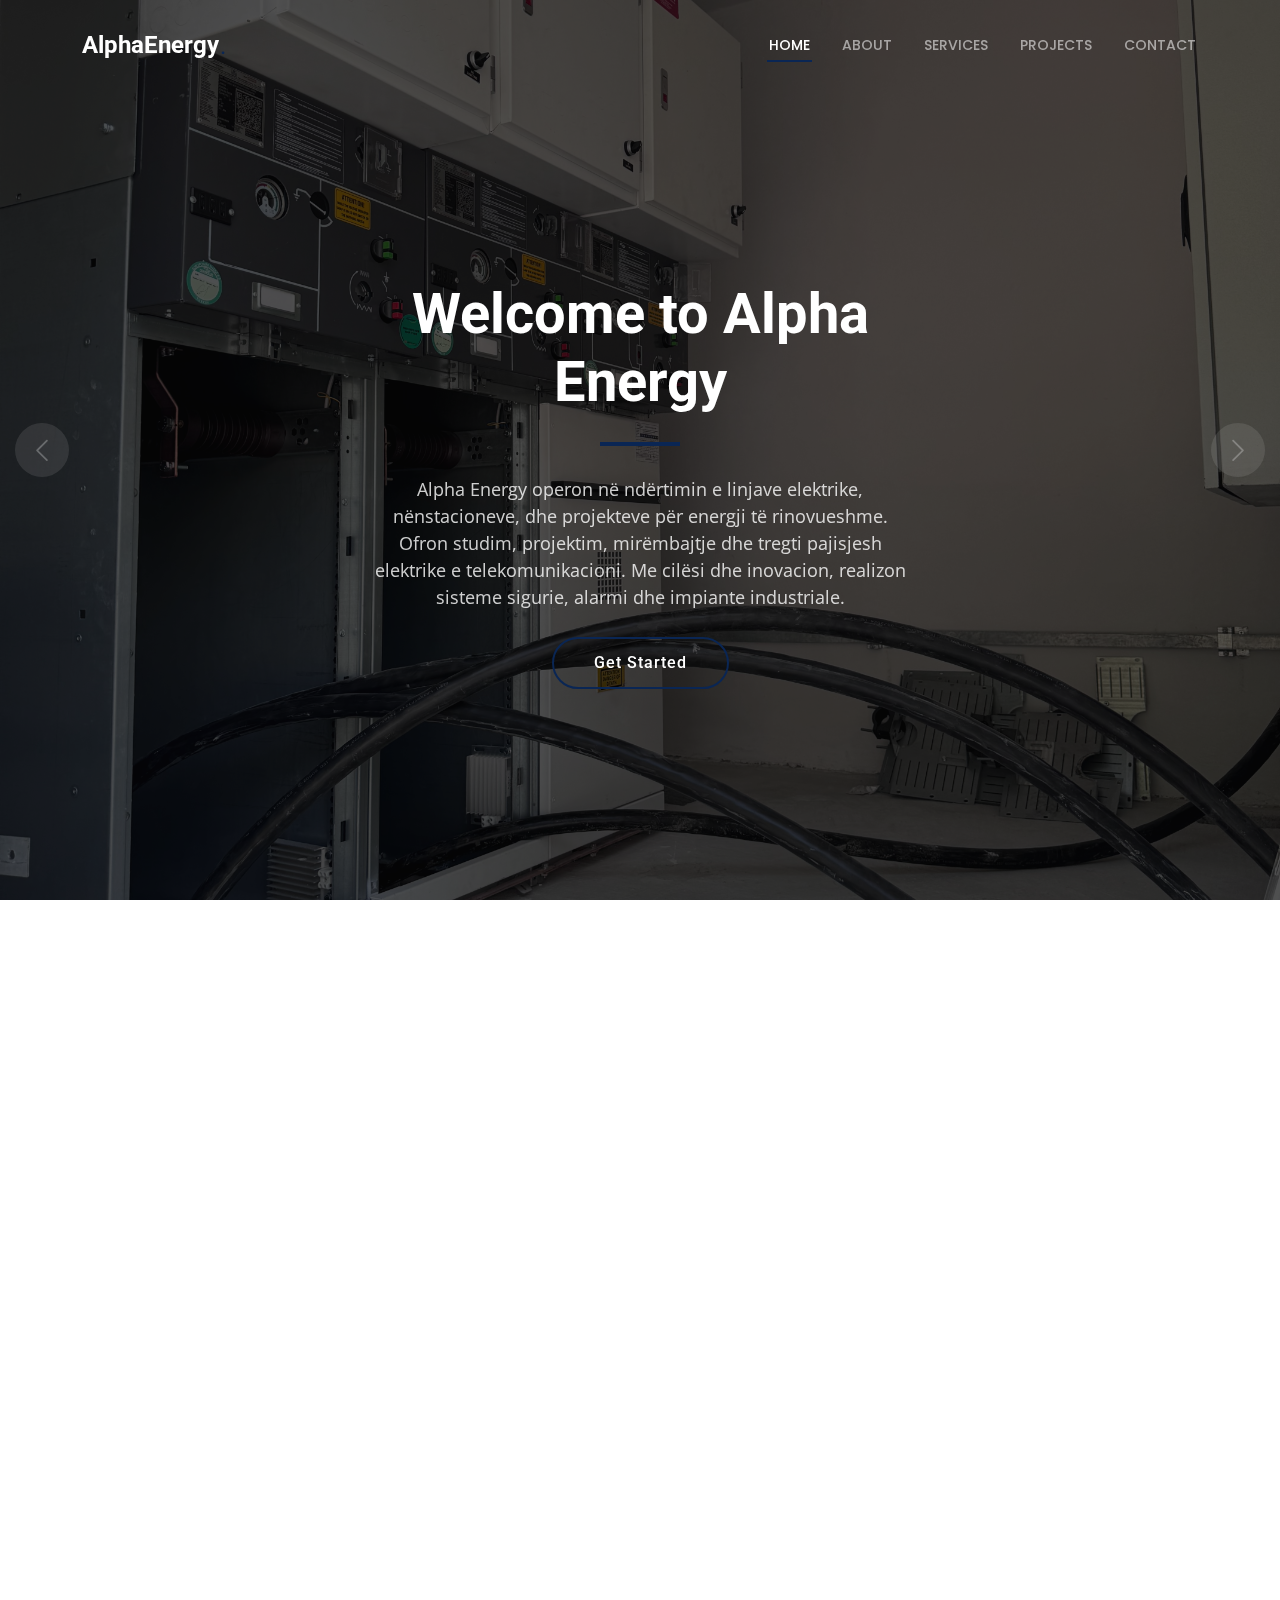
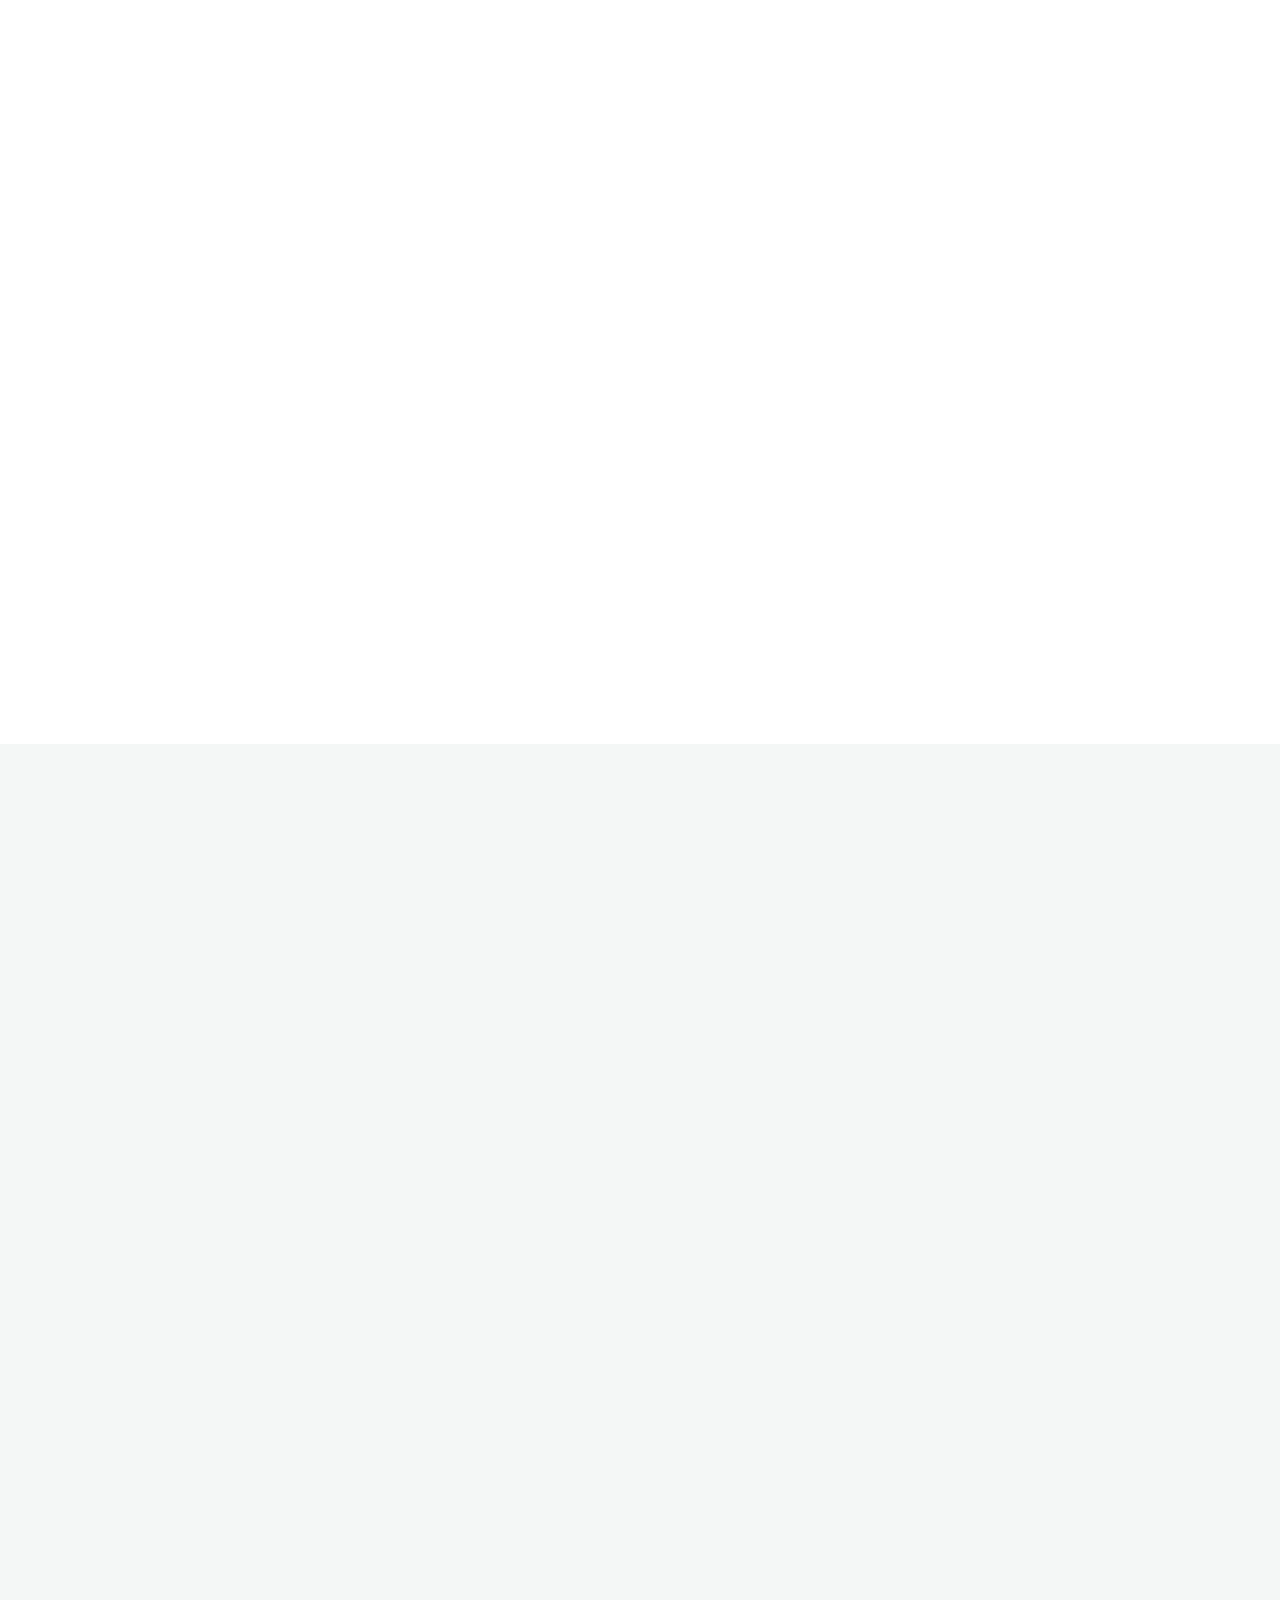
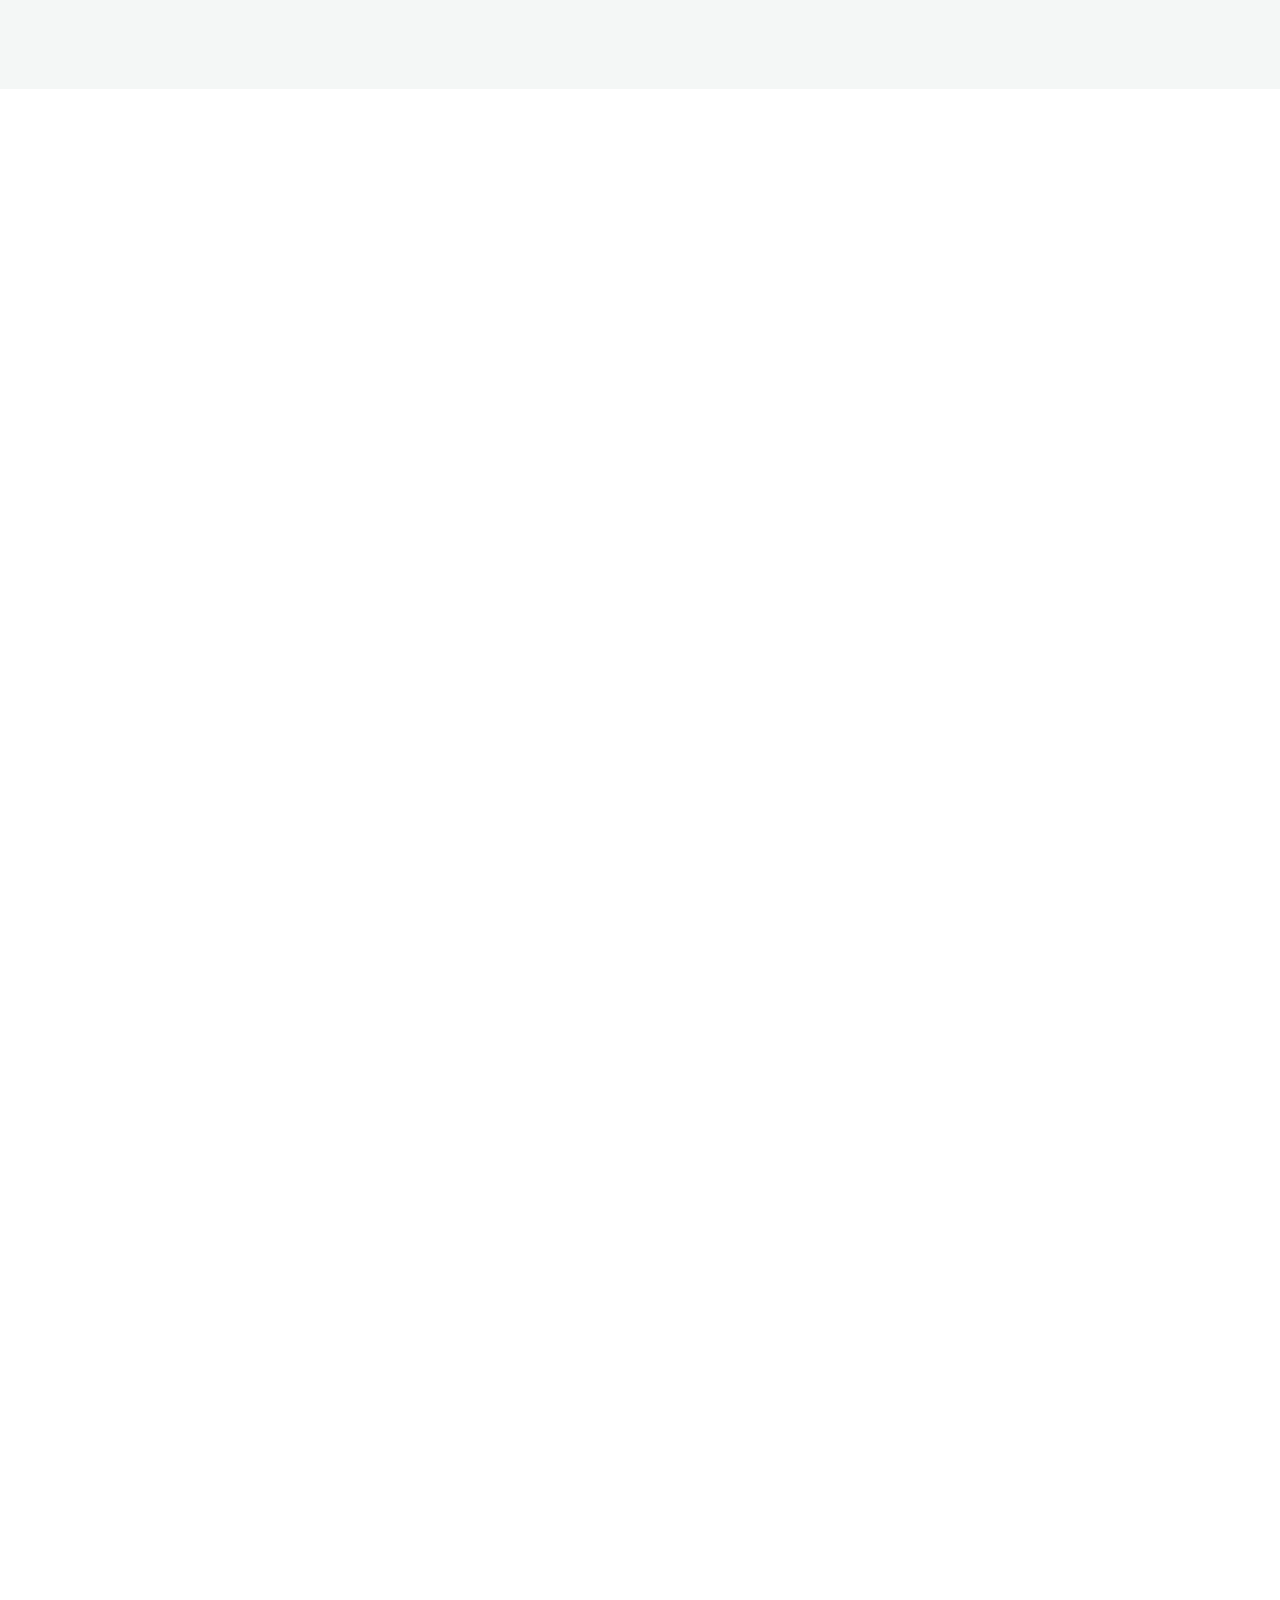
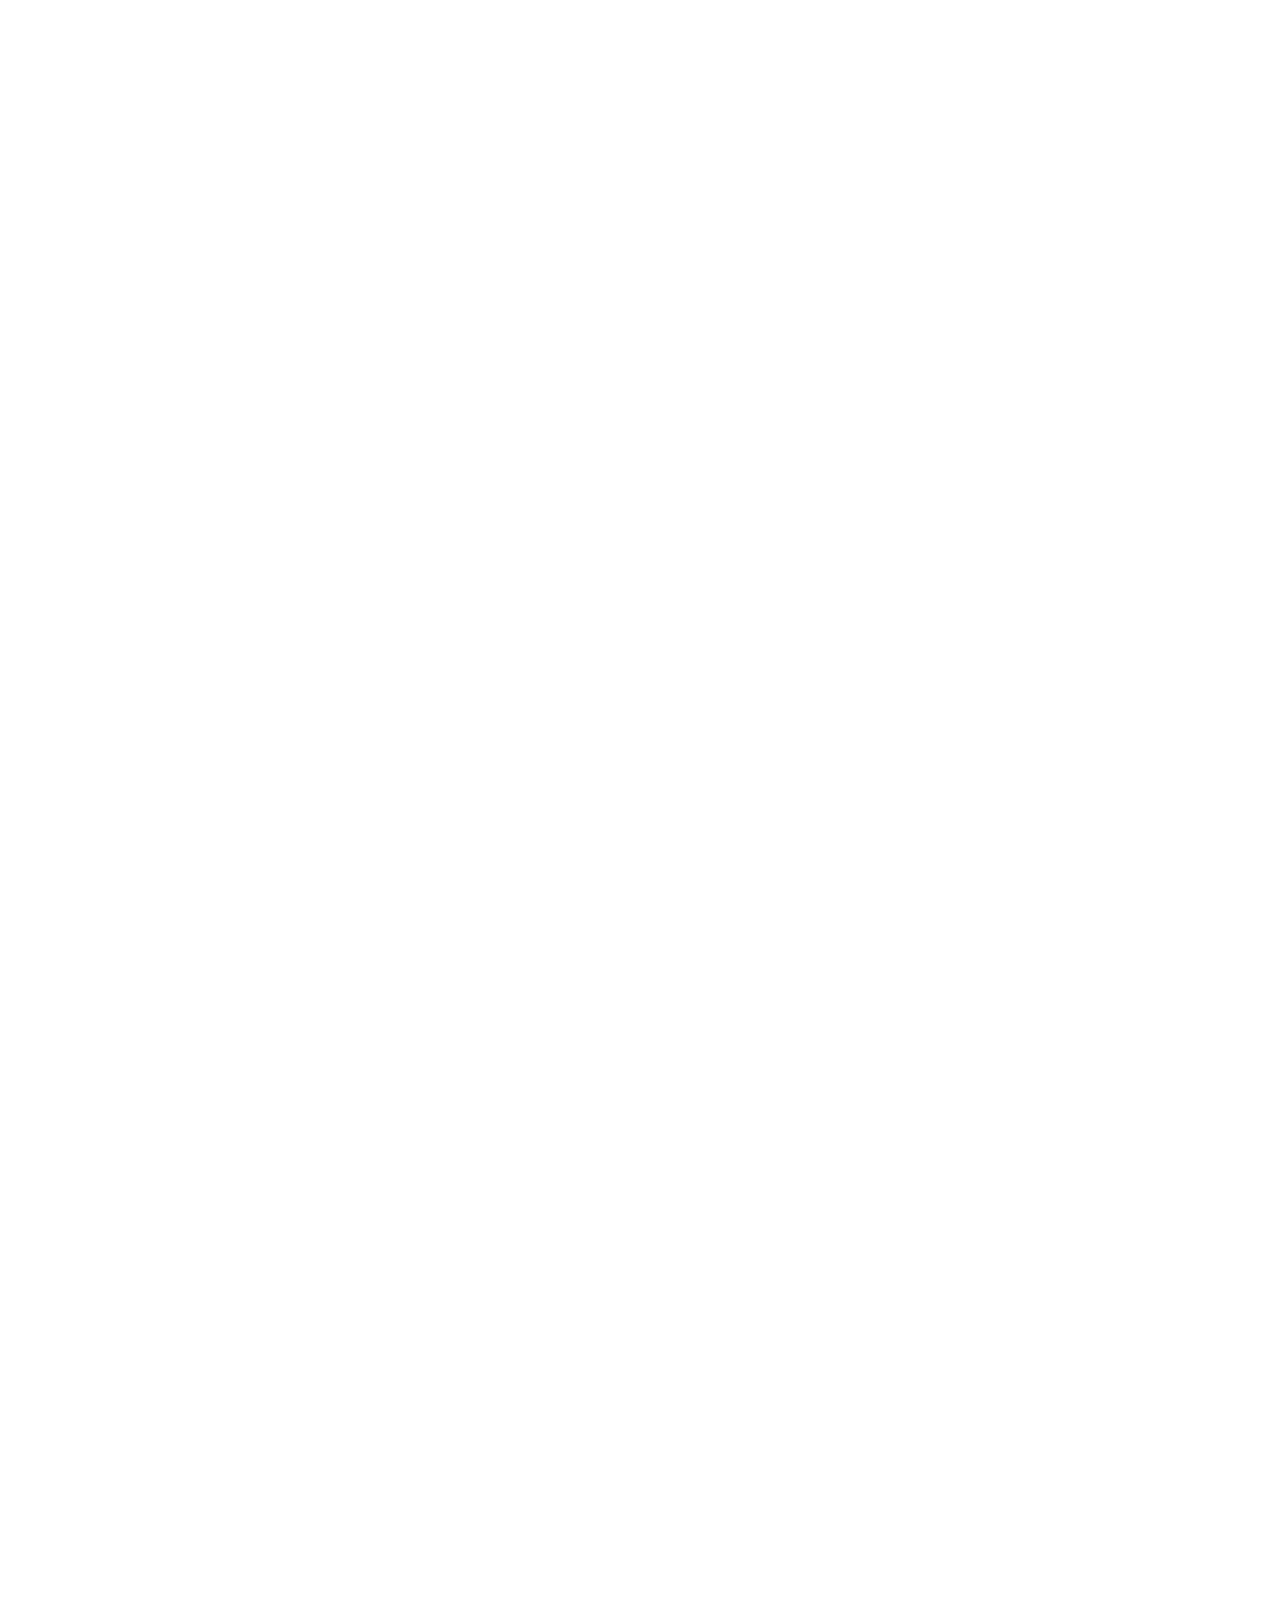
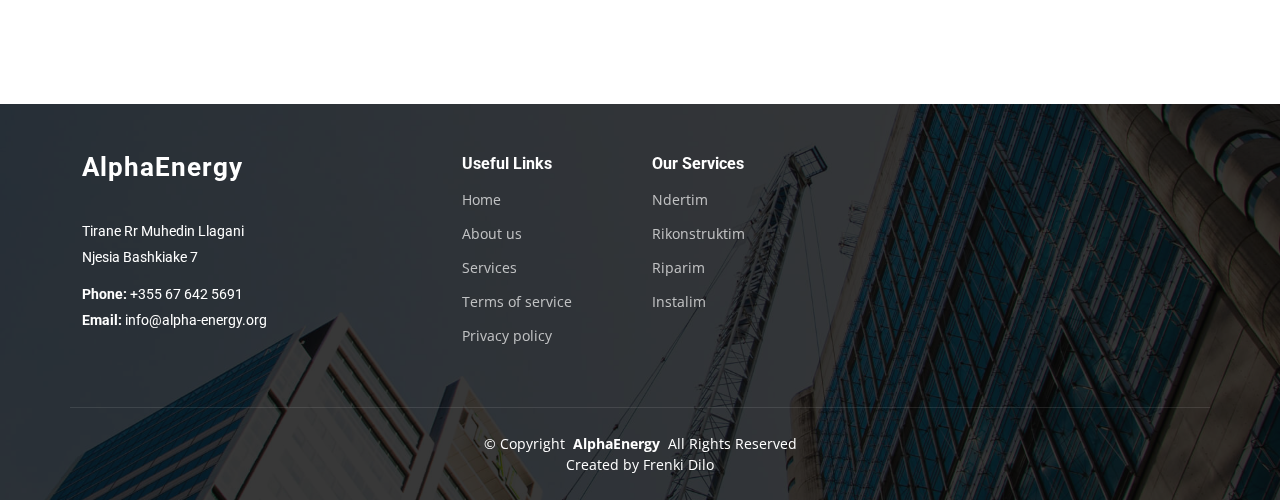
<file: index.html>
<!DOCTYPE html>
<html lang="en">

<head>
  <meta charset="utf-8">
  <meta content="width=device-width, initial-scale=1.0" name="viewport">
  <title>Alpha Energy</title>
  <meta name="description" content="">
  <meta name="keywords" content="">

  <!-- Favicons -->
  <link href="assets/img/favicon.png" rel="icon" type="image/x-icon">
  <link href="assets/img/apple-touch-icon.png" rel="apple-touch-icon">

  <!-- Fonts -->
  <link href="https://fonts.googleapis.com" rel="preconnect">
  <link href="https://fonts.gstatic.com" rel="preconnect" crossorigin>
  <link href="https://fonts.googleapis.com/css2?family=Roboto:ital,wght@0,100;0,300;0,400;0,500;0,700;0,900;1,100;1,300;1,400;1,500;1,700;1,900&family=Open+Sans:ital,wght@0,300;0,400;0,500;0,600;0,700;0,800;1,300;1,400;1,500;1,600;1,700;1,800&family=Poppins:ital,wght@0,100;0,200;0,300;0,400;0,500;0,600;0,700;0,800;0,900;1,100;1,200;1,300;1,400;1,500;1,600;1,700;1,800;1,900&display=swap" rel="stylesheet">

  <!-- Vendor CSS Files -->
  <link href="assets/vendor/bootstrap/css/bootstrap.min.css" rel="stylesheet">
  <link href="assets/vendor/bootstrap-icons/bootstrap-icons.css" rel="stylesheet">
  <link href="assets/vendor/aos/aos.css" rel="stylesheet">
  <link href="assets/vendor/fontawesome-free/css/all.min.css" rel="stylesheet">
  <link href="assets/vendor/glightbox/css/glightbox.min.css" rel="stylesheet">
  <link href="assets/vendor/swiper/swiper-bundle.min.css" rel="stylesheet">

  <!-- Main CSS File -->
  <link href="assets/css/main.css" rel="stylesheet">


</head>

<body class="index-page">

  <header id="header" class="header d-flex align-items-center fixed-top">
    <div class="container-fluid container-xl position-relative d-flex align-items-center justify-content-between">

      <a href="index.html" class="logo d-flex align-items-center">
        <!-- Uncomment the line below if you also wish to use an image logo -->
        <!--<img src="assets/img/logo.jpg" alt="AlphaEnergy" class="logo-img">  -->
        <h1 class="sitename">AlphaEnergy</h1> <span>.</span>
       
      </a>

      <nav id="navmenu" class="navmenu">
        <ul>
          <li><a href="index.html" class="active">Home</a></li>
          <li><a href="about.html">About</a></li>
          <li><a href="services.html">Services</a></li>
          <li><a href="projects.html">Projects</a></li>
          <li><a href="contact.html">Contact</a></li>
        </ul>
        <i class="mobile-nav-toggle d-xl-none bi bi-list"></i>
      </nav>

    </div>
  </header>


  <main class="main">

    <!-- Hero Section -->
    <section id="hero" class="hero section dark-background">

      <div class="info d-flex align-items-center">
        <div class="container">
          <div class="row justify-content-center" data-aos="fade-up" data-aos-delay="100">
            <div class="col-lg-6 text-center">
              <h2>Welcome to Alpha Energy</h2>
              <p>
                Alpha Energy operon në ndërtimin e linjave elektrike, nënstacioneve, dhe projekteve për energji të rinovueshme. Ofron studim, projektim, mirëmbajtje dhe tregti pajisjesh elektrike e telekomunikacioni. Me cilësi dhe inovacion, realizon sisteme sigurie, alarmi dhe impiante industriale.</p>
              <a href="#get-started" class="btn-get-started">Get Started</a>
            </div>
          </div>
        </div>
      </div>

      <div id="hero-carousel" class="carousel slide" data-bs-ride="carousel" data-bs-interval="5000">

        <div class="carousel-item">
          <img src="assets/img/hero-carousel/hero-carousel-1.jpg" alt="">
        </div>

        <div class="carousel-item active">
          <img src="assets/img/hero-carousel/hero-carousel-2.jpg" alt="">
        </div>

        <div class="carousel-item">
          <img src="assets/img/hero-carousel/hero-carousel-3.jpg" alt="">
        </div>

        <div class="carousel-item">
          <img src="assets/img/hero-carousel/hero-carousel-4.jpg" alt="">
        </div>

        <div class="carousel-item">
          <img src="assets/img/hero-carousel/hero-carousel-5.jpg" alt="">
        </div>

        <a class="carousel-control-prev" href="#hero-carousel" role="button" data-bs-slide="prev">
          <span class="carousel-control-prev-icon bi bi-chevron-left" aria-hidden="true"></span>
        </a>

        <a class="carousel-control-next" href="#hero-carousel" role="button" data-bs-slide="next">
          <span class="carousel-control-next-icon bi bi-chevron-right" aria-hidden="true"></span>
        </a>

      </div>

    </section><!-- /Hero Section -->

    <!-- Get Started Section -->
    <section id="get-started" class="get-started section">

      <div class="container">

        <div class="row justify-content-between gy-4">

          <div class="col-lg-6 d-flex align-items-center" data-aos="zoom-out" data-aos-delay="100">
            <div class="content">
              <h3>Përse Alpha Energy?</h3>
              <p>Zgjidhni Alpha Energy për ekspertizën tonë të provuar në ndërtimin dhe mirëmbajtjen e sistemeve elektrike e telekomunikacionit, duke kombinuar cilësinë, teknologjinë dhe zgjidhjet e personalizuara.
              </p>
              <p>Ne garantojmë efikasitet, besueshmëri dhe fokus në energjinë e rinovueshme, duke ndihmuar klientët tanë të ndërtojnë një të ardhme më të qëndrueshme.</p>
            </div>
          </div>

          <div class="col-lg-5" data-aos="zoom-out" data-aos-delay="200">
            <form action="forms/quote.php" method="post" class="php-email-form">
              <h3>Get a quote</h3>
              <div class="row gy-3">

                <div class="col-12">
                  <input type="text" name="name" class="form-control" placeholder="Name" required="">
                </div>

                <div class="col-12 ">
                  <input type="email" class="form-control" name="email" placeholder="Email" required="">
                </div>

                <div class="col-12">
                  <input type="text" class="form-control" name="phone" placeholder="Phone" required="">
                </div>

                <div class="col-12">
                  <textarea class="form-control" name="message" rows="6" placeholder="Message" required=""></textarea>
                </div>

                <div class="col-12 text-center">
                  <div class="loading">Loading</div>
                  <div class="error-message"></div>
                  <div class="sent-message">Your quote request has been sent successfully. Thank you!</div>

                  <button type="submit">Get a quote</button>
                </div>

              </div>
            </form>
          </div><!-- End Quote Form -->

        </div>

      </div>

    </section><!-- /Get Started Section -->

    <!-- Constructions Section -->
    <section id="constructions" class="constructions section">

      <!-- Section Title -->
      <div class="container section-title" data-aos="fade-up">
        <h2>Constructions</h2>
      </div><!-- End Section Title -->

      <div class="container">

        <div class="row gy-4">

          <div class="col-lg-6" data-aos="fade-up" data-aos-delay="100">
            <div class="card-item">
              <div class="row">
                <div class="col-xl-5">
                  <div class="card-bg"><img src="assets/img/constructions-1.jpg" alt=""></div>
                </div>
                <div class="col-xl-7 d-flex align-items-center">
                  <div class="card-body">
                    <h4 class="card-title">Linja Elektrike.</h4>
                    <p>Ndertim dhe rikonstruktim i linjave elektrike ne tension te mesem (TM 6kV, 10kV,20kV,35kV) dhe tension te ulet (TU).</p>
                  </div>
                </div>
              </div>
            </div>
          </div><!-- End Card Item -->

          <div class="col-lg-6" data-aos="fade-up" data-aos-delay="200">
            <div class="card-item">
              <div class="row">
                <div class="col-xl-5">
                  <div class="card-bg"><img src="assets/img/constructions-2.jpg" alt=""></div>
                </div>
                <div class="col-xl-7 d-flex align-items-center">
                  <div class="card-body">
                    <h4 class="card-title">Linjat e tensionit</h4>
                    <p>Ndertim i linjave te tensionit te larte (TL) deri ne 400kV.</p>
                  </div>
                </div>
              </div>
            </div>
          </div><!-- End Card Item -->

          <div class="col-lg-6" data-aos="fade-up" data-aos-delay="300">
            <div class="card-item">
              <div class="row">
                <div class="col-xl-5">
                  <div class="card-bg"><img src="assets/img/constructions-3.jpg" alt=""></div>
                </div>
                <div class="col-xl-7 d-flex align-items-center">
                  <div class="card-body">
                    <h4 class="card-title">Ndertim/Rikonstruktim</h4>
                    <p>Ndertim dhe rikonstruktim i Nenstacioneve elektrike me transformatore si dhe kabina elektrike me transformatore (murature dhe shtyllore).</p>
                  </div>
                </div>
              </div>
            </div>
          </div><!-- End Card Item -->

          <div class="col-lg-6" data-aos="fade-up" data-aos-delay="400">
            <div class="card-item">
              <div class="row">
                <div class="col-xl-5">
                  <div class="card-bg"><img src="assets/img/constructions-4.jpg" alt=""></div>
                </div>
                <div class="col-xl-7 d-flex align-items-center">
                  <div class="card-body">
                    <h4 class="card-title">Energjia vetprodhuese</h4>
                    <p>Ndertimi dhe mirembajtja e impianteve vetprodhuese te energjise elektrike ( panele fotovoltaike). Ndertimi i hidrocentraleve, turbinave eolike si dhe shit-blerja e energjise elektrikete te prodhuara nga keto impiante.</p>
                  </div>
                </div>
              </div>
            </div>
          </div><!-- End Card Item -->

        </div>

      </div>

    </section><!-- /Constructions Section -->

    <!-- Services Section -->
    <section id="services" class="services section light-background">

      <!-- Section Title -->
      <div class="container section-title" data-aos="fade-up">
        <h2>Services</h2>
        <p>Këto janë disa nga shërbimet te cilat ne ofrojmë</p>
      </div><!-- End Section Title -->

      <div class="container">

        <div class="row gy-4">

          <div class="col-lg-4 col-md-6" data-aos="fade-up" data-aos-delay="100">
            <div class="service-item  position-relative">
              <div class="icon">
                <i class="fa-solid fa-mountain-city"></i>
              </div>
              <h3>Ndërtimi</h3>
              <p>Ndërtimi i linjave elektrike TN, TM dhe TU ajrore dhe kabllore.</p>
              <a href="#" class="readmore stretched-link">Read more <i class="bi bi-arrow-right"></i></a>
            </div>
          </div><!-- End Service Item -->

          <div class="col-lg-4 col-md-6" data-aos="fade-up" data-aos-delay="200">
            <div class="service-item position-relative">
              <div class="icon">
                <i class="fa-solid fa-arrow-up-from-ground-water"></i>
              </div>
              <h3>Projektimi</h3>
              <p>Realizimi i nënstacioneve elektrike dhe kabinave TM/TU.</p>
              <a href="#" class="readmore stretched-link">Read more <i class="bi bi-arrow-right"></i></a>
            </div>
          </div><!-- End Service Item -->

          <div class="col-lg-4 col-md-6" data-aos="fade-up" data-aos-delay="300">
            <div class="service-item position-relative">
              <div class="icon">
                <i class="fa-solid fa-compass-drafting"></i>
              </div>
              <h3>Energji e rinovueshme</h3>
              <p>Instalimi i impianteve për energji të rinovueshme (fotovoltaike, eolike, bio gaz)</p>
              <a href="#" class="readmore stretched-link">Read more <i class="bi bi-arrow-right"></i></a>
            </div>
          </div><!-- End Service Item -->

          <div class="col-lg-4 col-md-6" data-aos="fade-up" data-aos-delay="400">
            <div class="service-item position-relative">
              <div class="icon">
                <i class="fa-solid fa-trowel-bricks"></i>
              </div>
              <h3>Mirëmbajtja</h3>
              <p>remonti i transformatorëve dhe pajisjeve elektrike</p>
              <a href="#" class="readmore stretched-link">Read more <i class="bi bi-arrow-right"></i></a>
            </div>
          </div><!-- End Service Item -->

          <div class="col-lg-4 col-md-6" data-aos="fade-up" data-aos-delay="500">
            <div class="service-item position-relative">
              <div class="icon">
                <i class="fa-solid fa-helmet-safety"></i>
              </div>
              <h3>Siguri</h3>
              <p>Realizimi i sistemeve të sigurisë elektronike dhe alarmit.</p>
              <a href="#" class="readmore stretched-link">Read more <i class="bi bi-arrow-right"></i></a>
            </div>
          </div><!-- End Service Item -->

          <div class="col-lg-4 col-md-6" data-aos="fade-up" data-aos-delay="600">
            <div class="service-item position-relative">
              <div class="icon">
                <i class="fa-solid fa-arrow-up-from-ground-water"></i>
              </div>
              <h3>Studim</h3>
              <p>Projektim për makineri dhe linja industriale elektrike.</p>
              <a href="#" class="readmore stretched-link">Read more <i class="bi bi-arrow-right"></i></a>
            </div>
          </div><!-- End Service Item -->

        </div>

      </div>

    </section><!-- /Services Section -->

    <!-- Alt Services Section -->
    <section id="alt-services" class="alt-services section">

      <div class="container">

        <div class="row justify-content-around gy-4">
          <div class="features-image col-lg-6" data-aos="fade-up" data-aos-delay="100"><img src="assets/img/alt-services.jpg" alt=""></div>

          <div class="col-lg-5 d-flex flex-column justify-content-center" data-aos="fade-up" data-aos-delay="200">
            <h3>Alpha-Energy: Zgjidhje Energjitike për një Të Ardhme të Qëndrueshme</h3>
            <p>Në Alpha-Energy, ne besojmë se çdo hap i teknologjisë energjetike duhet të jetë i sigurt, efikas dhe i qëndrueshëm. Kjo është arsyeja pse ne ofrojmë zgjidhje inovative që nuk janë vetëm të avancuara, por gjithashtu të dizajnuara për të përmbushur nevojat e çdo klienti. Më poshtë, do të gjeni përshkrime të detajuara mbi si ne sigurojmë korrektësi, shpejtësi, efikasitet dhe jetëgjatësi në çdo projekt.</p>

            <div class="icon-box d-flex position-relative" data-aos="fade-up" data-aos-delay="300">
              <i class="bi bi-easel flex-shrink-0"></i>
              <div>
                <h4><a href="" class="stretched-link">Përkushtim ndaj Cilësisë</a></h4>
                <p>Çdo projekt reflekton vlerat tona për përpikëri dhe përgjegjësi, duke përmbushur pritshmëritë me profesionalizëm dhe saktësi.</p>
              </div>
            </div><!-- End Icon Box -->

            <div class="icon-box d-flex position-relative" data-aos="fade-up" data-aos-delay="400">
              <i class="bi bi-patch-check flex-shrink-0"></i>
              <div>
                <h4><a href="" class="stretched-link">Përfitime të Dukshme</a></h4>
                <p>Zgjidhjet tona kontribuojnë në uljen e kostove dhe rritjen e efikasitetit, duke siguruar burime energjie që punojnë për ju.</p>
              </div>
            </div><!-- End Icon Box -->

            <div class="icon-box d-flex position-relative" data-aos="fade-up" data-aos-delay="500">
              <i class="bi bi-brightness-high flex-shrink-0"></i>
              <div>
                <h4><a href="" class="stretched-link">Teknologji të Besueshme</a></h4>
                <p>Produktet dhe sistemet tona janë projektuar për të qëndruar afatgjatë dhe për të përballuar sfidat e së ardhmes.</p>
              </div>
            </div><!-- End Icon Box -->

            <div class="icon-box d-flex position-relative" data-aos="fade-up" data-aos-delay="600">
              <i class="bi bi-brightness-high flex-shrink-0"></i>
              <div>
                <h4><a href="" class="stretched-link">Performancë pa Kompromis</a></h4>
                <p>Me një qasje inovative, ne garantojmë efikasitet, qëndrueshmëri dhe mbështetje për një të ardhme më të gjelbër dhe më të përgjegjshme.</p>
              </div>
            </div><!-- End Icon Box -->

          </div>
        </div>

      </div>

    </section><!-- /Alt Services Section -->

    <!-- Features Section -->
    <!-- /Features Section -->

    <!-- Projects Section -->
    <section id="projects" class="projects section">

      <!-- Section Title -->
      <div class="container section-title" data-aos="fade-up">
        <h2>Projects</h2>
        <p>Projektet tona me sherbim ne te gjithe Shqiperine</p>
      </div><!-- End Section Title -->

      <div class="container">

        <div class="isotope-layout" data-default-filter="*" data-layout="masonry" data-sort="original-order">

          <ul class="portfolio-filters isotope-filters" data-aos="fade-up" data-aos-delay="100">
            <li data-filter="*" class="filter-active">All</li>
            <li data-filter=".filter-remodeling">Remodeling</li>
            <li data-filter=".filter-construction">Construction</li>
            <li data-filter=".filter-repairs">Repairs</li>
            <li data-filter=".filter-design">Design</li>
          </ul><!-- End Portfolio Filters -->

          <div class="row gy-4 isotope-container" data-aos="fade-up" data-aos-delay="200">

            <div class="col-lg-4 col-md-6 portfolio-item isotope-item filter-remodeling">
              <div class="portfolio-content h-100">
                <img src="assets/img/projects/remodeling-1.jpg" class="img-fluid" alt="">
                <div class="portfolio-info">
                  <h4>App 1</h4>
    
                  <a href="assets/img/projects/remodeling-1.jpg" title="App 1" data-gallery="portfolio-gallery-app" class="glightbox preview-link"><i class="bi bi-zoom-in"></i></a>
                  <a href="project-details.html" title="More Details" class="details-link"><i class="bi bi-link-45deg"></i></a>
                </div>
              </div>
            </div><!-- End Portfolio Item -->

            <div class="col-lg-4 col-md-6 portfolio-item isotope-item filter-construction">
              <div class="portfolio-content h-100">
                <img src="assets/img/projects/construction-1.jpg" class="img-fluid" alt="">
                <div class="portfolio-info">
                  <h4>Product 1</h4>
     
                  <a href="assets/img/projects/construction-1.jpg" title="Product 1" data-gallery="portfolio-gallery-product" class="glightbox preview-link"><i class="bi bi-zoom-in"></i></a>
                  <a href="project-details.html" title="More Details" class="details-link"><i class="bi bi-link-45deg"></i></a>
                </div>
              </div>
            </div><!-- End Portfolio Item -->

            <div class="col-lg-4 col-md-6 portfolio-item isotope-item filter-repairs">
              <div class="portfolio-content h-100">
                <img src="assets/img/projects/repairs-1.jpg" class="img-fluid" alt="">
                <div class="portfolio-info">
                  <h4>Branding 1</h4>

                  <a href="assets/img/projects/repairs-1.jpg" title="Branding 1" data-gallery="portfolio-gallery-branding" class="glightbox preview-link"><i class="bi bi-zoom-in"></i></a>
                  <a href="project-details.html" title="More Details" class="details-link"><i class="bi bi-link-45deg"></i></a>
                </div>
              </div>
            </div><!-- End Portfolio Item -->

            <div class="col-lg-4 col-md-6 portfolio-item isotope-item filter-design">
              <div class="portfolio-content h-100">
                <img src="assets/img/projects/design-1.jpg" class="img-fluid" alt="">
                <div class="portfolio-info">
                  <h4>Books 1</h4>

                  <a href="assets/img/projects/design-1.jpg" title="Branding 1" data-gallery="portfolio-gallery-book" class="glightbox preview-link"><i class="bi bi-zoom-in"></i></a>
                  <a href="project-details.html" title="More Details" class="details-link"><i class="bi bi-link-45deg"></i></a>
                </div>
              </div>
            </div><!-- End Portfolio Item -->

            <div class="col-lg-4 col-md-6 portfolio-item isotope-item filter-remodeling">
              <div class="portfolio-content h-100">
                <img src="assets/img/projects/remodeling-2.jpg" class="img-fluid" alt="">
                <div class="portfolio-info">
                  <h4>App 2</h4>
  
                  <a href="assets/img/projects/remodeling-2.jpg" title="App 2" data-gallery="portfolio-gallery-app" class="glightbox preview-link"><i class="bi bi-zoom-in"></i></a>
                  <a href="project-details.html" title="More Details" class="details-link"><i class="bi bi-link-45deg"></i></a>
                </div>
              </div>
            </div><!-- End Portfolio Item -->

            <div class="col-lg-4 col-md-6 portfolio-item isotope-item filter-construction">
              <div class="portfolio-content h-100">
                <img src="assets/img/projects/construction-2.jpg" class="img-fluid" alt="">
                <div class="portfolio-info">
                  <h4>Product 2</h4>

                  <a href="assets/img/projects/construction-2.jpg" title="Product 2" data-gallery="portfolio-gallery-product" class="glightbox preview-link"><i class="bi bi-zoom-in"></i></a>
                  <a href="project-details.html" title="More Details" class="details-link"><i class="bi bi-link-45deg"></i></a>
                </div>
              </div>
            </div><!-- End Portfolio Item -->

            <div class="col-lg-4 col-md-6 portfolio-item isotope-item filter-repairs">
              <div class="portfolio-content h-100">
                <img src="assets/img/projects/repairs-2.jpg" class="img-fluid" alt="">
                <div class="portfolio-info">
                  <h4>Branding 2</h4>

                  <a href="assets/img/projects/repairs-2.jpg" title="Branding 2" data-gallery="portfolio-gallery-branding" class="glightbox preview-link"><i class="bi bi-zoom-in"></i></a>
                  <a href="project-details.html" title="More Details" class="details-link"><i class="bi bi-link-45deg"></i></a>
                </div>
              </div>
            </div><!-- End Portfolio Item -->

            <div class="col-lg-4 col-md-6 portfolio-item isotope-item filter-design">
              <div class="portfolio-content h-100">
                <img src="assets/img/projects/design-2.jpg" class="img-fluid" alt="">
                <div class="portfolio-info">
                  <h4>Books 2</h4>

                  <a href="assets/img/projects/design-2.jpg" title="Branding 2" data-gallery="portfolio-gallery-book" class="glightbox preview-link"><i class="bi bi-zoom-in"></i></a>
                  <a href="project-details.html" title="More Details" class="details-link"><i class="bi bi-link-45deg"></i></a>
                </div>
              </div>
            </div><!-- End Portfolio Item -->

            <div class="col-lg-4 col-md-6 portfolio-item isotope-item filter-remodeling">
              <div class="portfolio-content h-100">
                <img src="assets/img/projects/remodeling-3.jpg" class="img-fluid" alt="">
                <div class="portfolio-info">
                  <h4>App 3</h4>

                  <a href="assets/img/projects/remodeling-3.jpg" title="App 3" data-gallery="portfolio-gallery-app" class="glightbox preview-link"><i class="bi bi-zoom-in"></i></a>
                  <a href="project-details.html" title="More Details" class="details-link"><i class="bi bi-link-45deg"></i></a>
                </div>
              </div>
            </div><!-- End Portfolio Item -->

            <div class="col-lg-4 col-md-6 portfolio-item isotope-item filter-construction">
              <div class="portfolio-content h-100">
                <img src="assets/img/projects/construction-3.jpg" class="img-fluid" alt="">
                <div class="portfolio-info">
                  <h4>Product 3</h4>

                  <a href="assets/img/projects/construction-3.jpg" title="Product 3" data-gallery="portfolio-gallery-product" class="glightbox preview-link"><i class="bi bi-zoom-in"></i></a>
                  <a href="project-details.html" title="More Details" class="details-link"><i class="bi bi-link-45deg"></i></a>
                </div>
              </div>
            </div><!-- End Portfolio Item -->

            <div class="col-lg-4 col-md-6 portfolio-item isotope-item filter-repairs">
              <div class="portfolio-content h-100">
                <img src="assets/img/projects/repairs-3.jpg" class="img-fluid" alt="">
                <div class="portfolio-info">
                  <h4>Branding 3</h4>

                  <a href="assets/img/projects/repairs-3.jpg" title="Branding 2" data-gallery="portfolio-gallery-branding" class="glightbox preview-link"><i class="bi bi-zoom-in"></i></a>
                  <a href="project-details.html" title="More Details" class="details-link"><i class="bi bi-link-45deg"></i></a>
                </div>
              </div>
            </div><!-- End Portfolio Item -->

            <div class="col-lg-4 col-md-6 portfolio-item isotope-item filter-design">
              <div class="portfolio-content h-100">
                <img src="assets/img/projects/design-3.jpg" class="img-fluid" alt="">
                <div class="portfolio-info">
                  <h4>Books 3</h4>
 
                  <a href="assets/img/projects/design-3.jpg" title="Branding 3" data-gallery="portfolio-gallery-book" class="glightbox preview-link"><i class="bi bi-zoom-in"></i></a>
                  <a href="project-details.html" title="More Details" class="details-link"><i class="bi bi-link-45deg"></i></a>
                </div>
              </div>
            </div><!-- End Portfolio Item -->

          </div><!-- End Portfolio Container -->

        </div>

      </div>

    </section><!-- /Projects Section -->



   

  </main>

  <footer id="footer" class="footer dark-background">

    <div class="container footer-top">
      <div class="row gy-4">
        <div class="col-lg-4 col-md-6 footer-about">
          <a href="index.html" class="logo d-flex align-items-center">
            <span class="sitename">AlphaEnergy</span>
          </a>
          <div class="footer-contact pt-3">
            <p>Tirane Rr Muhedin Llagani</p>
            <p>Njesia Bashkiake 7</p>
            <p class="mt-3"><strong>Phone:</strong> <span>+355 67 642 5691</span></p>
            <p><strong>Email:</strong> <span>info@alpha-energy.org</span></p>
          </div>
        </div>

        <div class="col-lg-2 col-md-3 footer-links">
          <h4>Useful Links</h4>
          <ul>
            <li><a href="#">Home</a></li>
            <li><a href="#">About us</a></li>
            <li><a href="#">Services</a></li>
            <li><a href="#">Terms of service</a></li>
            <li><a href="#">Privacy policy</a></li>
          </ul>
        </div>

        <div class="col-lg-2 col-md-3 footer-links">
          <h4>Our Services</h4>
          <ul>
            <li><a href="#">Ndertim</a></li>
            <li><a href="#">Rikonstruktim</a></li>
            <li><a href="#">Riparim</a></li>
            <li><a href="#">Instalim</a></li>
          </ul>
        </div>
        
      </div>
    </div>

    <div class="container copyright text-center mt-4">
      <p>© <span>Copyright</span> <strong class="px-1 sitename">AlphaEnergy</strong> <span>All Rights Reserved</span></p>
      <p>Created by Frenki Dilo</p>
    </div>

  </footer>

  <!-- Scroll Top -->
  <a href="#" id="scroll-top" class="scroll-top d-flex align-items-center justify-content-center"><i class="bi bi-arrow-up-short"></i></a>

  <!-- Preloader -->
  <div id="preloader"></div>

  <!-- Vendor JS Files -->
  <script src="assets/vendor/bootstrap/js/bootstrap.bundle.min.js"></script>
  <script src="assets/vendor/php-email-form/validate.js"></script>
  <script src="assets/vendor/aos/aos.js"></script>
  <script src="assets/vendor/glightbox/js/glightbox.min.js"></script>
  <script src="assets/vendor/imagesloaded/imagesloaded.pkgd.min.js"></script>
  <script src="assets/vendor/isotope-layout/isotope.pkgd.min.js"></script>
  <script src="assets/vendor/swiper/swiper-bundle.min.js"></script>
  <script src="assets/vendor/purecounter/purecounter_vanilla.js"></script>

  <!-- Main JS File -->
  <script src="assets/js/main.js"></script>

</body>

</html>
</file>
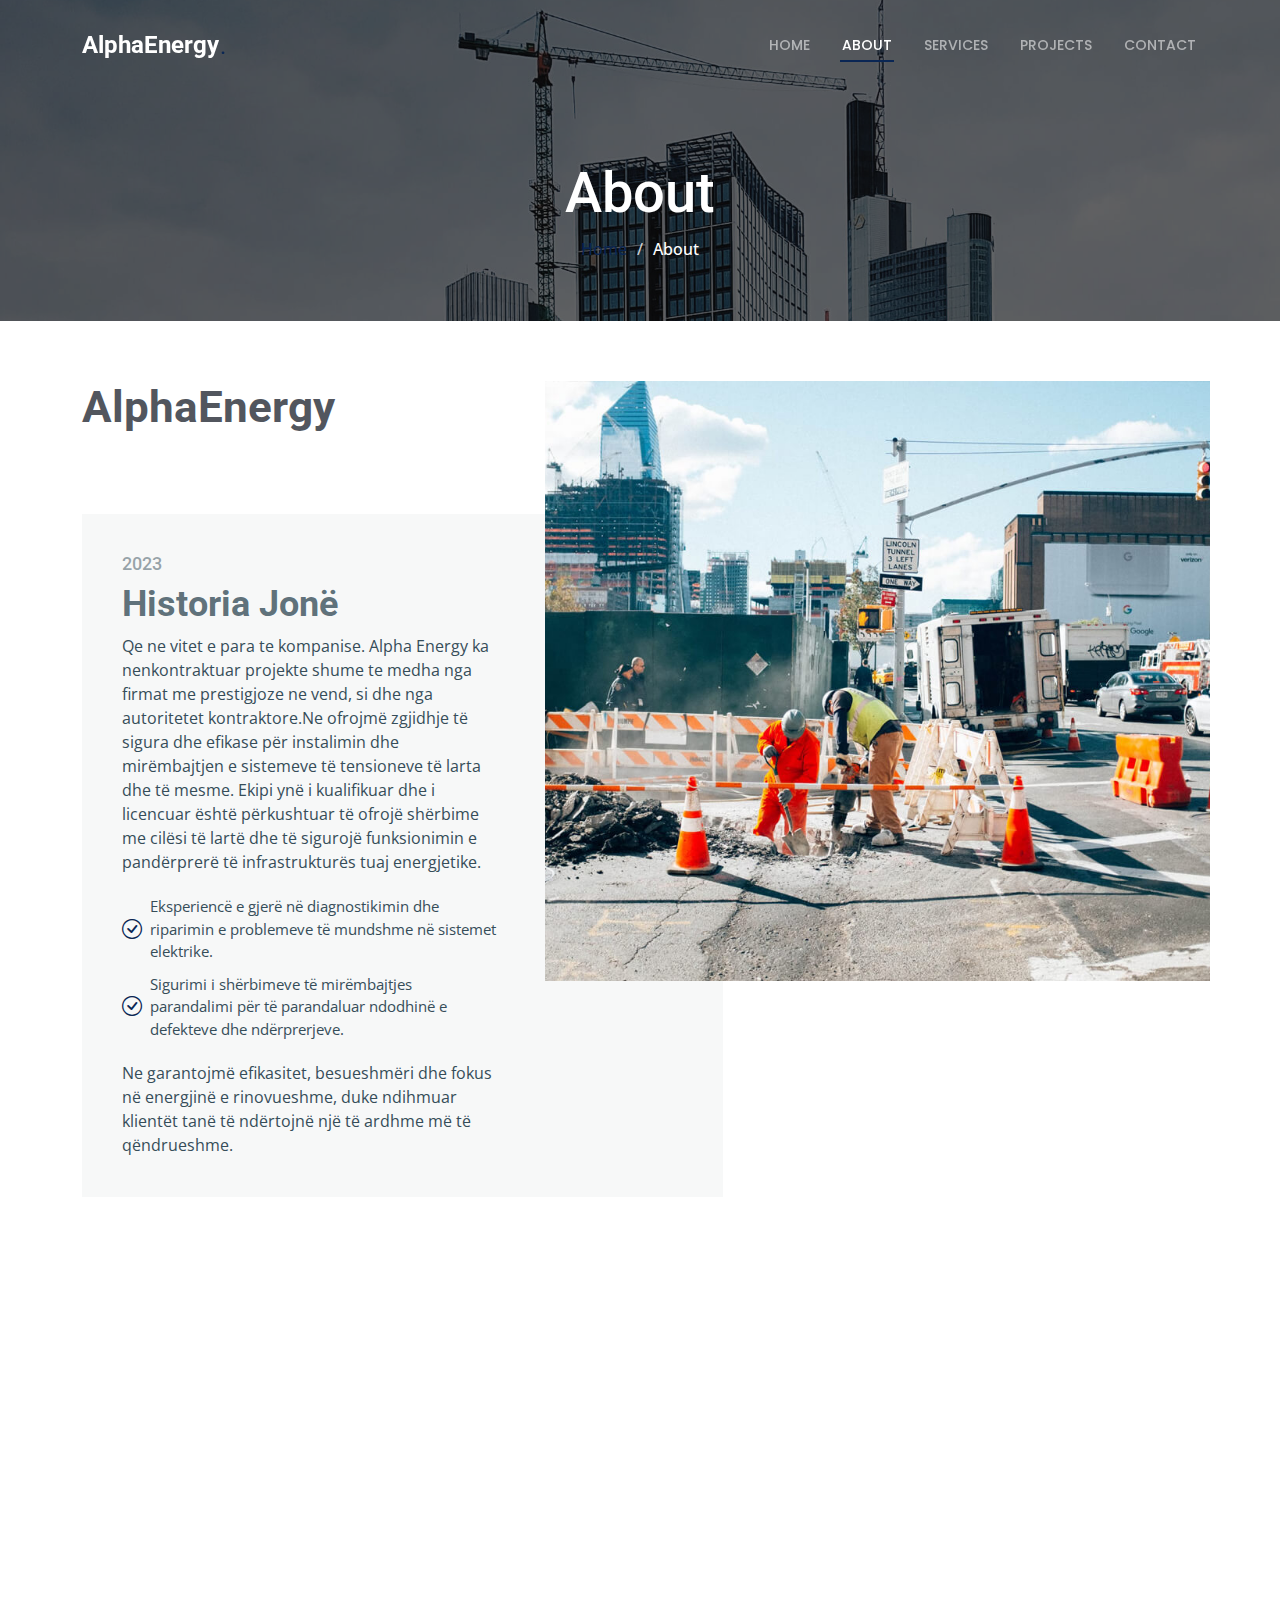
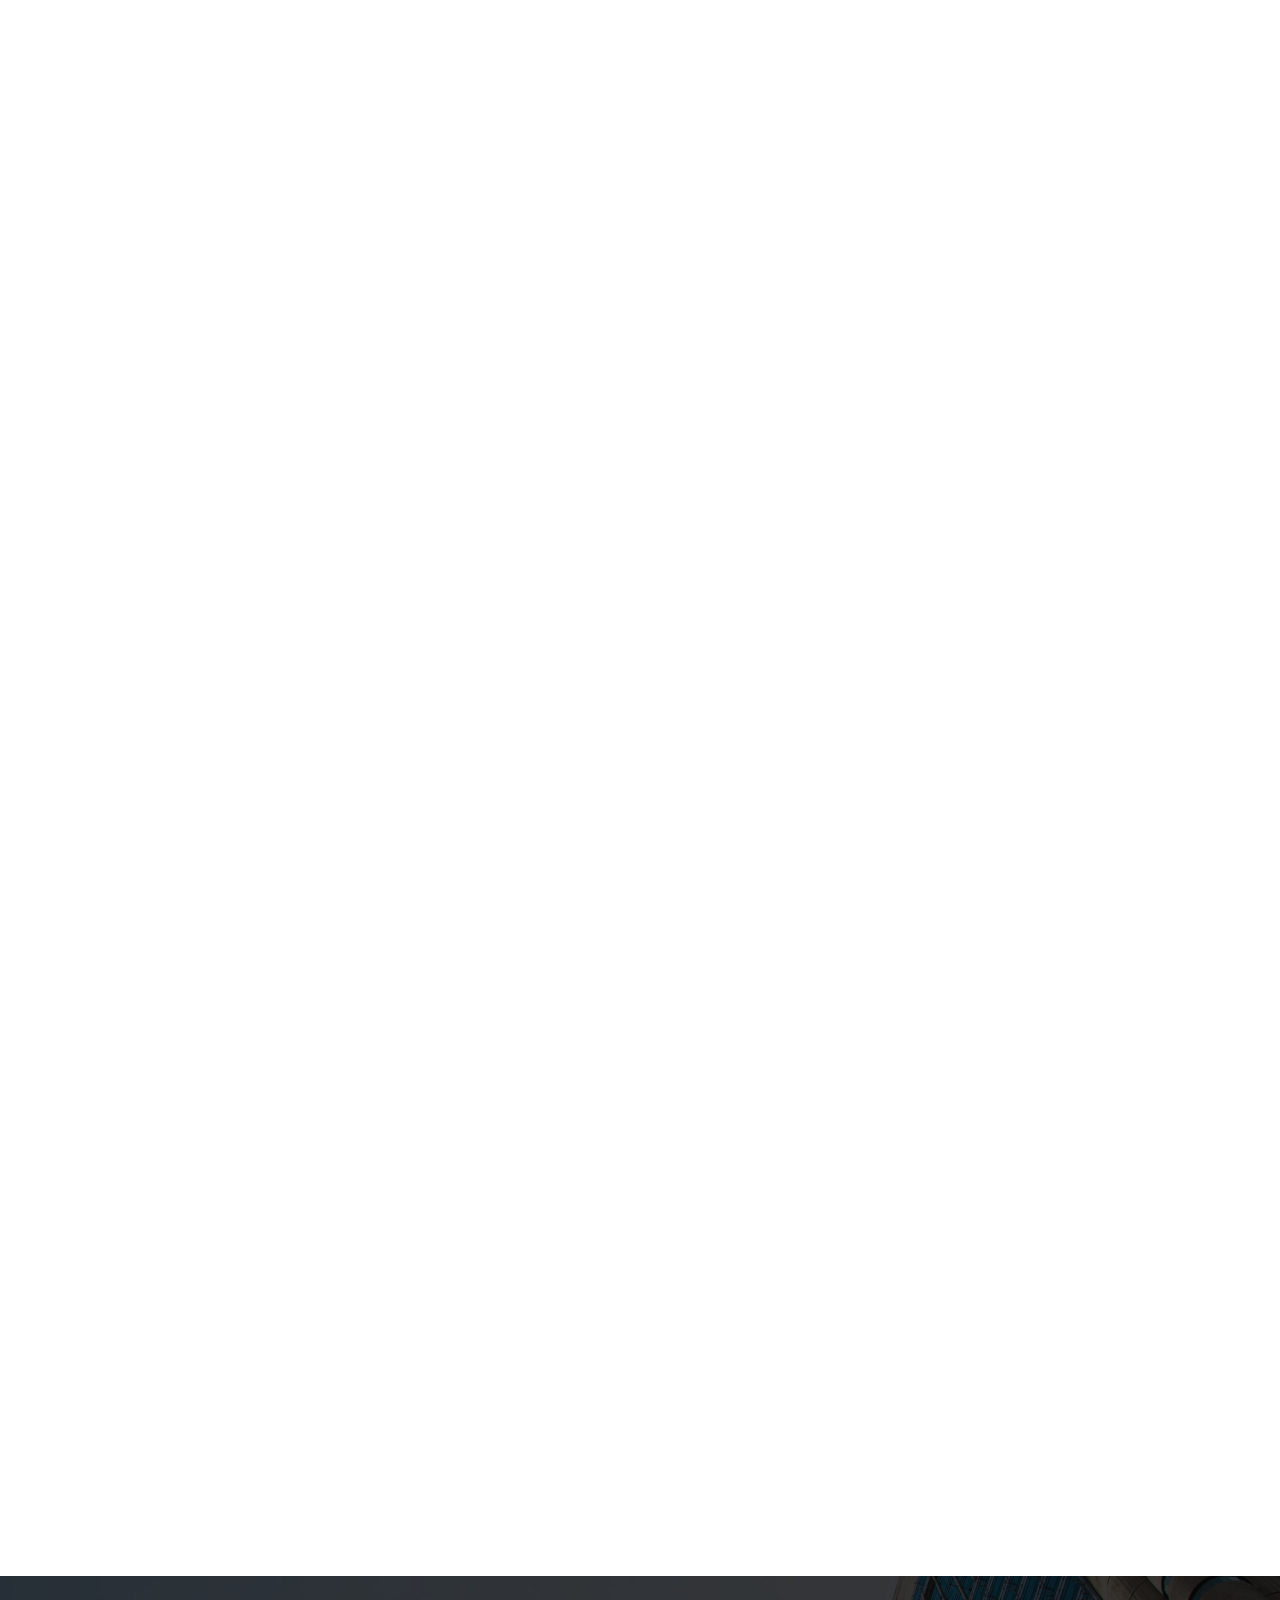
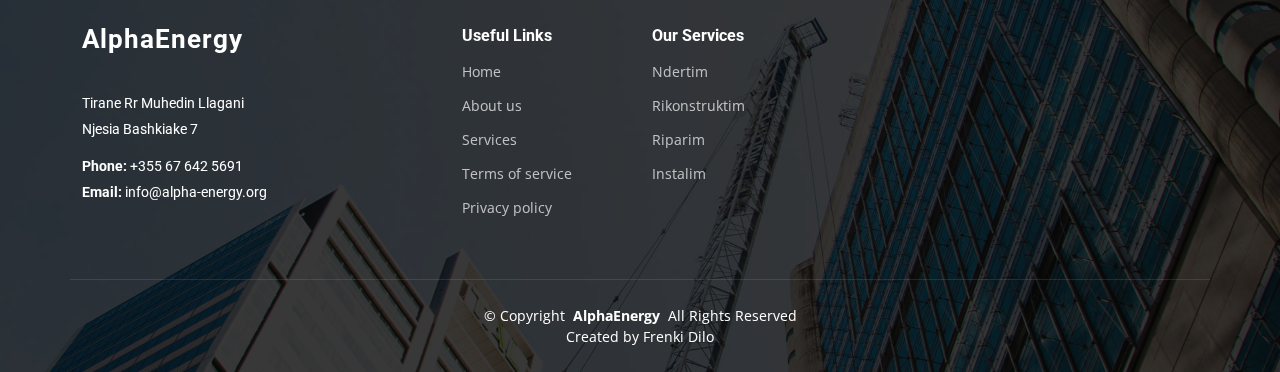
<file: about.html>
<!DOCTYPE html>
<html lang="en">

<head>
  <meta charset="utf-8">
  <meta content="width=device-width, initial-scale=1.0" name="viewport">
  <title>AlphaEnergy</title>
  <meta name="description" content="">
  <meta name="keywords" content="">

  <!-- Favicons -->
  <link href="assets/img/favicon.png" rel="icon">
  <link href="assets/img/apple-touch-icon.png" rel="apple-touch-icon">

  <!-- Fonts -->
  <link href="https://fonts.googleapis.com" rel="preconnect">
  <link href="https://fonts.gstatic.com" rel="preconnect" crossorigin>
  <link href="https://fonts.googleapis.com/css2?family=Roboto:ital,wght@0,100;0,300;0,400;0,500;0,700;0,900;1,100;1,300;1,400;1,500;1,700;1,900&family=Open+Sans:ital,wght@0,300;0,400;0,500;0,600;0,700;0,800;1,300;1,400;1,500;1,600;1,700;1,800&family=Poppins:ital,wght@0,100;0,200;0,300;0,400;0,500;0,600;0,700;0,800;0,900;1,100;1,200;1,300;1,400;1,500;1,600;1,700;1,800;1,900&display=swap" rel="stylesheet">

  <!-- Vendor CSS Files -->
  <link href="assets/vendor/bootstrap/css/bootstrap.min.css" rel="stylesheet">
  <link href="assets/vendor/bootstrap-icons/bootstrap-icons.css" rel="stylesheet">
  <link href="assets/vendor/aos/aos.css" rel="stylesheet">
  <link href="assets/vendor/fontawesome-free/css/all.min.css" rel="stylesheet">
  <link href="assets/vendor/glightbox/css/glightbox.min.css" rel="stylesheet">
  <link href="assets/vendor/swiper/swiper-bundle.min.css" rel="stylesheet">

  <!-- Main CSS File -->
  <link href="assets/css/main.css" rel="stylesheet">

  
</head>

<body class="about-page">

  <header id="header" class="header d-flex align-items-center fixed-top">
    <div class="container-fluid container-xl position-relative d-flex align-items-center justify-content-between">

      <a href="index.html" class="logo d-flex align-items-center">
        <!-- Uncomment the line below if you also wish to use an image logo -->
        <!-- <img src="assets/img/logo.png" alt=""> -->
        <h1 class="sitename">AlphaEnergy</h1> <span>.</span>
      </a>

      <nav id="navmenu" class="navmenu">
        <ul>
          <li><a href="index.html">Home</a></li>
          <li><a href="about.html" class="active">About</a></li>
          <li><a href="services.html">Services</a></li>
          <li><a href="projects.html">Projects</a></li>
          <li><a href="contact.html">Contact</a></li>
        </ul>
        <i class="mobile-nav-toggle d-xl-none bi bi-list"></i>
      </nav>

    </div>
  </header>

  <main class="main">

    <!-- Page Title -->
    <div class="page-title dark-background" style="background-image: url(assets/img/page-title-bg.jpg);">
      <div class="container position-relative">
        <h1>About</h1>
        <nav class="breadcrumbs">
          <ol>
            <li><a href="index.html">Home</a></li>
            <li class="current">About</li>
          </ol>
        </nav>
      </div>
    </div><!-- End Page Title -->

    <!-- About Section -->
    <section id="about" class="about section">

      <div class="container">

        <div class="row position-relative">

          <div class="col-lg-7 about-img" data-aos="zoom-out" data-aos-delay="200"><img src="assets/img/about.jpg"></div>

          <div class="col-lg-7" data-aos="fade-up" data-aos-delay="100">
            <h2 class="inner-title">AlphaEnergy</h2>
            <div class="our-story">
              <h4>2023</h4>
              <h3>Historia Jonë</h3>
              <p>Qe ne vitet e para te kompanise. Alpha Energy ka nenkontraktuar projekte shume te medha nga firmat me prestigjoze ne vend, si dhe nga autoritetet kontraktore.Ne ofrojmë zgjidhje të sigura dhe efikase për instalimin dhe mirëmbajtjen e sistemeve të tensioneve të larta dhe të mesme. Ekipi ynë i kualifikuar dhe i licencuar është përkushtuar të ofrojë shërbime me cilësi të lartë dhe të sigurojë funksionimin e pandërprerë të infrastrukturës tuaj energjetike.</p>
              <ul>
                <li><i class="bi bi-check-circle"></i> <span>Eksperiencë e gjerë në diagnostikimin dhe riparimin e problemeve të mundshme në sistemet elektrike.
                </span></li>
                <li><i class="bi bi-check-circle"></i> <span>Sigurimi i shërbimeve të mirëmbajtjes parandalimi për të parandaluar ndodhinë e defekteve dhe ndërprerjeve.</span></li>
              </ul>
              <p>Ne garantojmë efikasitet, besueshmëri dhe fokus në energjinë e rinovueshme, duke ndihmuar klientët tanë të ndërtojnë një të ardhme më të qëndrueshme.</p>

              <!-- <div class="watch-video d-flex align-items-center position-relative">
                <i class="bi bi-play-circle"></i>
                <a href="https://www.youtube.com/watch?v=Y7f98aduVJ8" class="glightbox stretched-link">Watch Video</a>
              </div> -->
            </div>
          </div>

        </div>

      </div>

    </section><!-- /About Section -->

    <!-- Stats Counter Section -->
    <section id="stats-counter" class="stats-counter section">

      <!-- Section Title -->
      <div class="container section-title" data-aos="fade-up">
        <h2>Stats</h2>
      </div><!-- End Section Title -->

      <div class="container" data-aos="fade-up" data-aos-delay="100">

        <div class="row gy-4">

          <div class="col-lg-3 col-md-6">
            <div class="stats-item d-flex align-items-center w-100 h-100">
              <i class="bi bi-emoji-smile color-blue flex-shrink-0"></i>
              <div>
                <span data-purecounter-start="0" data-purecounter-end="200" data-purecounter-duration="1" class="purecounter"></span>
                <p>Happy Clients</p>
              </div>
            </div>
          </div><!-- End Stats Item -->

          <div class="col-lg-3 col-md-6">
            <div class="stats-item d-flex align-items-center w-100 h-100">
              <i class="bi bi-journal-richtext color-orange flex-shrink-0"></i>
              <div>
                <span data-purecounter-start="0" data-purecounter-end="102" data-purecounter-duration="1" class="purecounter"></span>
                <p>Projects</p>
              </div>
            </div>
          </div><!-- End Stats Item -->

          <div class="col-lg-3 col-md-6">
            <div class="stats-item d-flex align-items-center w-100 h-100">
              <i class="bi bi-headset color-green flex-shrink-0"></i>
              <div>
                <span data-purecounter-start="0" data-purecounter-end="1463" data-purecounter-duration="1" class="purecounter"></span>
                <p>Hours Of Support</p>
              </div>
            </div>
          </div><!-- End Stats Item -->

          <div class="col-lg-3 col-md-6">
            <div class="stats-item d-flex align-items-center w-100 h-100">
              <i class="bi bi-people color-pink flex-shrink-0"></i>
              <div>
                <span data-purecounter-start="0" data-purecounter-end="15" data-purecounter-duration="1" class="purecounter"></span>
                <p>Hard Workers</p>
              </div>
            </div>
          </div><!-- End Stats Item -->

        </div>

      </div>

    </section><!-- /Stats Counter Section -->

    <!-- Alt Services Section -->
    <section id="alt-services" class="alt-services section">

      <div class="container">

        <div class="row justify-content-around gy-4">
          <div class="features-image col-lg-6" data-aos="fade-up" data-aos-delay="100"><img src="assets/img/alt-services.jpg" alt=""></div>

          <div class="col-lg-5 d-flex flex-column justify-content-center" data-aos="fade-up" data-aos-delay="200">
            <h3>Alpha-Energy: Zgjidhje Energjitike për një Të Ardhme të Qëndrueshme</h3>
            <p>Në Alpha-Energy, ne besojmë se çdo hap i teknologjisë energjetike duhet të jetë i sigurt, efikas dhe i qëndrueshëm. Kjo është arsyeja pse ne ofrojmë zgjidhje inovative që nuk janë vetëm të avancuara, por gjithashtu të dizajnuara për të përmbushur nevojat e çdo klienti. Më poshtë, do të gjeni përshkrime të detajuara mbi si ne sigurojmë korrektësi, shpejtësi, efikasitet dhe jetëgjatësi në çdo projekt.</p>

            <div class="icon-box d-flex position-relative" data-aos="fade-up" data-aos-delay="300">
              <i class="bi bi-easel flex-shrink-0"></i>
              <div>
                <h4><a href="" class="stretched-link">Përkushtim ndaj Cilësisë</a></h4>
                <p>Çdo projekt reflekton vlerat tona për përpikëri dhe përgjegjësi, duke përmbushur pritshmëritë me profesionalizëm dhe saktësi.</p>
              </div>
            </div><!-- End Icon Box -->

            <div class="icon-box d-flex position-relative" data-aos="fade-up" data-aos-delay="400">
              <i class="bi bi-patch-check flex-shrink-0"></i>
              <div>
                <h4><a href="" class="stretched-link">Përfitime të Dukshme</a></h4>
                <p>Zgjidhjet tona kontribuojnë në uljen e kostove dhe rritjen e efikasitetit, duke siguruar burime energjie që punojnë për ju.</p>
              </div>
            </div><!-- End Icon Box -->

            <div class="icon-box d-flex position-relative" data-aos="fade-up" data-aos-delay="500">
              <i class="bi bi-brightness-high flex-shrink-0"></i>
              <div>
                <h4><a href="" class="stretched-link">Teknologji të Besueshme</a></h4>
                <p>Produktet dhe sistemet tona janë projektuar për të qëndruar afatgjatë dhe për të përballuar sfidat e së ardhmes.</p>
              </div>
            </div><!-- End Icon Box -->

            <div class="icon-box d-flex position-relative" data-aos="fade-up" data-aos-delay="600">
              <i class="bi bi-brightness-high flex-shrink-0"></i>
              <div>
                <h4><a href="" class="stretched-link">Performancë pa Kompromis</a></h4>
                <p>Me një qasje inovative, ne garantojmë efikasitet, qëndrueshmëri dhe mbështetje për një të ardhme më të gjelbër dhe më të përgjegjshme.</p>
              </div>
            </div><!-- End Icon Box -->

          </div>
        </div>

      </div>

    </section><!-- /Alt Services Section -->

    <!-- Alt Services 2 Section -->
    <section id="alt-services-2" class="alt-services-2 section">

      <div class="container">

        <div class="row justify-content-around gy-4">

          <div class="col-lg-6 d-flex flex-column justify-content-center order-2 order-lg-1" data-aos="fade-up" data-aos-delay="100">
            <h3>Besueshmëri në Çdo Hap</h3>
            <p>Korrektësi në çdo detaj, siguri maksimale për transaksionet tuaja, shpejtësi në dorëzim dhe jetëgjatësi në çdo produkt që zgjedhni ne kujdesemi për çdo nevojë tuajën!</p>

            <div class="row">

              <div class="col-lg-6 icon-box d-flex">
                <i class="bi bi-easel flex-shrink-0"></i>
                <div>
                  <h4>Korrektësi</h4>
                  <p>Produkte dhe shërbime me cilësi të lartë, të përmbushura sipas standardeve më të larta. </p>
                </div>
              </div><!-- End Icon Box -->

              <div class="col-lg-6 icon-box d-flex">
                <i class="bi bi-patch-check flex-shrink-0"></i>
                <div>
                  <h4>Siguri</h4>
                  <p>Platformë e mbrojtur për blerje të besueshme dhe të sigurta online.</p>
                </div>
              </div><!-- End Icon Box -->

              <div class="col-lg-6 icon-box d-flex">
                <i class="bi bi-brightness-high flex-shrink-0"></i>
                <div>
                  <h4>Shpejtësi</h4>
                  <p>Dërgesa dhe shërbime që mbërrijnë tek ju në kohë rekord.</p>
                </div>
              </div><!-- End Icon Box -->

              <div class="col-lg-6 icon-box d-flex">
                <i class="bi bi-brightness-high flex-shrink-0"></i>
                <div>
                  <h4>Jetëgjatësi</h4>
                  <p>Produkte të qëndrueshme dhe të dizajnuara për përdorim afatgjatë.</p>
                </div>
              </div><!-- End Icon Box -->

            </div>

          </div>

          <div class="features-image col-lg-5 order-1 order-lg-2" data-aos="fade-up" data-aos-delay="200">
            <img src="assets/img/features-3-2.jpg" alt="">
          </div>

        </div>

      </div>

    </section><!-- /Alt Services 2 Section -->

    <!-- Team Section -->
    <!-- End Team Member -->

          <!-- /Team Section -->

    <!-- Testimonials Section -->
    <!-- /Testimonials Section -->

  </main>

  <footer id="footer" class="footer dark-background">

    <div class="container footer-top">
      <div class="row gy-4">
        <div class="col-lg-4 col-md-6 footer-about">
          <a href="index.html" class="logo d-flex align-items-center">
            <span class="sitename">AlphaEnergy</span>
          </a>
          <div class="footer-contact pt-3">
            <p>Tirane Rr Muhedin Llagani</p>
            <p>Njesia Bashkiake 7</p>
            <p class="mt-3"><strong>Phone:</strong> <span>+355 67 642 5691</span></p>
            <p><strong>Email:</strong> <span>info@alpha-energy.org</span></p>
          </div>
        </div>

        <div class="col-lg-2 col-md-3 footer-links">
          <h4>Useful Links</h4>
          <ul>
            <li><a href="#">Home</a></li>
            <li><a href="#">About us</a></li>
            <li><a href="#">Services</a></li>
            <li><a href="#">Terms of service</a></li>
            <li><a href="#">Privacy policy</a></li>
          </ul>
        </div>

        <div class="col-lg-2 col-md-3 footer-links">
          <h4>Our Services</h4>
          <ul>
            <li><a href="#">Ndertim</a></li>
            <li><a href="#">Rikonstruktim</a></li>
            <li><a href="#">Riparim</a></li>
            <li><a href="#">Instalim</a></li>
          </ul>
        </div>
        
      </div>
    </div>

    <div class="container copyright text-center mt-4">
      <p>© <span>Copyright</span> <strong class="px-1 sitename">AlphaEnergy</strong> <span>All Rights Reserved</span></p>
      <p>Created by Frenki Dilo</p>
    </div>

  </footer>

  <!-- Scroll Top -->
  <a href="#" id="scroll-top" class="scroll-top d-flex align-items-center justify-content-center"><i class="bi bi-arrow-up-short"></i></a>

  <!-- Preloader -->
  <div id="preloader"></div>

  <!-- Vendor JS Files -->
  <script src="assets/vendor/bootstrap/js/bootstrap.bundle.min.js"></script>
  <script src="assets/vendor/php-email-form/validate.js"></script>
  <script src="assets/vendor/aos/aos.js"></script>
  <script src="assets/vendor/glightbox/js/glightbox.min.js"></script>
  <script src="assets/vendor/imagesloaded/imagesloaded.pkgd.min.js"></script>
  <script src="assets/vendor/isotope-layout/isotope.pkgd.min.js"></script>
  <script src="assets/vendor/swiper/swiper-bundle.min.js"></script>
  <script src="assets/vendor/purecounter/purecounter_vanilla.js"></script>

  <!-- Main JS File -->
  <script src="assets/js/main.js"></script>

</body>

</html>
</file>
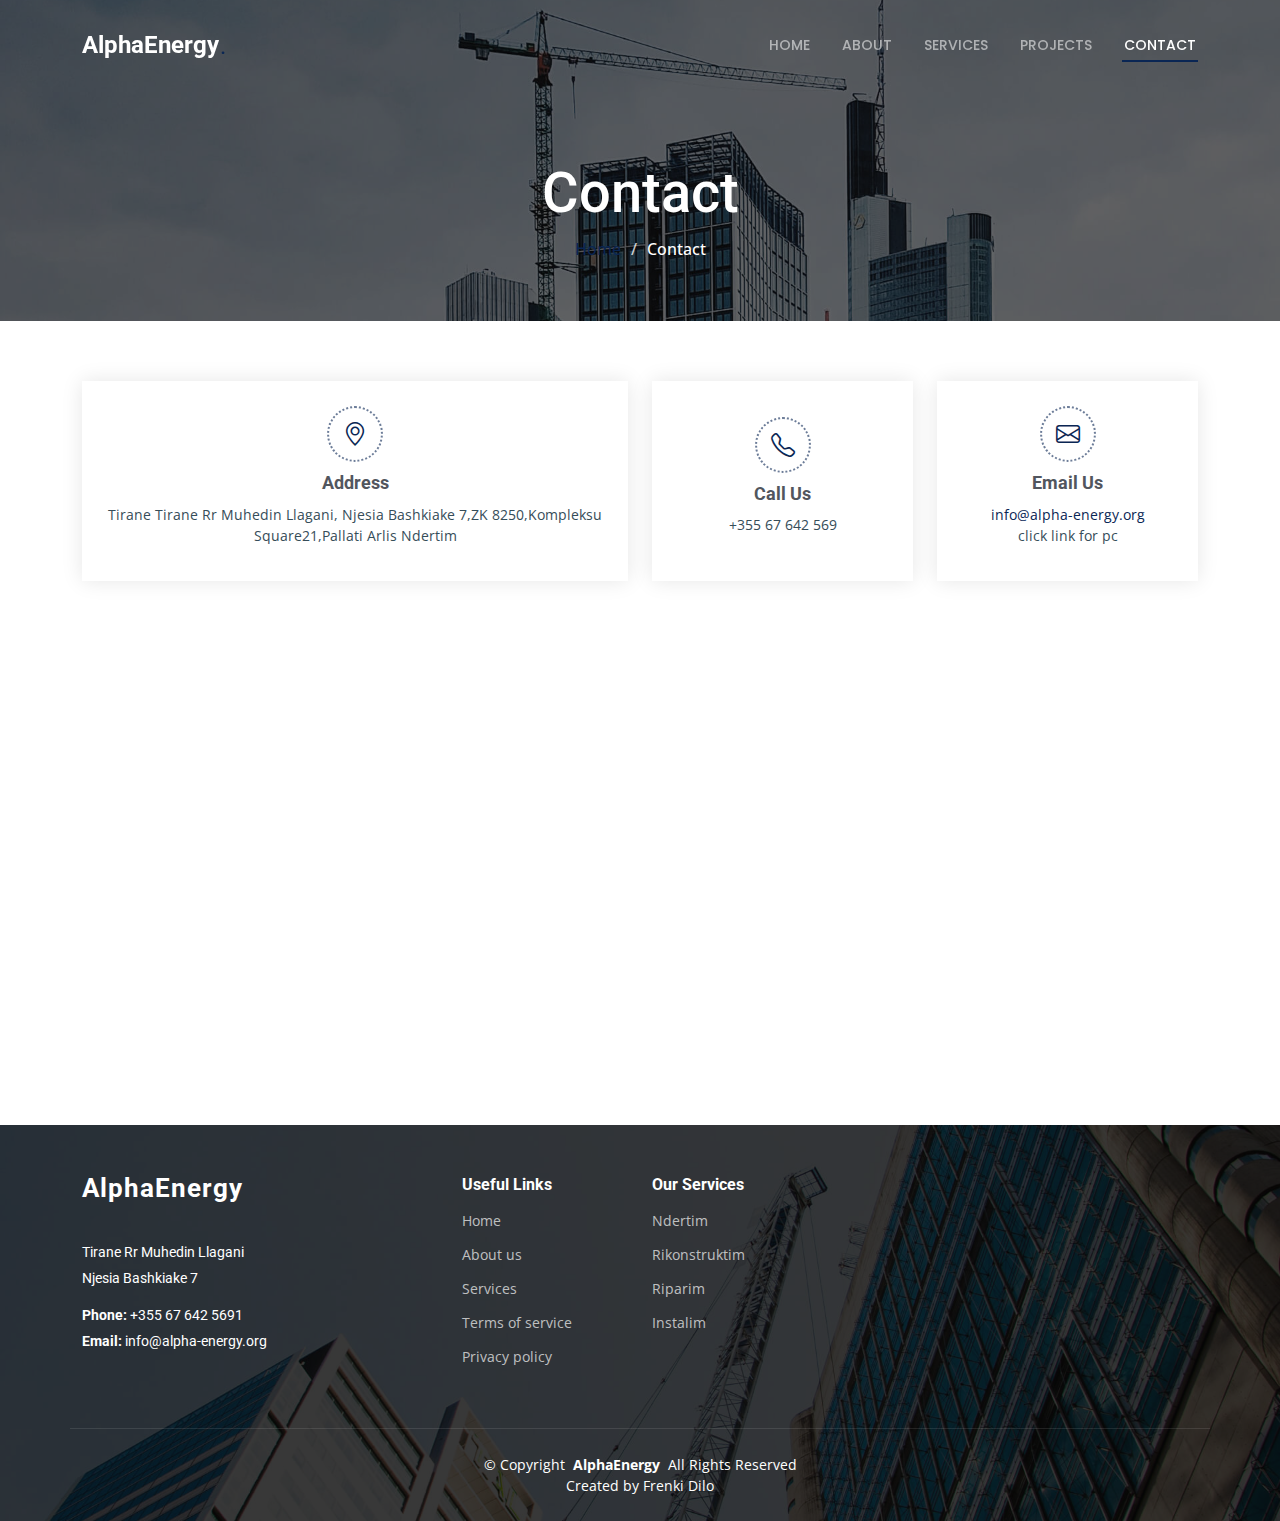
<file: contact.html>
<!DOCTYPE html>
<html lang="en">

<head>
  <meta charset="utf-8">
  <meta content="width=device-width, initial-scale=1.0" name="viewport">
  <title>AlphaEnergy</title>
  <meta name="description" content="">
  <meta name="keywords" content="">

  <!-- Favicons -->
  <link href="assets/img/favicon.png" rel="icon">
  <link href="assets/img/apple-touch-icon.png" rel="apple-touch-icon">

  <!-- Fonts -->
  <link href="https://fonts.googleapis.com" rel="preconnect">
  <link href="https://fonts.gstatic.com" rel="preconnect" crossorigin>
  <link href="https://fonts.googleapis.com/css2?family=Roboto:ital,wght@0,100;0,300;0,400;0,500;0,700;0,900;1,100;1,300;1,400;1,500;1,700;1,900&family=Open+Sans:ital,wght@0,300;0,400;0,500;0,600;0,700;0,800;1,300;1,400;1,500;1,600;1,700;1,800&family=Poppins:ital,wght@0,100;0,200;0,300;0,400;0,500;0,600;0,700;0,800;0,900;1,100;1,200;1,300;1,400;1,500;1,600;1,700;1,800;1,900&display=swap" rel="stylesheet">

  <!-- Vendor CSS Files -->
  <link href="assets/vendor/bootstrap/css/bootstrap.min.css" rel="stylesheet">
  <link href="assets/vendor/bootstrap-icons/bootstrap-icons.css" rel="stylesheet">
  <link href="assets/vendor/aos/aos.css" rel="stylesheet">
  <link href="assets/vendor/fontawesome-free/css/all.min.css" rel="stylesheet">
  <link href="assets/vendor/glightbox/css/glightbox.min.css" rel="stylesheet">
  <link href="assets/vendor/swiper/swiper-bundle.min.css" rel="stylesheet">

  <!-- Main CSS File -->
  <link href="assets/css/main.css" rel="stylesheet">

  
</head>

<body class="contact-page">

  <header id="header" class="header d-flex align-items-center fixed-top">
    <div class="container-fluid container-xl position-relative d-flex align-items-center justify-content-between">

      <a href="index.html" class="logo d-flex align-items-center">
        <!-- Uncomment the line below if you also wish to use an image logo -->
        <!-- <img src="assets/img/logo.png" alt=""> -->
        <h1 class="sitename">AlphaEnergy</h1> <span>.</span>
      </a>

      <nav id="navmenu" class="navmenu">
        <ul>
          <li><a href="index.html">Home</a></li>
          <li><a href="about.html">About</a></li>
          <li><a href="services.html">Services</a></li>
          <li><a href="projects.html">Projects</a></li>
          </li>
          <li><a href="contact.html" class="active">Contact</a></li>
        </ul>
        <i class="mobile-nav-toggle d-xl-none bi bi-list"></i>
      </nav>

    </div>
  </header>

  <main class="main">

    <!-- Page Title -->
    <div class="page-title dark-background" style="background-image: url(assets/img/page-title-bg.jpg);">
      <div class="container position-relative">
        <h1>Contact</h1>
        <nav class="breadcrumbs">
          <ol>
            <li><a href="index.html">Home</a></li>
            <li class="current">Contact</li>
          </ol>
        </nav>
      </div>
    </div><!-- End Page Title -->

    <!-- Contact Section -->
    <section id="contact" class="contact section">

      <div class="container" data-aos="fade-up" data-aos-delay="100">

        <div class="row gy-4">

          <div class="col-lg-6">
            <div class="info-item d-flex flex-column justify-content-center align-items-center" data-aos="fade-up" data-aos-delay="200">
              <i class="bi bi-geo-alt"></i>
              <h3>Address</h3>
              <p>Tirane Tirane Rr Muhedin Llagani, Njesia Bashkiake 7,ZK 8250,Kompleksu Square21,Pallati Arlis Ndertim</p>
            </div>
          </div><!-- End Info Item -->

          <div class="col-lg-3 col-md-6">
            <div class="info-item d-flex flex-column justify-content-center align-items-center" data-aos="fade-up" data-aos-delay="300">
              <i class="bi bi-telephone"></i>
              <h3>Call Us</h3>
              <p>+355 67 642 569</p>
            </div>
          </div><!-- End Info Item -->

          <div class="col-lg-3 col-md-6">
            <div
              class="info-item d-flex flex-column justify-content-center align-items-center"
              data-aos="fade-up"
              data-aos-delay="400"
            >
              <a href="mailto:info@alpha-energy.org" class="email-link">
                <i class="bi bi-envelope"></i>
              </a>
              <h3>Email Us</h3>
              <p><a href="https://mail.google.com/mail/?view=cm&fs=1&to=info@alpha-energy.org&su=SUBJECT&body=BODY" target="_blank">info@alpha-energy.org</a></p>
              <p>click link for pc</p>
            </div>
          </div>
          
          
          
          <!-- End Info Item -->

        </div>

        <div class="row gy-4 mt-1 d-flex justify-content-center">
          <div class="col-lg-6" data-aos="fade-up" data-aos-delay="300">
            <iframe
              src="https://www.google.com/maps/embed?pb=!1m17!1m12!1m3!1d2996.3442223426878!2d19.796455376056407!3d41.32312767130804!2m3!1f0!2f0!3f0!3m2!1i1024!2i768!4f13.1!3m2!1m1!2zNDHCsDE5JzIzLjMiTiAxOcKwNDcnNTYuNSJF!5e0!3m2!1sen!2s!4v1731772916306!5m2!1sen!2s"
              width="600"
              height="450"
              style="border:0;"
              allowfullscreen=""
              loading="lazy"
              referrerpolicy="no-referrer-when-downgrade"
            ></iframe>
          </div>
        </div>
        
        <!-- End Google Maps -->

        </div>

      </div>

    </section><!-- /Contact Section -->

  </main>

  <footer id="footer" class="footer dark-background">

    <div class="container footer-top">
      <div class="row gy-4">
        <div class="col-lg-4 col-md-6 footer-about">
          <a href="index.html" class="logo d-flex align-items-center">
            <span class="sitename">AlphaEnergy</span>
          </a>
          <div class="footer-contact pt-3">
            <p>Tirane Rr Muhedin Llagani</p>
            <p>Njesia Bashkiake 7</p>
            <p class="mt-3"><strong>Phone:</strong> <span>+355 67 642 5691</span></p>
            <p><strong>Email:</strong> <span>info@alpha-energy.org</span></p>
          </div>
        </div>

        <div class="col-lg-2 col-md-3 footer-links">
          <h4>Useful Links</h4>
          <ul>
            <li><a href="#">Home</a></li>
            <li><a href="#">About us</a></li>
            <li><a href="#">Services</a></li>
            <li><a href="#">Terms of service</a></li>
            <li><a href="#">Privacy policy</a></li>
          </ul>
        </div>

        <div class="col-lg-2 col-md-3 footer-links">
          <h4>Our Services</h4>
          <ul>
            <li><a href="#">Ndertim</a></li>
            <li><a href="#">Rikonstruktim</a></li>
            <li><a href="#">Riparim</a></li>
            <li><a href="#">Instalim</a></li>
          </ul>
        </div>
        
      </div>
    </div>

    <div class="container copyright text-center mt-4">
      <p>© <span>Copyright</span> <strong class="px-1 sitename">AlphaEnergy</strong> <span>All Rights Reserved</span></p>
      <p>Created by Frenki Dilo</p>
    </div>

  </footer>

  <!-- Scroll Top -->
  <a href="#" id="scroll-top" class="scroll-top d-flex align-items-center justify-content-center"><i class="bi bi-arrow-up-short"></i></a>

  <!-- Preloader -->
  <div id="preloader"></div>

  <!-- Vendor JS Files -->
  <script src="assets/vendor/bootstrap/js/bootstrap.bundle.min.js"></script>
  <script src="assets/vendor/php-email-form/validate.js"></script>
  <script src="assets/vendor/aos/aos.js"></script>
  <script src="assets/vendor/glightbox/js/glightbox.min.js"></script>
  <script src="assets/vendor/imagesloaded/imagesloaded.pkgd.min.js"></script>
  <script src="assets/vendor/isotope-layout/isotope.pkgd.min.js"></script>
  <script src="assets/vendor/swiper/swiper-bundle.min.js"></script>
  <script src="assets/vendor/purecounter/purecounter_vanilla.js"></script>

  <!-- Main JS File -->
  <script src="assets/js/main.js"></script>

</body>

</html>
</file>
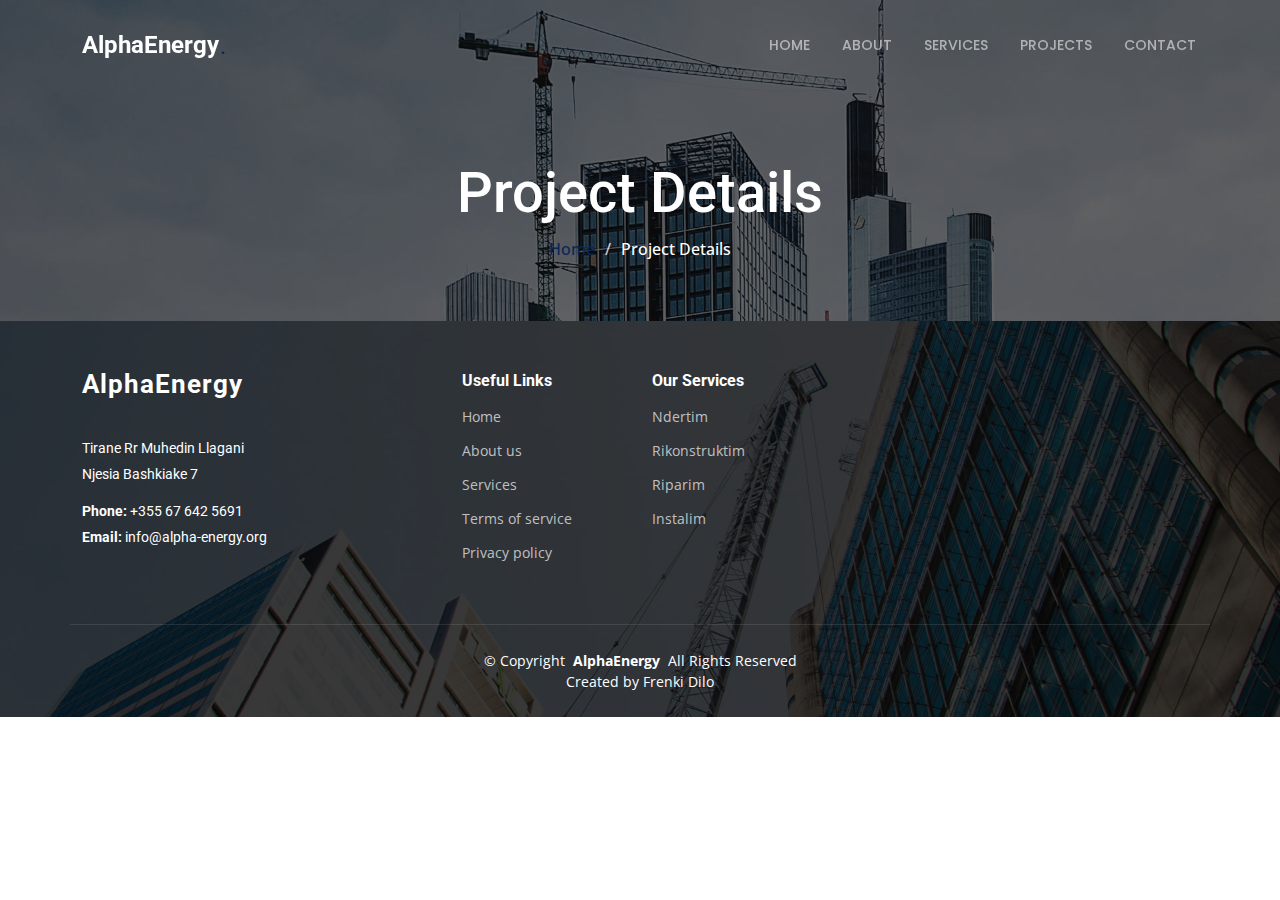
<file: project-details.html>
<!DOCTYPE html>
<html lang="en">

<head>
  <meta charset="utf-8">
  <meta content="width=device-width, initial-scale=1.0" name="viewport">
  <title>AlphaEnergy</title>
  <meta name="description" content="">
  <meta name="keywords" content="">

  <!-- Favicons -->
  <link href="assets/img/favicon.png" rel="icon">
  <link href="assets/img/apple-touch-icon.png" rel="apple-touch-icon">

  <!-- Fonts -->
  <link href="https://fonts.googleapis.com" rel="preconnect">
  <link href="https://fonts.gstatic.com" rel="preconnect" crossorigin>
  <link href="https://fonts.googleapis.com/css2?family=Roboto:ital,wght@0,100;0,300;0,400;0,500;0,700;0,900;1,100;1,300;1,400;1,500;1,700;1,900&family=Open+Sans:ital,wght@0,300;0,400;0,500;0,600;0,700;0,800;1,300;1,400;1,500;1,600;1,700;1,800&family=Poppins:ital,wght@0,100;0,200;0,300;0,400;0,500;0,600;0,700;0,800;0,900;1,100;1,200;1,300;1,400;1,500;1,600;1,700;1,800;1,900&display=swap" rel="stylesheet">

  <!-- Vendor CSS Files -->
  <link href="assets/vendor/bootstrap/css/bootstrap.min.css" rel="stylesheet">
  <link href="assets/vendor/bootstrap-icons/bootstrap-icons.css" rel="stylesheet">
  <link href="assets/vendor/aos/aos.css" rel="stylesheet">
  <link href="assets/vendor/fontawesome-free/css/all.min.css" rel="stylesheet">
  <link href="assets/vendor/glightbox/css/glightbox.min.css" rel="stylesheet">
  <link href="assets/vendor/swiper/swiper-bundle.min.css" rel="stylesheet">

  <!-- Main CSS File -->
  <link href="assets/css/main.css" rel="stylesheet">

 
</head>

<body class="project-details-page">

  <header id="header" class="header d-flex align-items-center fixed-top">
    <div class="container-fluid container-xl position-relative d-flex align-items-center justify-content-between">

      <a href="index.html" class="logo d-flex align-items-center">
        <!-- Uncomment the line below if you also wish to use an image logo -->
        <!-- <img src="assets/img/logo.png" alt=""> -->
        <h1 class="sitename">AlphaEnergy</h1> <span>.</span>
      </a>

      <nav id="navmenu" class="navmenu">
        <ul>
          <li><a href="index.html">Home</a></li>
          <li><a href="about.html">About</a></li>
          <li><a href="services.html">Services</a></li>
          <li><a href="projects.html">Projects</a></li>
          <li><a href="contact.html">Contact</a></li>
        </ul>
        <i class="mobile-nav-toggle d-xl-none bi bi-list"></i>
      </nav>

    </div>
  </header>

  <main class="main">

    <!-- Page Title -->
    <div class="page-title dark-background" style="background-image: url(assets/img/page-title-bg.jpg);">
      <div class="container position-relative">
        <h1>Project Details</h1>
        <nav class="breadcrumbs">
          <ol>
            <li><a href="index.html">Home</a></li>
            <li class="current">Project Details</li>
          </ol>
        </nav>
      </div>
    </div><!-- End Page Title -->

    <!-- Project Details Section -->
    <!-- /Project Details Section -->

  </main>

  <footer id="footer" class="footer dark-background">

    <div class="container footer-top">
      <div class="row gy-4">
        <div class="col-lg-4 col-md-6 footer-about">
          <a href="index.html" class="logo d-flex align-items-center">
            <span class="sitename">AlphaEnergy</span>
          </a>
          <div class="footer-contact pt-3">
            <p>Tirane Rr Muhedin Llagani</p>
            <p>Njesia Bashkiake 7</p>
            <p class="mt-3"><strong>Phone:</strong> <span>+355 67 642 5691</span></p>
            <p><strong>Email:</strong> <span>info@alpha-energy.org</span></p>
          </div>
        </div>

        <div class="col-lg-2 col-md-3 footer-links">
          <h4>Useful Links</h4>
          <ul>
            <li><a href="#">Home</a></li>
            <li><a href="#">About us</a></li>
            <li><a href="#">Services</a></li>
            <li><a href="#">Terms of service</a></li>
            <li><a href="#">Privacy policy</a></li>
          </ul>
        </div>

        <div class="col-lg-2 col-md-3 footer-links">
          <h4>Our Services</h4>
          <ul>
            <li><a href="#">Ndertim</a></li>
            <li><a href="#">Rikonstruktim</a></li>
            <li><a href="#">Riparim</a></li>
            <li><a href="#">Instalim</a></li>
          </ul>
        </div>
        
      </div>
    </div>

    <div class="container copyright text-center mt-4">
      <p>© <span>Copyright</span> <strong class="px-1 sitename">AlphaEnergy</strong> <span>All Rights Reserved</span></p>
      <p>Created by Frenki Dilo</p>
    </div>

  </footer>

  <!-- Scroll Top -->
  <a href="#" id="scroll-top" class="scroll-top d-flex align-items-center justify-content-center"><i class="bi bi-arrow-up-short"></i></a>

  <!-- Preloader -->
  <div id="preloader"></div>

  <!-- Vendor JS Files -->
  <script src="assets/vendor/bootstrap/js/bootstrap.bundle.min.js"></script>
  <script src="assets/vendor/php-email-form/validate.js"></script>
  <script src="assets/vendor/aos/aos.js"></script>
  <script src="assets/vendor/glightbox/js/glightbox.min.js"></script>
  <script src="assets/vendor/imagesloaded/imagesloaded.pkgd.min.js"></script>
  <script src="assets/vendor/isotope-layout/isotope.pkgd.min.js"></script>
  <script src="assets/vendor/swiper/swiper-bundle.min.js"></script>
  <script src="assets/vendor/purecounter/purecounter_vanilla.js"></script>

  <!-- Main JS File -->
  <script src="assets/js/main.js"></script>

</body>

</html>
</file>
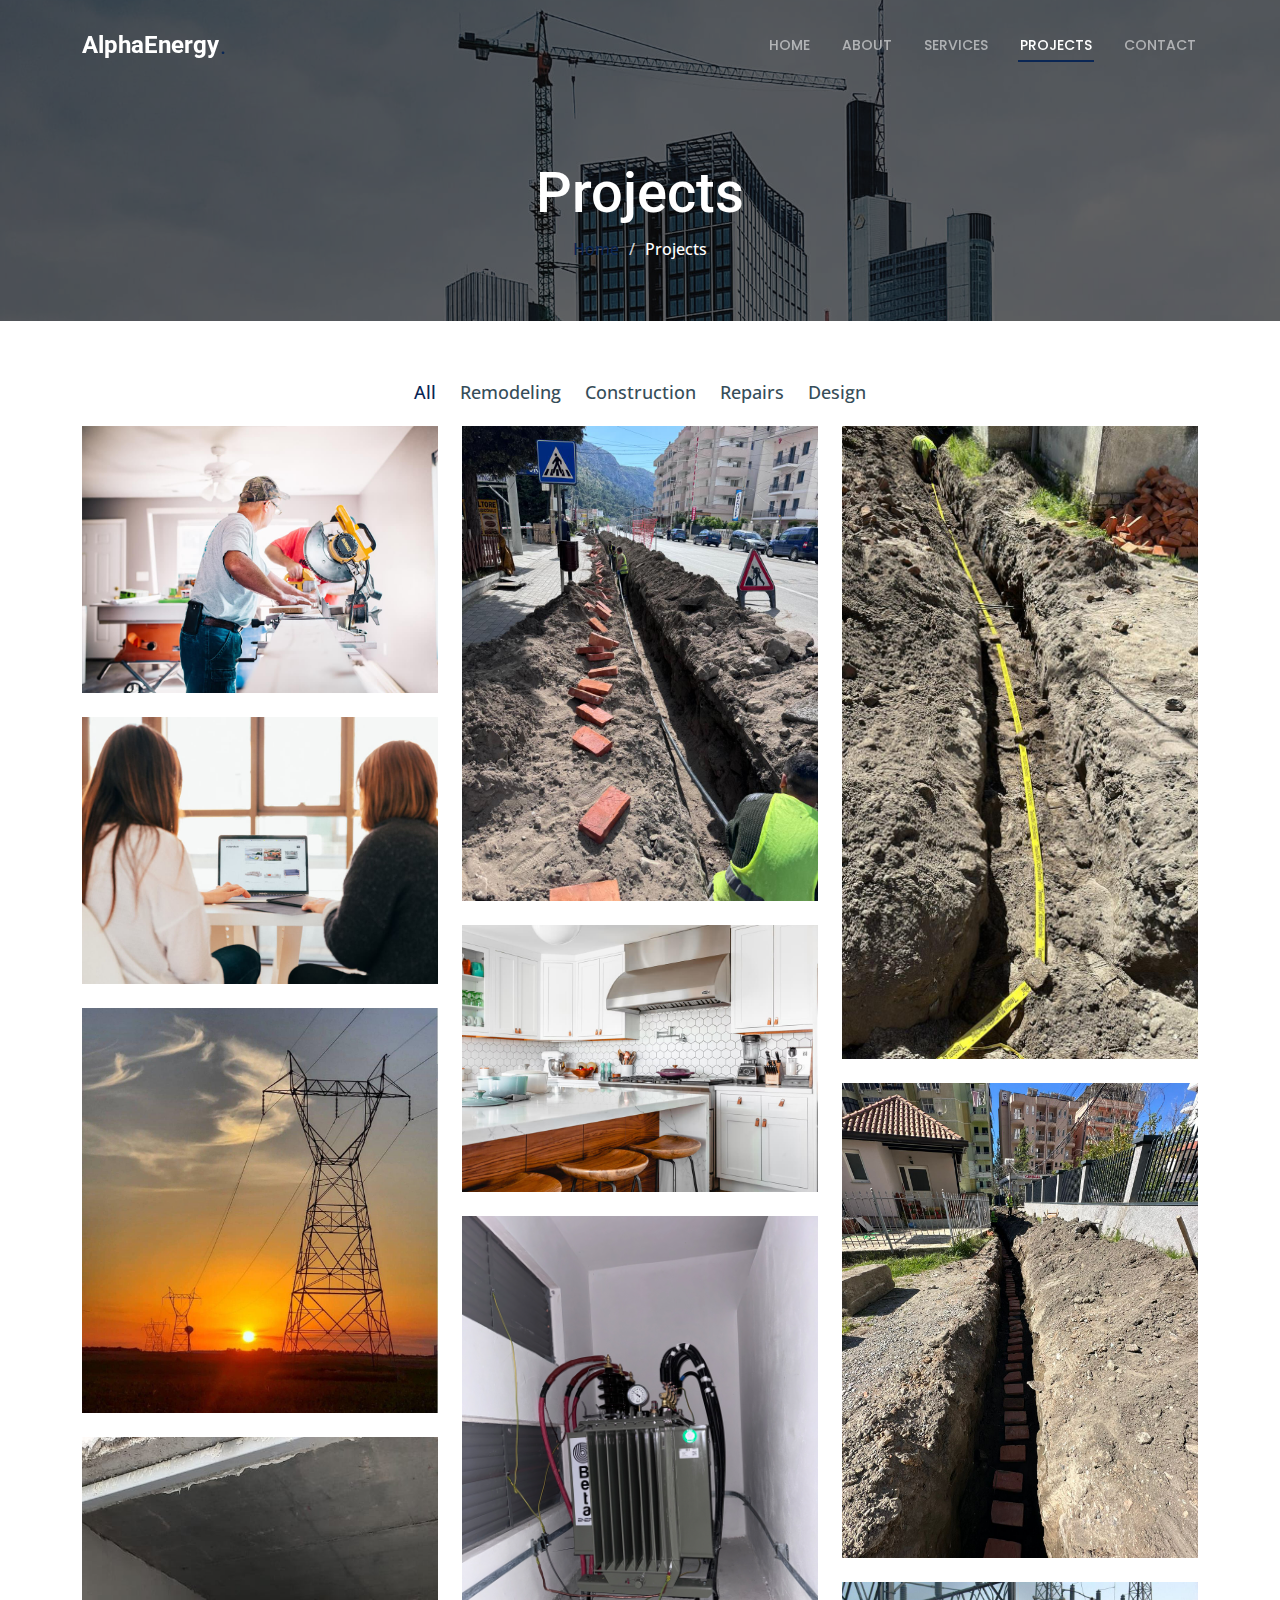
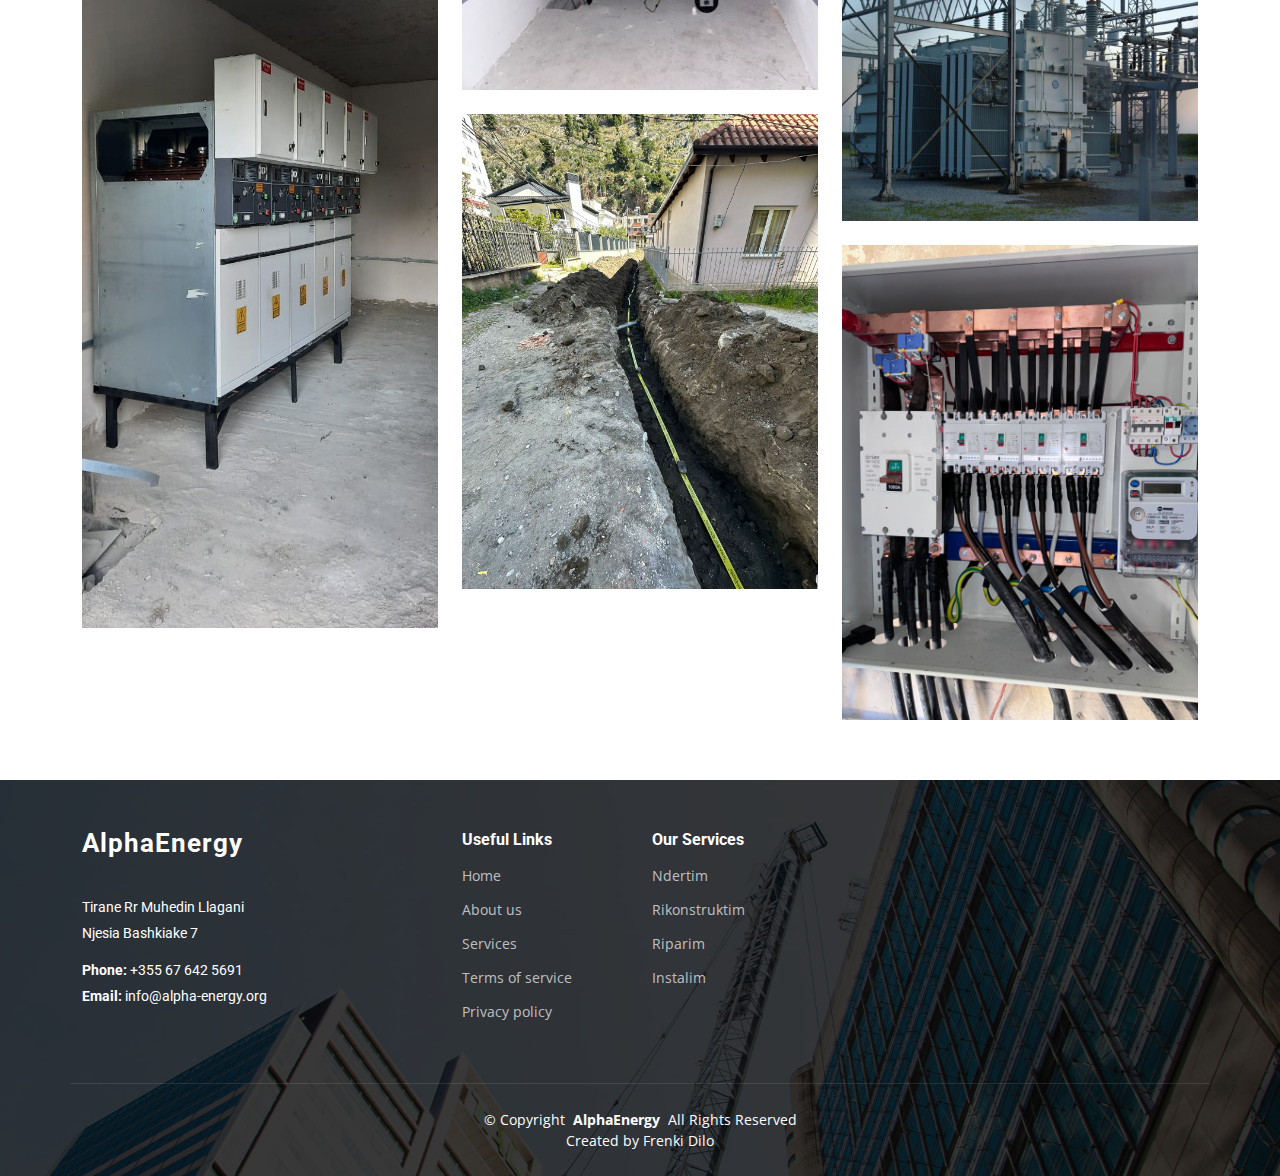
<file: projects.html>
<!DOCTYPE html>
<html lang="en">

<head>
  <meta charset="utf-8">
  <meta content="width=device-width, initial-scale=1.0" name="viewport">
  <title>AlphaEnergy</title>
  <meta name="description" content="">
  <meta name="keywords" content="">

  <!-- Favicons -->
  <link href="assets/img/favicon.png" rel="icon">
  <link href="assets/img/apple-touch-icon.png" rel="apple-touch-icon">

  <!-- Fonts -->
  <link href="https://fonts.googleapis.com" rel="preconnect">
  <link href="https://fonts.gstatic.com" rel="preconnect" crossorigin>
  <link href="https://fonts.googleapis.com/css2?family=Roboto:ital,wght@0,100;0,300;0,400;0,500;0,700;0,900;1,100;1,300;1,400;1,500;1,700;1,900&family=Open+Sans:ital,wght@0,300;0,400;0,500;0,600;0,700;0,800;1,300;1,400;1,500;1,600;1,700;1,800&family=Poppins:ital,wght@0,100;0,200;0,300;0,400;0,500;0,600;0,700;0,800;0,900;1,100;1,200;1,300;1,400;1,500;1,600;1,700;1,800;1,900&display=swap" rel="stylesheet">

  <!-- Vendor CSS Files -->
  <link href="assets/vendor/bootstrap/css/bootstrap.min.css" rel="stylesheet">
  <link href="assets/vendor/bootstrap-icons/bootstrap-icons.css" rel="stylesheet">
  <link href="assets/vendor/aos/aos.css" rel="stylesheet">
  <link href="assets/vendor/fontawesome-free/css/all.min.css" rel="stylesheet">
  <link href="assets/vendor/glightbox/css/glightbox.min.css" rel="stylesheet">
  <link href="assets/vendor/swiper/swiper-bundle.min.css" rel="stylesheet">

  <!-- Main CSS File -->
  <link href="assets/css/main.css" rel="stylesheet">


</head>

<body class="projects-page">

  <header id="header" class="header d-flex align-items-center fixed-top">
    <div class="container-fluid container-xl position-relative d-flex align-items-center justify-content-between">

      <a href="index.html" class="logo d-flex align-items-center">
        <!-- Uncomment the line below if you also wish to use an image logo -->
        <!-- <img src="assets/img/logo.png" alt=""> -->
        <h1 class="sitename">AlphaEnergy</h1> <span>.</span>
      </a>

      <nav id="navmenu" class="navmenu">
        <ul>
          <li><a href="index.html">Home</a></li>
          <li><a href="about.html">About</a></li>
          <li><a href="services.html">Services</a></li>
          <li><a href="projects.html" class="active">Projects</a></li>
          </li>
          <li><a href="contact.html">Contact</a></li>
        </ul>
        <i class="mobile-nav-toggle d-xl-none bi bi-list"></i>
      </nav>

    </div>
  </header>

  <main class="main">

    <!-- Page Title -->
    <div class="page-title dark-background" style="background-image: url(assets/img/page-title-bg.jpg);">
      <div class="container position-relative">
        <h1>Projects</h1>
        <nav class="breadcrumbs">
          <ol>
            <li><a href="index.html">Home</a></li>
            <li class="current">Projects</li>
          </ol>
        </nav>
      </div>
    </div><!-- End Page Title -->

    <!-- Projects Section -->
    <section id="projects" class="projects section">

      <div class="container">

        <div class="isotope-layout" data-default-filter="*" data-layout="masonry" data-sort="original-order">

          <ul class="portfolio-filters isotope-filters" data-aos="fade-up" data-aos-delay="100">
            <li data-filter="*" class="filter-active">All</li>
            <li data-filter=".filter-remodeling">Remodeling</li>
            <li data-filter=".filter-construction">Construction</li>
            <li data-filter=".filter-repairs">Repairs</li>
            <li data-filter=".filter-design">Design</li>
          </ul><!-- End Portfolio Filters -->

          <div class="row gy-4 isotope-container" data-aos="fade-up" data-aos-delay="200">

            <div class="col-lg-4 col-md-6 portfolio-item isotope-item filter-remodeling">
              <div class="portfolio-content h-100">
                <img src="assets/img/projects/remodeling-1.jpg" class="img-fluid" alt="">
                <div class="portfolio-info">
                  <h4>remodeling</h4>
         
                  <a href="assets/img/projects/remodeling-1.jpg" title="App 1" data-gallery="portfolio-gallery-app" class="glightbox preview-link"><i class="bi bi-zoom-in"></i></a>
                  <a href="project-details.html" title="More Details" class="details-link"><i class="bi bi-link-45deg"></i></a>
                </div>
              </div>
            </div><!-- End Portfolio Item -->

            <div class="col-lg-4 col-md-6 portfolio-item isotope-item filter-construction">
              <div class="portfolio-content h-100">
                <img src="assets/img/projects/construction-1.jpg" class="img-fluid" alt="">
                <div class="portfolio-info">
                  <h4>construction</h4>
    
                  <a href="assets/img/projects/construction-1.jpg" title="Product 1" data-gallery="portfolio-gallery-product" class="glightbox preview-link"><i class="bi bi-zoom-in"></i></a>
                  <a href="project-details.html" title="More Details" class="details-link"><i class="bi bi-link-45deg"></i></a>
                </div>
              </div>
            </div><!-- End Portfolio Item -->

            <div class="col-lg-4 col-md-6 portfolio-item isotope-item filter-repairs">
              <div class="portfolio-content h-100">
                <img src="assets/img/projects/repairs-1.jpg" class="img-fluid" alt="">
                <div class="portfolio-info">
                  <h4>repairs</h4>
       
                  <a href="assets/img/projects/repairs-1.jpg" title="Branding 1" data-gallery="portfolio-gallery-branding" class="glightbox preview-link"><i class="bi bi-zoom-in"></i></a>
                  <a href="project-details.html" title="More Details" class="details-link"><i class="bi bi-link-45deg"></i></a>
                </div>
              </div>
            </div><!-- End Portfolio Item -->

            <div class="col-lg-4 col-md-6 portfolio-item isotope-item filter-design">
              <div class="portfolio-content h-100">
                <img src="assets/img/projects/design-1.jpg" class="img-fluid" alt="">
                <div class="portfolio-info">
                  <h4>design</h4>
       
                  <a href="assets/img/projects/design-1.jpg" title="Branding 1" data-gallery="portfolio-gallery-book" class="glightbox preview-link"><i class="bi bi-zoom-in"></i></a>
                  <a href="project-details.html" title="More Details" class="details-link"><i class="bi bi-link-45deg"></i></a>
                </div>
              </div>
            </div><!-- End Portfolio Item -->

            <div class="col-lg-4 col-md-6 portfolio-item isotope-item filter-remodeling">
              <div class="portfolio-content h-100">
                <img src="assets/img/projects/remodeling-2.jpg" class="img-fluid" alt="">
                <div class="portfolio-info">
                  <h4>remodeling</h4>
           
                  <a href="assets/img/projects/remodeling-2.jpg" title="App 2" data-gallery="portfolio-gallery-app" class="glightbox preview-link"><i class="bi bi-zoom-in"></i></a>
                  <a href="project-details.html" title="More Details" class="details-link"><i class="bi bi-link-45deg"></i></a>
                </div>
              </div>
            </div><!-- End Portfolio Item -->

            <div class="col-lg-4 col-md-6 portfolio-item isotope-item filter-construction">
              <div class="portfolio-content h-100">
                <img src="assets/img/projects/construction-2.jpg" class="img-fluid" alt="">
                <div class="portfolio-info">
                  <h4>construction</h4>
               
                  <a href="assets/img/projects/construction-2.jpg" title="Product 2" data-gallery="portfolio-gallery-product" class="glightbox preview-link"><i class="bi bi-zoom-in"></i></a>
                  <a href="project-details.html" title="More Details" class="details-link"><i class="bi bi-link-45deg"></i></a>
                </div>
              </div>
            </div><!-- End Portfolio Item -->

            <div class="col-lg-4 col-md-6 portfolio-item isotope-item filter-repairs">
              <div class="portfolio-content h-100">
                <img src="assets/img/projects/repairs-2.jpg" class="img-fluid" alt="">
                <div class="portfolio-info">
                  <h4>repairs</h4>
             
                  <a href="assets/img/projects/repairs-2.jpg" title="Branding 2" data-gallery="portfolio-gallery-branding" class="glightbox preview-link"><i class="bi bi-zoom-in"></i></a>
                  <a href="project-details.html" title="More Details" class="details-link"><i class="bi bi-link-45deg"></i></a>
                </div>
              </div>
            </div><!-- End Portfolio Item -->

            <div class="col-lg-4 col-md-6 portfolio-item isotope-item filter-design">
              <div class="portfolio-content h-100">
                <img src="assets/img/projects/design-2.jpg" class="img-fluid" alt="">
                <div class="portfolio-info">
                  <h4>design</h4>
         
                  <a href="assets/img/projects/design-2.jpg" title="Branding 2" data-gallery="portfolio-gallery-book" class="glightbox preview-link"><i class="bi bi-zoom-in"></i></a>
                  <a href="project-details.html" title="More Details" class="details-link"><i class="bi bi-link-45deg"></i></a>
                </div>
              </div>
            </div><!-- End Portfolio Item -->

            <div class="col-lg-4 col-md-6 portfolio-item isotope-item filter-remodeling">
              <div class="portfolio-content h-100">
                <img src="assets/img/projects/remodeling-3.jpg" class="img-fluid" alt="">
                <div class="portfolio-info">
                  <h4>remodeling</h4>
          
                  <a href="assets/img/projects/remodeling-3.jpg" title="App 3" data-gallery="portfolio-gallery-app" class="glightbox preview-link"><i class="bi bi-zoom-in"></i></a>
                  <a href="project-details.html" title="More Details" class="details-link"><i class="bi bi-link-45deg"></i></a>
                </div>
              </div>
            </div><!-- End Portfolio Item -->

            <div class="col-lg-4 col-md-6 portfolio-item isotope-item filter-construction">
              <div class="portfolio-content h-100">
                <img src="assets/img/projects/construction-3.jpg" class="img-fluid" alt="">
                <div class="portfolio-info">
                  <h4>construction</h4>
              
                  <a href="assets/img/projects/construction-3.jpg" title="Product 3" data-gallery="portfolio-gallery-product" class="glightbox preview-link"><i class="bi bi-zoom-in"></i></a>
                  <a href="project-details.html" title="More Details" class="details-link"><i class="bi bi-link-45deg"></i></a>
                </div>
              </div>
            </div><!-- End Portfolio Item -->

            <div class="col-lg-4 col-md-6 portfolio-item isotope-item filter-repairs">
              <div class="portfolio-content h-100">
                <img src="assets/img/projects/repairs-3.jpg" class="img-fluid" alt="">
                <div class="portfolio-info">
                  <h4>repairs</h4>
         
                  <a href="assets/img/projects/repairs-3.jpg" title="Branding 2" data-gallery="portfolio-gallery-branding" class="glightbox preview-link"><i class="bi bi-zoom-in"></i></a>
                  <a href="project-details.html" title="More Details" class="details-link"><i class="bi bi-link-45deg"></i></a>
                </div>
              </div>
            </div><!-- End Portfolio Item -->

            <div class="col-lg-4 col-md-6 portfolio-item isotope-item filter-design">
              <div class="portfolio-content h-100">
                <img src="assets/img/projects/design-3.jpg" class="img-fluid" alt="">
                <div class="portfolio-info">
                  <h4>design</h4>
                  
                  <a href="assets/img/projects/design-3.jpg" title="Branding 3" data-gallery="portfolio-gallery-book" class="glightbox preview-link"><i class="bi bi-zoom-in"></i></a>
                  <a href="project-details.html" title="More Details" class="details-link"><i class="bi bi-link-45deg"></i></a>
                </div>
              </div>
            </div><!-- End Portfolio Item -->

          </div><!-- End Portfolio Container -->

        </div>

      </div>

    </section><!-- /Projects Section -->

  </main>

  <footer id="footer" class="footer dark-background">

    <div class="container footer-top">
      <div class="row gy-4">
        <div class="col-lg-4 col-md-6 footer-about">
          <a href="index.html" class="logo d-flex align-items-center">
            <span class="sitename">AlphaEnergy</span>
          </a>
          <div class="footer-contact pt-3">
            <p>Tirane Rr Muhedin Llagani</p>
            <p>Njesia Bashkiake 7</p>
            <p class="mt-3"><strong>Phone:</strong> <span>+355 67 642 5691</span></p>
            <p><strong>Email:</strong> <span>info@alpha-energy.org</span></p>
          </div>
        </div>

        <div class="col-lg-2 col-md-3 footer-links">
          <h4>Useful Links</h4>
          <ul>
            <li><a href="#">Home</a></li>
            <li><a href="#">About us</a></li>
            <li><a href="#">Services</a></li>
            <li><a href="#">Terms of service</a></li>
            <li><a href="#">Privacy policy</a></li>
          </ul>
        </div>

        <div class="col-lg-2 col-md-3 footer-links">
          <h4>Our Services</h4>
          <ul>
            <li><a href="#">Ndertim</a></li>
            <li><a href="#">Rikonstruktim</a></li>
            <li><a href="#">Riparim</a></li>
            <li><a href="#">Instalim</a></li>
          </ul>
        </div>
        
      </div>
    </div>

    <div class="container copyright text-center mt-4">
      <p>© <span>Copyright</span> <strong class="px-1 sitename">AlphaEnergy</strong> <span>All Rights Reserved</span></p>
      <p>Created by Frenki Dilo</p>
    </div>

  </footer>

  <!-- Scroll Top -->
  <a href="#" id="scroll-top" class="scroll-top d-flex align-items-center justify-content-center"><i class="bi bi-arrow-up-short"></i></a>

  <!-- Preloader -->
  <div id="preloader"></div>

  <!-- Vendor JS Files -->
  <script src="assets/vendor/bootstrap/js/bootstrap.bundle.min.js"></script>
  <script src="assets/vendor/php-email-form/validate.js"></script>
  <script src="assets/vendor/aos/aos.js"></script>
  <script src="assets/vendor/glightbox/js/glightbox.min.js"></script>
  <script src="assets/vendor/imagesloaded/imagesloaded.pkgd.min.js"></script>
  <script src="assets/vendor/isotope-layout/isotope.pkgd.min.js"></script>
  <script src="assets/vendor/swiper/swiper-bundle.min.js"></script>
  <script src="assets/vendor/purecounter/purecounter_vanilla.js"></script>

  <!-- Main JS File -->
  <script src="assets/js/main.js"></script>

</body>

</html>
</file>
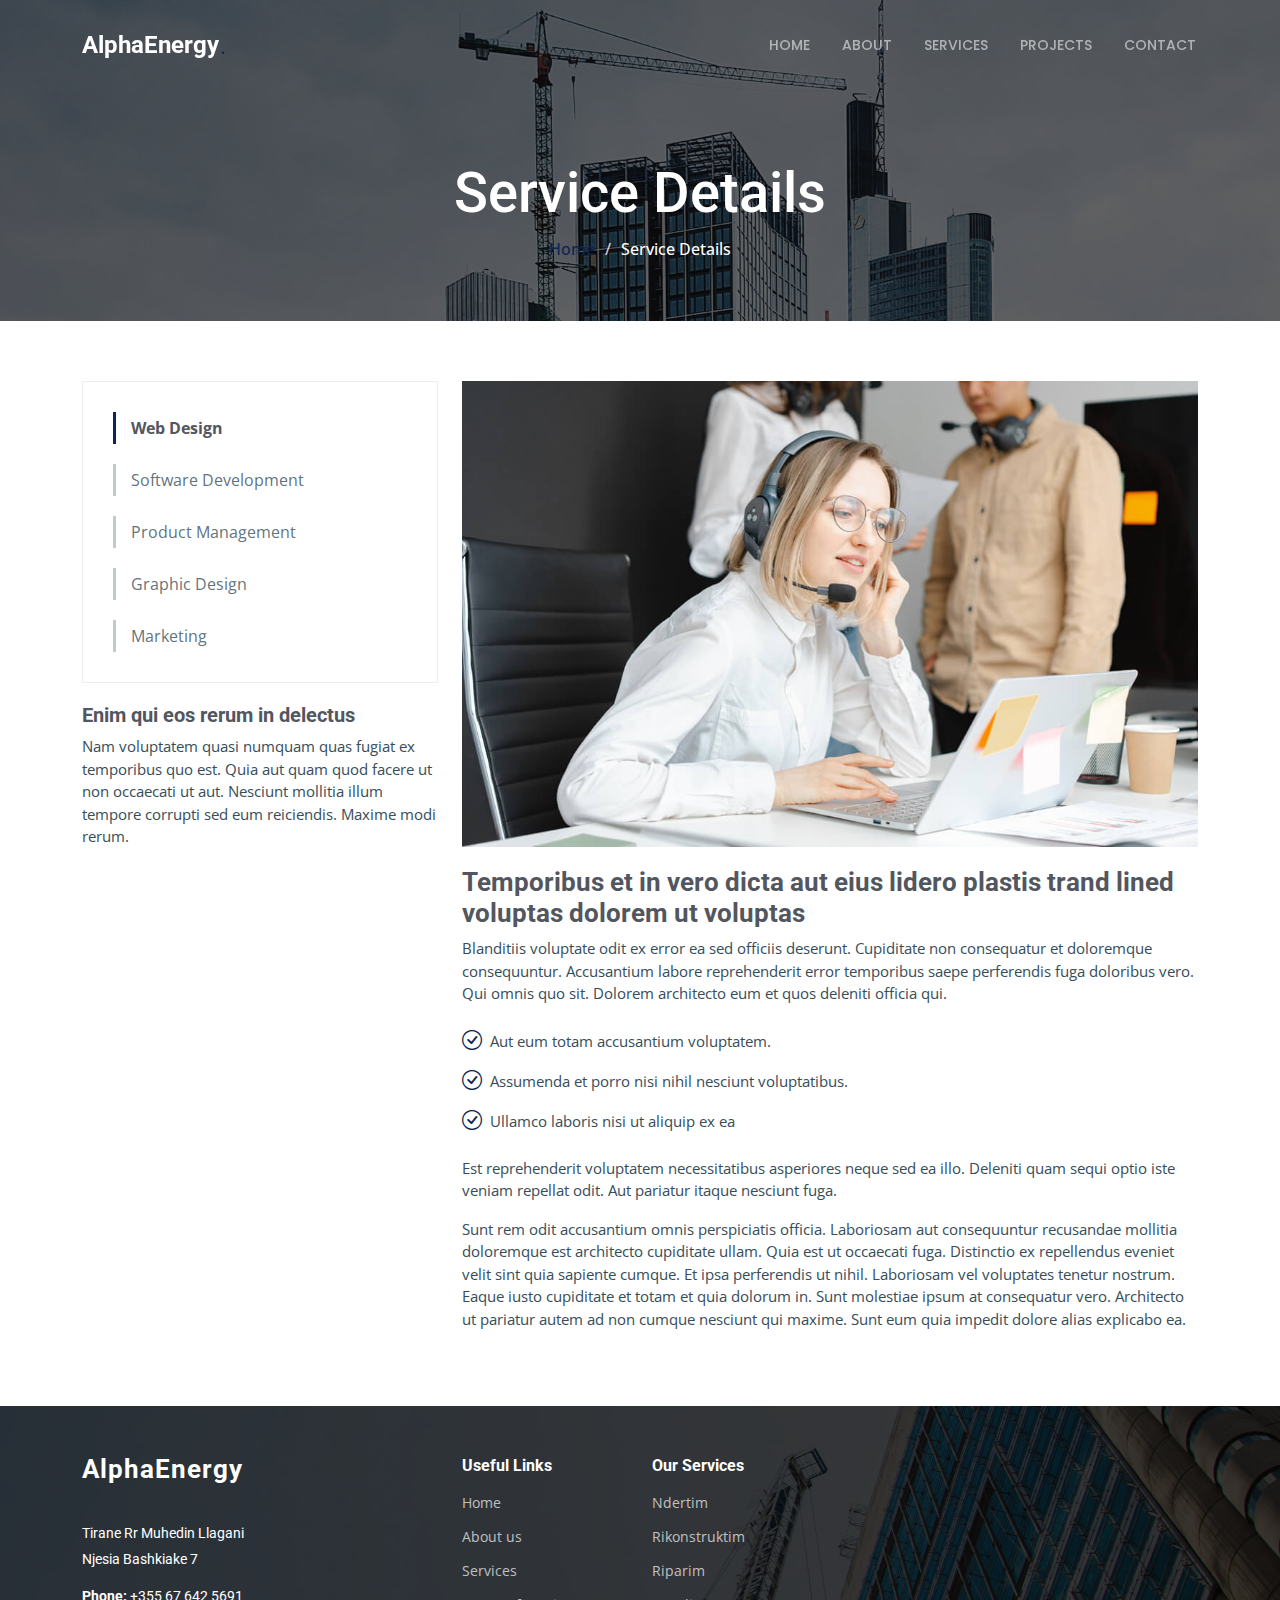
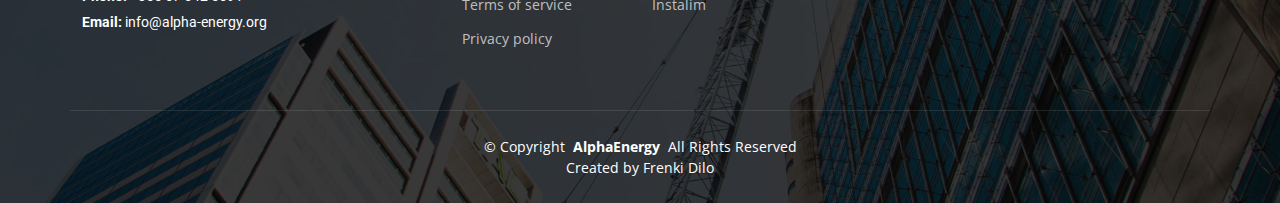
<file: service-details.html>
<!DOCTYPE html>
<html lang="en">

<head>
  <meta charset="utf-8">
  <meta content="width=device-width, initial-scale=1.0" name="viewport">
  <title>Service Details - UpConstruction Bootstrap Template</title>
  <meta name="description" content="">
  <meta name="keywords" content="">

  <!-- Favicons -->
  <link href="assets/img/favicon.png" rel="icon">
  <link href="assets/img/apple-touch-icon.png" rel="apple-touch-icon">

  <!-- Fonts -->
  <link href="https://fonts.googleapis.com" rel="preconnect">
  <link href="https://fonts.gstatic.com" rel="preconnect" crossorigin>
  <link href="https://fonts.googleapis.com/css2?family=Roboto:ital,wght@0,100;0,300;0,400;0,500;0,700;0,900;1,100;1,300;1,400;1,500;1,700;1,900&family=Open+Sans:ital,wght@0,300;0,400;0,500;0,600;0,700;0,800;1,300;1,400;1,500;1,600;1,700;1,800&family=Poppins:ital,wght@0,100;0,200;0,300;0,400;0,500;0,600;0,700;0,800;0,900;1,100;1,200;1,300;1,400;1,500;1,600;1,700;1,800;1,900&display=swap" rel="stylesheet">

  <!-- Vendor CSS Files -->
  <link href="assets/vendor/bootstrap/css/bootstrap.min.css" rel="stylesheet">
  <link href="assets/vendor/bootstrap-icons/bootstrap-icons.css" rel="stylesheet">
  <link href="assets/vendor/aos/aos.css" rel="stylesheet">
  <link href="assets/vendor/fontawesome-free/css/all.min.css" rel="stylesheet">
  <link href="assets/vendor/glightbox/css/glightbox.min.css" rel="stylesheet">
  <link href="assets/vendor/swiper/swiper-bundle.min.css" rel="stylesheet">

  <!-- Main CSS File -->
  <link href="assets/css/main.css" rel="stylesheet">

 
</head>

<body class="service-details-page">

  <header id="header" class="header d-flex align-items-center fixed-top">
    <div class="container-fluid container-xl position-relative d-flex align-items-center justify-content-between">

      <a href="index.html" class="logo d-flex align-items-center">
        <!-- Uncomment the line below if you also wish to use an image logo -->
        <!-- <img src="assets/img/logo.png" alt=""> -->
        <h1 class="sitename">AlphaEnergy</h1> <span>.</span>
      </a>

      <nav id="navmenu" class="navmenu">
        <ul>
          <li><a href="index.html">Home</a></li>
          <li><a href="about.html">About</a></li>
          <li><a href="services.html">Services</a></li>
          <li><a href="projects.html">Projects</a></li>
          </li>
          <li><a href="contact.html">Contact</a></li>
        </ul>
        <i class="mobile-nav-toggle d-xl-none bi bi-list"></i>
      </nav>

    </div>
  </header>

  <main class="main">

    <!-- Page Title -->
    <div class="page-title dark-background" style="background-image: url(assets/img/page-title-bg.jpg);">
      <div class="container position-relative">
        <h1>Service Details</h1>
        <nav class="breadcrumbs">
          <ol>
            <li><a href="index.html">Home</a></li>
            <li class="current">Service Details</li>
          </ol>
        </nav>
      </div>
    </div><!-- End Page Title -->

    <!-- Service Details Section -->
    <section id="service-details" class="service-details section">

      <div class="container">

        <div class="row gy-4">

          <div class="col-lg-4" data-aos="fade-up" data-aos-delay="100">
            <div class="services-list">
              <a href="#" class="active">Web Design</a>
              <a href="#">Software Development</a>
              <a href="#">Product Management</a>
              <a href="#">Graphic Design</a>
              <a href="#">Marketing</a>
            </div>

            <h4>Enim qui eos rerum in delectus</h4>
            <p>Nam voluptatem quasi numquam quas fugiat ex temporibus quo est. Quia aut quam quod facere ut non occaecati ut aut. Nesciunt mollitia illum tempore corrupti sed eum reiciendis. Maxime modi rerum.</p>
          </div>

          <div class="col-lg-8" data-aos="fade-up" data-aos-delay="200">
            <img src="assets/img/services.jpg" alt="" class="img-fluid services-img">
            <h3>Temporibus et in vero dicta aut eius lidero plastis trand lined voluptas dolorem ut voluptas</h3>
            <p>
              Blanditiis voluptate odit ex error ea sed officiis deserunt. Cupiditate non consequatur et doloremque consequuntur. Accusantium labore reprehenderit error temporibus saepe perferendis fuga doloribus vero. Qui omnis quo sit. Dolorem architecto eum et quos deleniti officia qui.
            </p>
            <ul>
              <li><i class="bi bi-check-circle"></i> <span>Aut eum totam accusantium voluptatem.</span></li>
              <li><i class="bi bi-check-circle"></i> <span>Assumenda et porro nisi nihil nesciunt voluptatibus.</span></li>
              <li><i class="bi bi-check-circle"></i> <span>Ullamco laboris nisi ut aliquip ex ea</span></li>
            </ul>
            <p>
              Est reprehenderit voluptatem necessitatibus asperiores neque sed ea illo. Deleniti quam sequi optio iste veniam repellat odit. Aut pariatur itaque nesciunt fuga.
            </p>
            <p>
              Sunt rem odit accusantium omnis perspiciatis officia. Laboriosam aut consequuntur recusandae mollitia doloremque est architecto cupiditate ullam. Quia est ut occaecati fuga. Distinctio ex repellendus eveniet velit sint quia sapiente cumque. Et ipsa perferendis ut nihil. Laboriosam vel voluptates tenetur nostrum. Eaque iusto cupiditate et totam et quia dolorum in. Sunt molestiae ipsum at consequatur vero. Architecto ut pariatur autem ad non cumque nesciunt qui maxime. Sunt eum quia impedit dolore alias explicabo ea.
            </p>
          </div>

        </div>

      </div>

    </section><!-- /Service Details Section -->

  </main>

  <footer id="footer" class="footer dark-background">

    <div class="container footer-top">
      <div class="row gy-4">
        <div class="col-lg-4 col-md-6 footer-about">
          <a href="index.html" class="logo d-flex align-items-center">
            <span class="sitename">AlphaEnergy</span>
          </a>
          <div class="footer-contact pt-3">
            <p>Tirane Rr Muhedin Llagani</p>
            <p>Njesia Bashkiake 7</p>
            <p class="mt-3"><strong>Phone:</strong> <span>+355 67 642 5691</span></p>
            <p><strong>Email:</strong> <span>info@alpha-energy.org</span></p>
          </div>
        </div>

        <div class="col-lg-2 col-md-3 footer-links">
          <h4>Useful Links</h4>
          <ul>
            <li><a href="#">Home</a></li>
            <li><a href="#">About us</a></li>
            <li><a href="#">Services</a></li>
            <li><a href="#">Terms of service</a></li>
            <li><a href="#">Privacy policy</a></li>
          </ul>
        </div>

        <div class="col-lg-2 col-md-3 footer-links">
          <h4>Our Services</h4>
          <ul>
            <li><a href="#">Ndertim</a></li>
            <li><a href="#">Rikonstruktim</a></li>
            <li><a href="#">Riparim</a></li>
            <li><a href="#">Instalim</a></li>
          </ul>
        </div>
        
      </div>
    </div>

    <div class="container copyright text-center mt-4">
      <p>© <span>Copyright</span> <strong class="px-1 sitename">AlphaEnergy</strong> <span>All Rights Reserved</span></p>
      <p>Created by Frenki Dilo</p>
    </div>

  </footer>

  <!-- Scroll Top -->
  <a href="#" id="scroll-top" class="scroll-top d-flex align-items-center justify-content-center"><i class="bi bi-arrow-up-short"></i></a>

  <!-- Preloader -->
  <div id="preloader"></div>

  <!-- Vendor JS Files -->
  <script src="assets/vendor/bootstrap/js/bootstrap.bundle.min.js"></script>
  <script src="assets/vendor/php-email-form/validate.js"></script>
  <script src="assets/vendor/aos/aos.js"></script>
  <script src="assets/vendor/glightbox/js/glightbox.min.js"></script>
  <script src="assets/vendor/imagesloaded/imagesloaded.pkgd.min.js"></script>
  <script src="assets/vendor/isotope-layout/isotope.pkgd.min.js"></script>
  <script src="assets/vendor/swiper/swiper-bundle.min.js"></script>
  <script src="assets/vendor/purecounter/purecounter_vanilla.js"></script>

  <!-- Main JS File -->
  <script src="assets/js/main.js"></script>

</body>

</html>
</file>
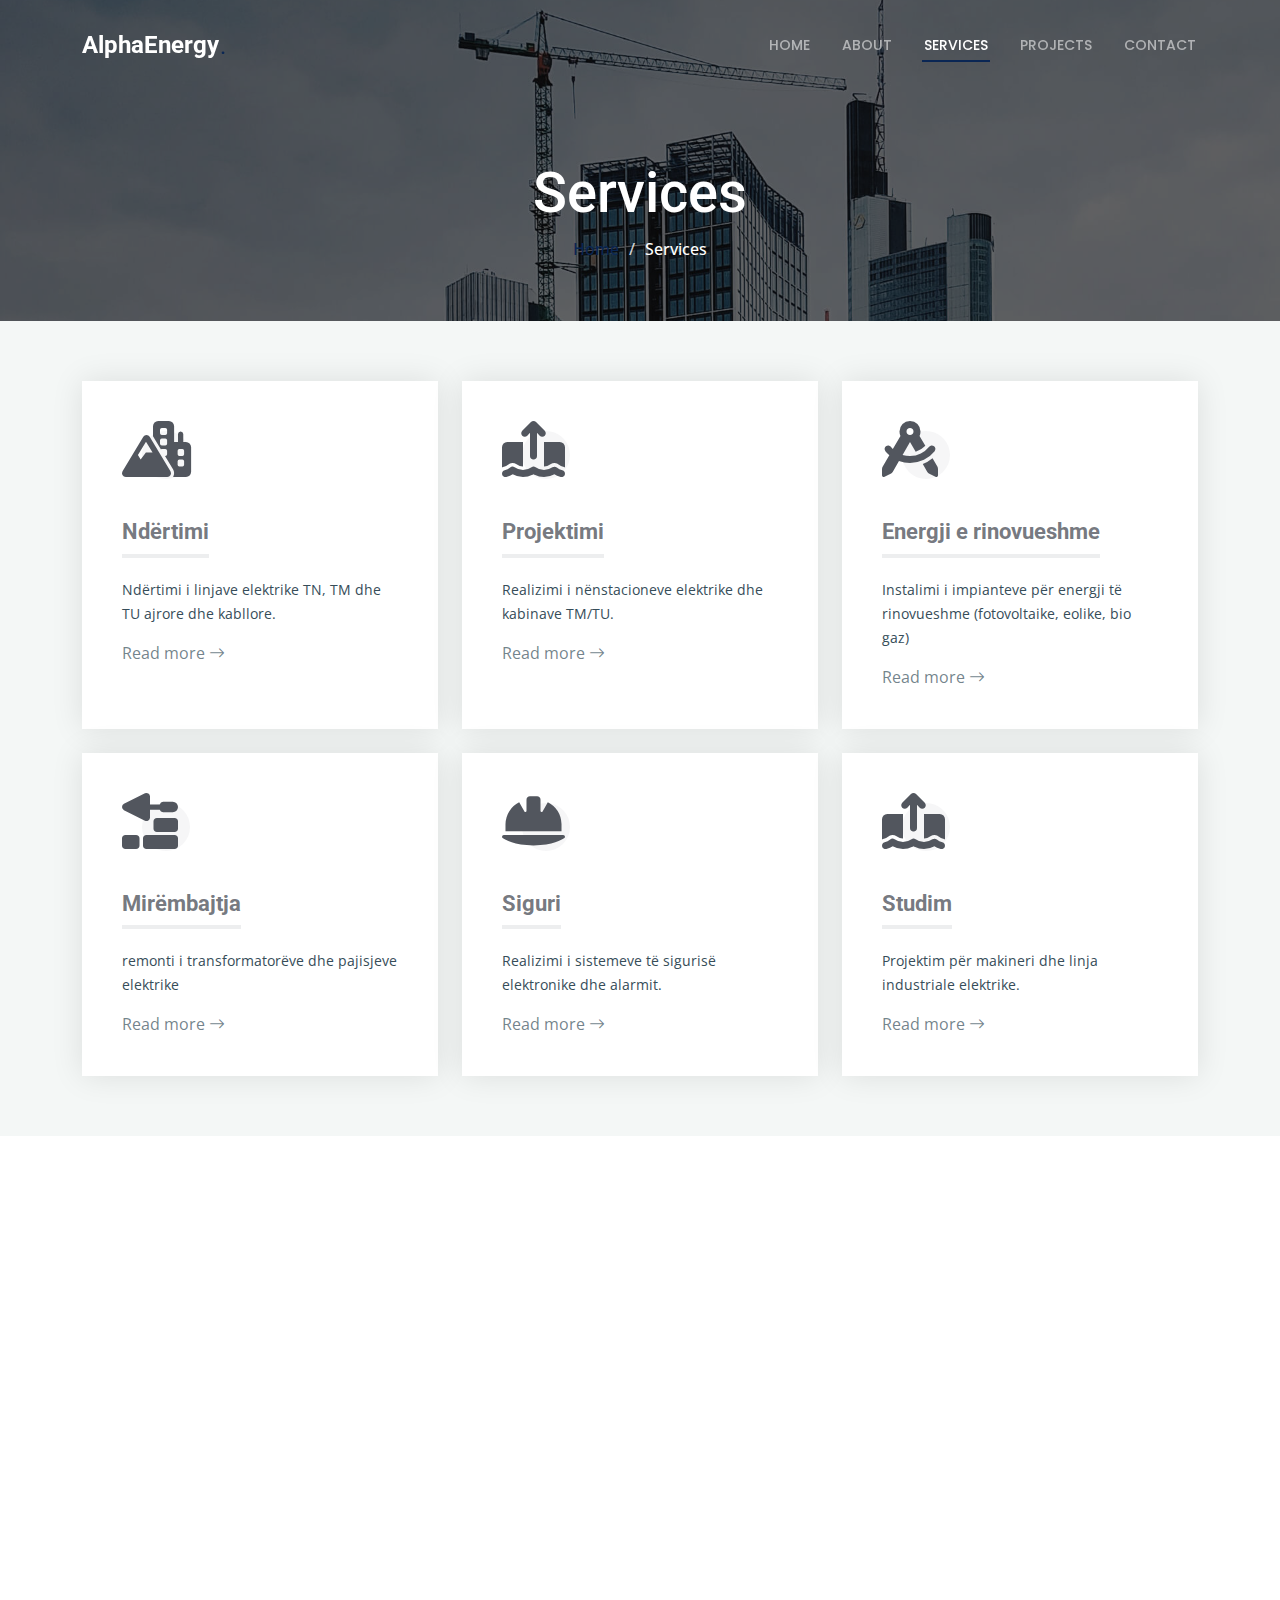
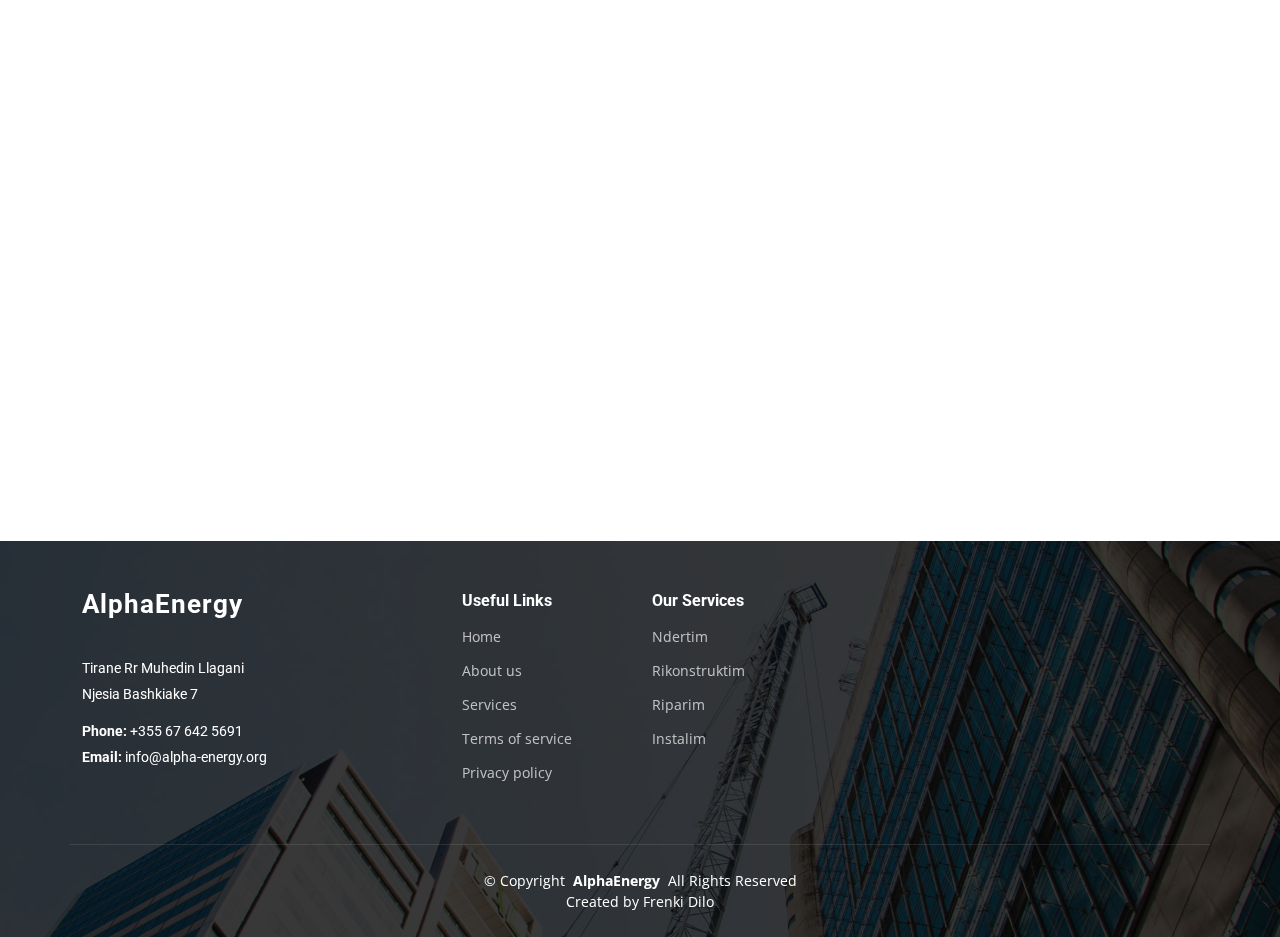
<file: services.html>
<!DOCTYPE html>
<html lang="en">

<head>
  <meta charset="utf-8">
  <meta content="width=device-width, initial-scale=1.0" name="viewport">
  <title>AlphaEnergy</title>
  <meta name="description" content="">
  <meta name="keywords" content="">

  <!-- Favicons -->
  <link href="assets/img/favicon.png" rel="icon">
  <link href="assets/img/apple-touch-icon.png" rel="apple-touch-icon">

  <!-- Fonts -->
  <link href="https://fonts.googleapis.com" rel="preconnect">
  <link href="https://fonts.gstatic.com" rel="preconnect" crossorigin>
  <link href="https://fonts.googleapis.com/css2?family=Roboto:ital,wght@0,100;0,300;0,400;0,500;0,700;0,900;1,100;1,300;1,400;1,500;1,700;1,900&family=Open+Sans:ital,wght@0,300;0,400;0,500;0,600;0,700;0,800;1,300;1,400;1,500;1,600;1,700;1,800&family=Poppins:ital,wght@0,100;0,200;0,300;0,400;0,500;0,600;0,700;0,800;0,900;1,100;1,200;1,300;1,400;1,500;1,600;1,700;1,800;1,900&display=swap" rel="stylesheet">

  <!-- Vendor CSS Files -->
  <link href="assets/vendor/bootstrap/css/bootstrap.min.css" rel="stylesheet">
  <link href="assets/vendor/bootstrap-icons/bootstrap-icons.css" rel="stylesheet">
  <link href="assets/vendor/aos/aos.css" rel="stylesheet">
  <link href="assets/vendor/fontawesome-free/css/all.min.css" rel="stylesheet">
  <link href="assets/vendor/glightbox/css/glightbox.min.css" rel="stylesheet">
  <link href="assets/vendor/swiper/swiper-bundle.min.css" rel="stylesheet">

  <!-- Main CSS File -->
  <link href="assets/css/main.css" rel="stylesheet">

 
</head>

<body class="services-page">

  <header id="header" class="header d-flex align-items-center fixed-top">
    <div class="container-fluid container-xl position-relative d-flex align-items-center justify-content-between">

      <a href="index.html" class="logo d-flex align-items-center">
        <!-- Uncomment the line below if you also wish to use an image logo -->
        <!-- <img src="assets/img/logo.png" alt=""> -->
        <h1 class="sitename">AlphaEnergy</h1> <span>.</span>
      </a>

      <nav id="navmenu" class="navmenu">
        <ul>
          <li><a href="index.html">Home</a></li>
          <li><a href="about.html">About</a></li>
          <li><a href="services.html" class="active">Services</a></li>
          <li><a href="projects.html">Projects</a></li>
          </li>
          <li><a href="contact.html">Contact</a></li>
        </ul>
        <i class="mobile-nav-toggle d-xl-none bi bi-list"></i>
      </nav>

    </div>
  </header>

  <main class="main">

    <!-- Page Title -->
    <div class="page-title dark-background" style="background-image: url(assets/img/page-title-bg.jpg);">
      <div class="container position-relative">
        <h1>Services</h1>
        <nav class="breadcrumbs">
          <ol>
            <li><a href="index.html">Home</a></li>
            <li class="current">Services</li>
          </ol>
        </nav>
      </div>
    </div><!-- End Page Title -->

    <!-- Services Section -->
    <section id="services" class="services section light-background">

      <div class="container">

        <div class="row gy-4">

          <div class="col-lg-4 col-md-6" data-aos="fade-up" data-aos-delay="100">
            <div class="service-item  position-relative">
              <div class="icon">
                <i class="fa-solid fa-mountain-city"></i>
              </div>
              <h3>Ndërtimi</h3>
              <p>Ndërtimi i linjave elektrike TN, TM dhe TU ajrore dhe kabllore.</p>
              <a href="#" class="readmore stretched-link">Read more <i class="bi bi-arrow-right"></i></a>
            </div>
          </div><!-- End Service Item -->

          <div class="col-lg-4 col-md-6" data-aos="fade-up" data-aos-delay="200">
            <div class="service-item position-relative">
              <div class="icon">
                <i class="fa-solid fa-arrow-up-from-ground-water"></i>
              </div>
              <h3>Projektimi</h3>
              <p>Realizimi i nënstacioneve elektrike dhe kabinave TM/TU.</p>
              <a href="#" class="readmore stretched-link">Read more <i class="bi bi-arrow-right"></i></a>
            </div>
          </div><!-- End Service Item -->

          <div class="col-lg-4 col-md-6" data-aos="fade-up" data-aos-delay="300">
            <div class="service-item position-relative">
              <div class="icon">
                <i class="fa-solid fa-compass-drafting"></i>
              </div>
              <h3>Energji e rinovueshme</h3>
              <p>Instalimi i impianteve për energji të rinovueshme (fotovoltaike, eolike, bio gaz)</p>
              <a href="#" class="readmore stretched-link">Read more <i class="bi bi-arrow-right"></i></a>
            </div>
          </div><!-- End Service Item -->

          <div class="col-lg-4 col-md-6" data-aos="fade-up" data-aos-delay="400">
            <div class="service-item position-relative">
              <div class="icon">
                <i class="fa-solid fa-trowel-bricks"></i>
              </div>
              <h3>Mirëmbajtja</h3>
              <p>remonti i transformatorëve dhe pajisjeve elektrike</p>
              <a href="#" class="readmore stretched-link">Read more <i class="bi bi-arrow-right"></i></a>
            </div>
          </div><!-- End Service Item -->

          <div class="col-lg-4 col-md-6" data-aos="fade-up" data-aos-delay="500">
            <div class="service-item position-relative">
              <div class="icon">
                <i class="fa-solid fa-helmet-safety"></i>
              </div>
              <h3>Siguri</h3>
              <p>Realizimi i sistemeve të sigurisë elektronike dhe alarmit.</p>
              <a href="#" class="readmore stretched-link">Read more <i class="bi bi-arrow-right"></i></a>
            </div>
          </div><!-- End Service Item -->

          <div class="col-lg-4 col-md-6" data-aos="fade-up" data-aos-delay="600">
            <div class="service-item position-relative">
              <div class="icon">
                <i class="fa-solid fa-arrow-up-from-ground-water"></i>
              </div>
              <h3>Studim</h3>
              <p>Projektim për makineri dhe linja industriale elektrike.</p>
              <a href="#" class="readmore stretched-link">Read more <i class="bi bi-arrow-right"></i></a>
            </div>
          </div><!-- End Service Item -->

        </div>

      </div>

    </section><!-- /Services Section -->

    <!-- Features Cards Section -->
    <section id="features-cards" class="features-cards section">

      <div class="container">

        <div class="row gy-4">

          <div class="col-lg-3 col-md-6" data-aos="fade-up" data-aos-delay="100">
            <h3>Zgjidhje Inovative për Energjinë</h3>
            <p>Alpha-Energy.org është lider në ofrimin e teknologjive të avancuara dhe zgjidhjeve të qëndrueshme energjetike.</p>
            <ul class="list-unstyled">
              <li><i class="bi bi-check2"></i> <span>Zgjidhje të personalizuara për nevoja të ndryshme energjetike</span></li>
              <li><i class="bi bi-check2"></i> <span>Teknologji të avancuara për efikasitet maksimal</span></li>
              <li><i class="bi bi-check2"></i> <span>Angazhim për energji të pastër dhe të qëndrueshme</span></li>

            </ul>
          </div><!-- End feature item-->

          <div class="col-lg-3 col-md-6" data-aos="fade-up" data-aos-delay="200">
            <h3>Korrektësi dhe Përkushtim</h3>
            <p>Çdo projekt që ndërmarrim reflekton përkushtimin tonë për cilësi dhe korrektësi. Ne sigurojmë implementim të përpiktë të zgjidhjeve që përputhen me nevojat e klientëve tanë.</p>

            <ul class="list-unstyled">
              <li><i class="bi bi-check2"></i> <span>Implementim me përpikmëri të zgjidhjeve energjetike</span></li>
              <li><i class="bi bi-check2"></i> <span>Përkushtim për të përmbushur pritshmëritë e klientëve</span></li>
              <li><i class="bi bi-check2"></i> <span>Zgjidhje që reflektojnë cilësi dhe besueshmëri</span></li>

            </ul>
          </div><!-- End feature item-->

          <div class="col-lg-3 col-md-6" data-aos="fade-up" data-aos-delay="300">
            <h3>Shpejtësi dhe Efikasitet</h3>
            <p>Ekipi ynë i përkushtuar punon për të ofruar zgjidhje në kohë rekord, duke siguruar që çdo projekt të realizohet në afatet e përcaktuara.</p>
            <ul class="list-unstyled">
              <li><i class="bi bi-check2"></i> <span>Dorëzim i shpejtë i projekteve energjetike</span></li>
              <li><i class="bi bi-check2"></i> <span>Efikasitet maksimal për kursim kohe dhe burimesh</span></li>
            </ul>
          </div><!-- End feature item-->

          <div class="col-lg-3 col-md-6" data-aos="fade-up" data-aos-delay="400">
            <h3>Jetëgjatësi dhe Qëndrueshmëri</h3>
            <p>Produktet dhe sistemet tona energjetike janë të dizajnuara për performancë afatgjatë, duke kontribuar në një të ardhme më të gjelbër dhe më të qëndrueshme.</p>
            <ul class="list-unstyled">
              <li><i class="bi bi-check2"></i> <span>Produkte të ndërtuara për performancë afatgjatë</span></li>
              <li><i class="bi bi-check2"></i> <span>Materiale cilësore për qëndrueshmëri maksimale</span></li>
              <li><i class="bi bi-check2"></i> <span>Kontribut për një të ardhme më të gjelbër</span></li>

            </ul>
          </div><!-- End feature item-->

        </div>

      </div>

    </section><!-- /Features Cards Section -->

    <!-- Alt Services 2 Section -->
    <section id="alt-services-2" class="alt-services-2 section">

      <div class="container">

        <div class="row justify-content-around gy-4">

          <div class="col-lg-6 d-flex flex-column justify-content-center order-2 order-lg-1" data-aos="fade-up" data-aos-delay="100">
            <h3>Besueshmëri në Çdo Hap</h3>
            <p>Korrektësi në çdo detaj, siguri maksimale për transaksionet tuaja, shpejtësi në dorëzim dhe jetëgjatësi në çdo produkt që zgjedhni ne kujdesemi për çdo nevojë tuajën!</p>

            <div class="row">

              <div class="col-lg-6 icon-box d-flex">
                <i class="bi bi-easel flex-shrink-0"></i>
                <div>
                  <h4>Korrektësi</h4>
                  <p>Produkte dhe shërbime me cilësi të lartë, të përmbushura sipas standardeve më të larta. </p>
                </div>
              </div><!-- End Icon Box -->

              <div class="col-lg-6 icon-box d-flex">
                <i class="bi bi-patch-check flex-shrink-0"></i>
                <div>
                  <h4>Siguri</h4>
                  <p>Platformë e mbrojtur për blerje të besueshme dhe të sigurta online.</p>
                </div>
              </div><!-- End Icon Box -->

              <div class="col-lg-6 icon-box d-flex">
                <i class="bi bi-brightness-high flex-shrink-0"></i>
                <div>
                  <h4>Shpejtësi</h4>
                  <p>Dërgesa dhe shërbime që mbërrijnë tek ju në kohë rekord.</p>
                </div>
              </div><!-- End Icon Box -->

              <div class="col-lg-6 icon-box d-flex">
                <i class="bi bi-brightness-high flex-shrink-0"></i>
                <div>
                  <h4>Jetëgjatësi</h4>
                  <p>Produkte të qëndrueshme dhe të dizajnuara për përdorim afatgjatë.</p>
                </div>
              </div><!-- End Icon Box -->

            </div>

          </div>

          <div class="features-image col-lg-5 order-1 order-lg-2" data-aos="fade-up" data-aos-delay="200">
            <img src="assets/img/features-3-2.jpg" alt="">
          </div>

        </div>

      </div>

    </section><!-- /Alt Services 2 Section -->

    <!-- Testimonials Section -->
   <!-- /Testimonials Section -->

  </main>

  <footer id="footer" class="footer dark-background">

    <div class="container footer-top">
      <div class="row gy-4">
        <div class="col-lg-4 col-md-6 footer-about">
          <a href="index.html" class="logo d-flex align-items-center">
            <span class="sitename">AlphaEnergy</span>
          </a>
          <div class="footer-contact pt-3">
            <p>Tirane Rr Muhedin Llagani</p>
            <p>Njesia Bashkiake 7</p>
            <p class="mt-3"><strong>Phone:</strong> <span>+355 67 642 5691</span></p>
            <p><strong>Email:</strong> <span>info@alpha-energy.org</span></p>
          </div>
        </div>

        <div class="col-lg-2 col-md-3 footer-links">
          <h4>Useful Links</h4>
          <ul>
            <li><a href="#">Home</a></li>
            <li><a href="#">About us</a></li>
            <li><a href="#">Services</a></li>
            <li><a href="#">Terms of service</a></li>
            <li><a href="#">Privacy policy</a></li>
          </ul>
        </div>

        <div class="col-lg-2 col-md-3 footer-links">
          <h4>Our Services</h4>
          <ul>
            <li><a href="#">Ndertim</a></li>
            <li><a href="#">Rikonstruktim</a></li>
            <li><a href="#">Riparim</a></li>
            <li><a href="#">Instalim</a></li>
          </ul>
        </div>
        
      </div>
    </div>

    <div class="container copyright text-center mt-4">
      <p>© <span>Copyright</span> <strong class="px-1 sitename">AlphaEnergy</strong> <span>All Rights Reserved</span></p>
      <p>Created by Frenki Dilo</p>
    </div>

  </footer>

  <!-- Scroll Top -->
  <a href="#" id="scroll-top" class="scroll-top d-flex align-items-center justify-content-center"><i class="bi bi-arrow-up-short"></i></a>

  <!-- Preloader -->
  <div id="preloader"></div>

  <!-- Vendor JS Files -->
  <script src="assets/vendor/bootstrap/js/bootstrap.bundle.min.js"></script>
  <script src="assets/vendor/php-email-form/validate.js"></script>
  <script src="assets/vendor/aos/aos.js"></script>
  <script src="assets/vendor/glightbox/js/glightbox.min.js"></script>
  <script src="assets/vendor/imagesloaded/imagesloaded.pkgd.min.js"></script>
  <script src="assets/vendor/isotope-layout/isotope.pkgd.min.js"></script>
  <script src="assets/vendor/swiper/swiper-bundle.min.js"></script>
  <script src="assets/vendor/purecounter/purecounter_vanilla.js"></script>

  <!-- Main JS File -->
  <script src="assets/js/main.js"></script>

</body>

</html>
</file>
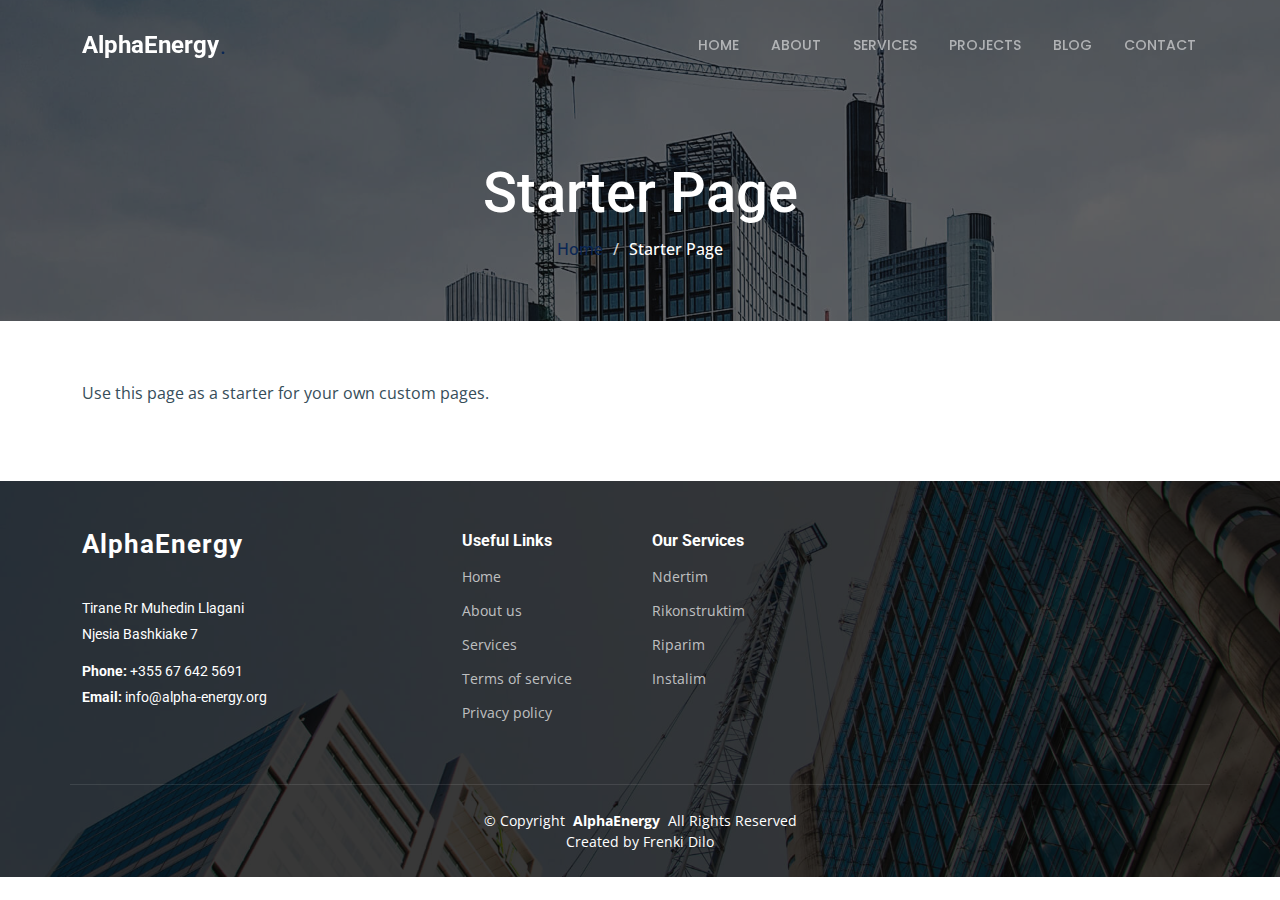
<file: starter-page.html>
<!DOCTYPE html>
<html lang="en">

<head>
  <meta charset="utf-8">
  <meta content="width=device-width, initial-scale=1.0" name="viewport">
  <title>AlphaEnergy</title>
  <meta name="description" content="">
  <meta name="keywords" content="">

  <!-- Favicons -->
  <link href="assets/img/favicon.png" rel="icon">
  <link href="assets/img/apple-touch-icon.png" rel="apple-touch-icon">

  <!-- Fonts -->
  <link href="https://fonts.googleapis.com" rel="preconnect">
  <link href="https://fonts.gstatic.com" rel="preconnect" crossorigin>
  <link href="https://fonts.googleapis.com/css2?family=Roboto:ital,wght@0,100;0,300;0,400;0,500;0,700;0,900;1,100;1,300;1,400;1,500;1,700;1,900&family=Open+Sans:ital,wght@0,300;0,400;0,500;0,600;0,700;0,800;1,300;1,400;1,500;1,600;1,700;1,800&family=Poppins:ital,wght@0,100;0,200;0,300;0,400;0,500;0,600;0,700;0,800;0,900;1,100;1,200;1,300;1,400;1,500;1,600;1,700;1,800;1,900&display=swap" rel="stylesheet">

  <!-- Vendor CSS Files -->
  <link href="assets/vendor/bootstrap/css/bootstrap.min.css" rel="stylesheet">
  <link href="assets/vendor/bootstrap-icons/bootstrap-icons.css" rel="stylesheet">
  <link href="assets/vendor/aos/aos.css" rel="stylesheet">
  <link href="assets/vendor/fontawesome-free/css/all.min.css" rel="stylesheet">
  <link href="assets/vendor/glightbox/css/glightbox.min.css" rel="stylesheet">
  <link href="assets/vendor/swiper/swiper-bundle.min.css" rel="stylesheet">

  <!-- Main CSS File -->
  <link href="assets/css/main.css" rel="stylesheet">


</head>

<body class="starter-page-page">

  <header id="header" class="header d-flex align-items-center fixed-top">
    <div class="container-fluid container-xl position-relative d-flex align-items-center justify-content-between">

      <a href="index.html" class="logo d-flex align-items-center">
        <!-- Uncomment the line below if you also wish to use an image logo -->
        <!-- <img src="assets/img/logo.png" alt=""> -->
        <h1 class="sitename">AlphaEnergy</h1> <span>.</span>
      </a>

      <nav id="navmenu" class="navmenu">
        <ul>
          <li><a href="index.html">Home</a></li>
          <li><a href="about.html">About</a></li>
          <li><a href="services.html">Services</a></li>
          <li><a href="projects.html">Projects</a></li>
          <li><a href="blog.html">Blog</a></li>
          </li>
          <li><a href="contact.html">Contact</a></li>
        </ul>
        <i class="mobile-nav-toggle d-xl-none bi bi-list"></i>
      </nav>

    </div>
  </header>

  <main class="main">

    <!-- Page Title -->
    <div class="page-title dark-background" style="background-image: url(assets/img/page-title-bg.jpg);">
      <div class="container position-relative">
        <h1>Starter Page</h1>
        <nav class="breadcrumbs">
          <ol>
            <li><a href="index.html">Home</a></li>
            <li class="current">Starter Page</li>
          </ol>
        </nav>
      </div>
    </div><!-- End Page Title -->

    <!-- Starter Section Section -->
    <section id="starter-section" class="starter-section section">

      <div class="container" data-aos="fade-up">
        <p>Use this page as a starter for your own custom pages.</p>
      </div>

    </section><!-- /Starter Section Section -->

  </main>

  <footer id="footer" class="footer dark-background">

    <div class="container footer-top">
      <div class="row gy-4">
        <div class="col-lg-4 col-md-6 footer-about">
          <a href="index.html" class="logo d-flex align-items-center">
            <span class="sitename">AlphaEnergy</span>
          </a>
          <div class="footer-contact pt-3">
            <p>Tirane Rr Muhedin Llagani</p>
            <p>Njesia Bashkiake 7</p>
            <p class="mt-3"><strong>Phone:</strong> <span>+355 67 642 5691</span></p>
            <p><strong>Email:</strong> <span>info@alpha-energy.org</span></p>
          </div>
        </div>

        <div class="col-lg-2 col-md-3 footer-links">
          <h4>Useful Links</h4>
          <ul>
            <li><a href="#">Home</a></li>
            <li><a href="#">About us</a></li>
            <li><a href="#">Services</a></li>
            <li><a href="#">Terms of service</a></li>
            <li><a href="#">Privacy policy</a></li>
          </ul>
        </div>

        <div class="col-lg-2 col-md-3 footer-links">
          <h4>Our Services</h4>
          <ul>
            <li><a href="#">Ndertim</a></li>
            <li><a href="#">Rikonstruktim</a></li>
            <li><a href="#">Riparim</a></li>
            <li><a href="#">Instalim</a></li>
          </ul>
        </div>
        
      </div>
    </div>

    <div class="container copyright text-center mt-4">
      <p>© <span>Copyright</span> <strong class="px-1 sitename">AlphaEnergy</strong> <span>All Rights Reserved</span></p>
      <p>Created by Frenki Dilo</p>
    </div>

  </footer>

  <!-- Scroll Top -->
  <a href="#" id="scroll-top" class="scroll-top d-flex align-items-center justify-content-center"><i class="bi bi-arrow-up-short"></i></a>

  <!-- Preloader -->
  <div id="preloader"></div>

  <!-- Vendor JS Files -->
  <script src="assets/vendor/bootstrap/js/bootstrap.bundle.min.js"></script>
  <script src="assets/vendor/php-email-form/validate.js"></script>
  <script src="assets/vendor/aos/aos.js"></script>
  <script src="assets/vendor/glightbox/js/glightbox.min.js"></script>
  <script src="assets/vendor/imagesloaded/imagesloaded.pkgd.min.js"></script>
  <script src="assets/vendor/isotope-layout/isotope.pkgd.min.js"></script>
  <script src="assets/vendor/swiper/swiper-bundle.min.js"></script>
  <script src="assets/vendor/purecounter/purecounter_vanilla.js"></script>

  <!-- Main JS File -->
  <script src="assets/js/main.js"></script>

</body>

</html>
</file>
<file: assets/css/main.css>
/*--------------------------------------------------------------
# Font & Color Variables
# Help: https://bootstrapmade.com/color-system/
--------------------------------------------------------------*/
/* Fonts */
:root {
  --default-font: "Open Sans",  system-ui, -apple-system, "Segoe UI", Roboto, "Helvetica Neue", Arial, "Noto Sans", "Liberation Sans", sans-serif, "Apple Color Emoji", "Segoe UI Emoji", "Segoe UI Symbol", "Noto Color Emoji";
  --heading-font: "Roboto",  sans-serif;
  --nav-font: "Poppins",  sans-serif;
}

/* Global Colors - The following color variables are used throughout the website. Updating them here will change the color scheme of the entire website */
:root { 
  --background-color: #ffffff; /* Background color for the entire website, including individual sections */
  --default-color: #364d59; /* Default color used for the majority of the text content across the entire website */
  --heading-color: #52565e; /* Color for headings, subheadings and title throughout the website */
  --accent-color: #0a2654; /* Accent color that represents your brand on the website. It's used for buttons, links, and other elements that need to stand out */
  --surface-color: #ffffff; /* The surface color is used as a background of boxed elements within sections, such as cards, icon boxes, or other elements that require a visual separation from the global background. */
  --contrast-color: #ffffff; /* Contrast color for text, ensuring readability against backgrounds of accent, heading, or default colors. */
}

/* Nav Menu Colors - The following color variables are used specifically for the navigation menu. They are separate from the global colors to allow for more customization options */
:root {
  --nav-color: rgba(255, 255, 255, 0.55);  /* The default color of the main navmenu links */
  --nav-hover-color: #ffffff; /* Applied to main navmenu links when they are hovered over or active */
  --nav-mobile-background-color: #ffffff; /* Used as the background color for mobile navigation menu */
  --nav-dropdown-background-color: #ffffff; /* Used as the background color for dropdown items that appear when hovering over primary navigation items */
  --nav-dropdown-color: #212529; /* Used for navigation links of the dropdown items in the navigation menu. */
  --nav-dropdown-hover-color: #0a2654; /* Similar to --nav-hover-color, this color is applied to dropdown navigation links when they are hovered over. */
}

/* Color Presets - These classes override global colors when applied to any section or element, providing reuse of the sam color scheme. */

.light-background {
  --background-color: #f4f7f6;
  --surface-color: #ffffff;
}

.dark-background {
  --background-color: #060606;
  --default-color: #ffffff;
  --heading-color: #ffffff;
  --surface-color: #252525;
  --contrast-color: #ffffff;
}

/* Smooth scroll */
:root {
  scroll-behavior: smooth;
}

/*--------------------------------------------------------------
# General Styling & Shared Classes
--------------------------------------------------------------*/
body {
  color: var(--default-color);
  background-color: var(--background-color);
  font-family: var(--default-font);
}

a {
  color: var(--accent-color);
  text-decoration: none;
  transition: 0.3s;
}

a:hover {
  color: color-mix(in srgb, var(--accent-color), transparent 25%);
  text-decoration: none;
}

h1,
h2,
h3,
h4,
h5,
h6 {
  color: var(--heading-color);
  font-family: var(--heading-font);
}

/* PHP Email Form Messages
------------------------------*/
.php-email-form .error-message {
  display: none;
  background: #df1529;
  color: #ffffff;
  text-align: left;
  padding: 15px;
  margin-bottom: 24px;
  font-weight: 600;
}

.php-email-form .sent-message {
  display: none;
  color: #ffffff;
  background: #059652;
  text-align: center;
  padding: 15px;
  margin-bottom: 24px;
  font-weight: 600;
}

.php-email-form .loading {
  display: none;
  background: var(--surface-color);
  text-align: center;
  padding: 15px;
  margin-bottom: 24px;
}

.php-email-form .loading:before {
  content: "";
  display: inline-block;
  border-radius: 50%;
  width: 24px;
  height: 24px;
  margin: 0 10px -6px 0;
  border: 3px solid var(--accent-color);
  border-top-color: var(--surface-color);
  animation: php-email-form-loading 1s linear infinite;
}

@keyframes php-email-form-loading {
  0% {
    transform: rotate(0deg);
  }

  100% {
    transform: rotate(360deg);
  }
}

/*--------------------------------------------------------------
# Global Header
--------------------------------------------------------------*/
.header {
  --background-color: rgba(255, 255, 255, 0);
  --default-color: #ffffff;
  --heading-color: #ffffff;
  color: var(--default-color);
  background-color: var(--background-color);
  padding: 20px 0;
  transition: all 0.5s;
  z-index: 997;
}

.header .logo img {
  max-height: 130px;
  margin-right: 8px;
  opacity: 0.8;
}

.header .logo h1 {
  font-size: 24px;
  margin: 0;
  font-weight: 700;
  color: var(--heading-color);
}

.header .logo span {
  font-size: 24px;
  padding-left: 1px;
  font-family: var(--heading-font);
  color: var(--color-primary);
}

.scrolled .header {
  box-shadow: 0px 0 18px rgba(0, 0, 0, 0.1);
}

/* Global Header on Scroll
------------------------------*/
.scrolled .header {
  --background-color: rgba(255, 255, 255, 0.95);
  --heading-color: #3c3c3c;
  --nav-color: #3c3c3c;
  --nav-hover-color: #3c3c3c;
}

/*--------------------------------------------------------------
# Navigation Menu
--------------------------------------------------------------*/
/* Desktop Navigation */
@media (min-width: 1200px) {
  .navmenu {
    padding: 0;
  }

  .navmenu ul {
    margin: 0;
    padding: 0;
    display: flex;
    list-style: none;
    align-items: center;
  }

  .navmenu li {
    position: relative;
  }

  .navmenu>ul>li {
    white-space: nowrap;
    padding: 15px 14px;
  }

  .navmenu>ul>li:last-child {
    padding-right: 0;
  }

  .navmenu a,
  .navmenu a:focus {
    color: var(--nav-color);
    font-size: 14px;
    padding: 0 2px;
    font-family: var(--nav-font);
    font-weight: 500;
    display: flex;
    align-items: center;
    justify-content: space-between;
    white-space: nowrap;
    transition: 0.3s;
    position: relative;
    text-transform: uppercase;
  }

  .navmenu a i,
  .navmenu a:focus i {
    font-size: 12px;
    line-height: 0;
    margin-left: 5px;
    transition: 0.3s;
  }

  .navmenu>ul>li>a:before {
    content: "";
    position: absolute;
    height: 2px;
    bottom: -6px;
    left: 0;
    background-color: var(--accent-color);
    visibility: hidden;
    width: 0px;
    transition: all 0.3s ease-in-out 0s;
  }

  .navmenu a:hover:before,
  .navmenu li:hover>a:before,
  .navmenu .active:before {
    visibility: visible;
    width: 100%;
  }

  .navmenu li:hover>a,
  .navmenu .active,
  .navmenu .active:focus {
    color: var(--nav-hover-color);
  }

  .navmenu .dropdown ul {
    margin: 0;
    padding: 10px 0;
    background: var(--nav-dropdown-background-color);
    display: block;
    position: absolute;
    visibility: hidden;
    left: 14px;
    top: 130%;
    opacity: 0;
    transition: 0.3s;
    border-radius: 4px;
    z-index: 99;
    box-shadow: 0px 0px 30px rgba(0, 0, 0, 0.1);
  }

  .navmenu .dropdown ul li {
    min-width: 200px;
  }

  .navmenu .dropdown ul a {
    padding: 10px 20px;
    font-size: 15px;
    text-transform: none;
    font-weight: 400;
    color: var(--nav-dropdown-color);
  }

  .navmenu .dropdown ul a i {
    font-size: 12px;
  }

  .navmenu .dropdown ul a:hover,
  .navmenu .dropdown ul .active:hover,
  .navmenu .dropdown ul li:hover>a {
    color: var(--nav-dropdown-hover-color);
  }

  .navmenu .dropdown:hover>ul {
    opacity: 1;
    top: 100%;
    visibility: visible;
  }

  .navmenu .dropdown .dropdown ul {
    top: 0;
    left: -90%;
    visibility: hidden;
  }

  .navmenu .dropdown .dropdown:hover>ul {
    opacity: 1;
    top: 0;
    left: -100%;
    visibility: visible;
  }
}

/* Mobile Navigation */
@media (max-width: 1199px) {
  .mobile-nav-toggle {
    color: var(--nav-color);
    font-size: 28px;
    line-height: 0;
    margin-right: 10px;
    cursor: pointer;
    transition: color 0.3s;
  }

  .navmenu {
    padding: 0;
    z-index: 9997;
  }

  .navmenu ul {
    display: none;
    list-style: none;
    position: absolute;
    inset: 60px 20px 20px 20px;
    padding: 10px 0;
    margin: 0;
    border-radius: 6px;
    background-color: var(--nav-mobile-background-color);
    border: 1px solid color-mix(in srgb, var(--default-color), transparent 90%);
    box-shadow: none;
    overflow-y: auto;
    transition: 0.3s;
    z-index: 9998;
  }

  .navmenu a,
  .navmenu a:focus {
    color: var(--nav-dropdown-color);
    padding: 10px 20px;
    font-family: var(--nav-font);
    font-size: 17px;
    font-weight: 500;
    display: flex;
    align-items: center;
    justify-content: space-between;
    white-space: nowrap;
    transition: 0.3s;
  }

  .navmenu a i,
  .navmenu a:focus i {
    font-size: 12px;
    line-height: 0;
    margin-left: 5px;
    width: 30px;
    height: 30px;
    display: flex;
    align-items: center;
    justify-content: center;
    border-radius: 50%;
    transition: 0.3s;
    background-color: color-mix(in srgb, var(--accent-color), transparent 90%);
  }

  .navmenu a i:hover,
  .navmenu a:focus i:hover {
    background-color: var(--accent-color);
    color: var(--contrast-color);
  }

  .navmenu a:hover,
  .navmenu .active,
  .navmenu .active:focus {
    color: var(--nav-dropdown-hover-color);
  }

  .navmenu .active i,
  .navmenu .active:focus i {
    background-color: var(--accent-color);
    color: var(--contrast-color);
    transform: rotate(180deg);
  }

  .navmenu .dropdown ul {
    position: static;
    display: none;
    z-index: 99;
    padding: 10px 0;
    margin: 10px 20px;
    background-color: var(--nav-dropdown-background-color);
    transition: all 0.5s ease-in-out;
  }

  .navmenu .dropdown ul ul {
    background-color: rgba(33, 37, 41, 0.1);
  }

  .navmenu .dropdown>.dropdown-active {
    display: block;
    background-color: rgba(33, 37, 41, 0.03);
  }

  .mobile-nav-active {
    overflow: hidden;
  }

  .mobile-nav-active .mobile-nav-toggle {
    color: #fff;
    position: absolute;
    font-size: 32px;
    top: 15px;
    right: 15px;
    margin-right: 0;
    z-index: 9999;
  }

  .mobile-nav-active .navmenu {
    position: fixed;
    overflow: hidden;
    inset: 0;
    background: rgba(33, 37, 41, 0.8);
    transition: 0.3s;
  }

  .mobile-nav-active .navmenu>ul {
    display: block;
  }
}

/*--------------------------------------------------------------
# Global Footer
--------------------------------------------------------------*/
.footer {
  color: var(--default-color);
  background-color: var(--background-color);
  background: url("../img/footer-bg.jpg") top center no-repeat;
  background-size: cover;
  font-size: 14px;
  position: relative;
}

.footer .container {
  position: relative;
}

.footer:before {
  content: "";
  background: color-mix(in srgb, var(--background-color), transparent 20%);
  position: absolute;
  inset: 0;
}

.footer .footer-top {
  padding-top: 50px;
}

.footer .footer-about .logo {
  line-height: 1;
  margin-bottom: 25px;
}

.footer .footer-about .logo img {
  max-height: 40px;
  margin-right: 6px;
}

.footer .footer-about .logo span {
  color: var(--heading-color);
  font-family: var(--heading-font);
  font-size: 26px;
  font-weight: 700;
  letter-spacing: 1px;
}

.footer .footer-about p {
  font-size: 14px;
  font-family: var(--heading-font);
}

.footer .social-links a {
  display: flex;
  align-items: center;
  justify-content: center;
  width: 40px;
  height: 40px;
  border-radius: 5px;
  border: 1px solid color-mix(in srgb, var(--default-color), transparent 50%);
  font-size: 16px;
  color: color-mix(in srgb, var(--default-color), transparent 20%);
  margin-right: 10px;
  transition: 0.3s;
}

.footer .social-links a:hover {
  color: var(--accent-color);
  border-color: var(--accent-color);
}

.footer h4 {
  font-size: 16px;
  font-weight: bold;
  position: relative;
  padding-bottom: 12px;
}

.footer .footer-links {
  margin-bottom: 30px;
}

.footer .footer-links ul {
  list-style: none;
  padding: 0;
  margin: 0;
}

.footer .footer-links ul i {
  padding-right: 2px;
  font-size: 12px;
  line-height: 0;
}

.footer .footer-links ul li {
  padding: 10px 0;
  display: flex;
  align-items: center;
}

.footer .footer-links ul li:first-child {
  padding-top: 0;
}

.footer .footer-links ul a {
  color: color-mix(in srgb, var(--default-color), transparent 30%);
  display: inline-block;
  line-height: 1;
}

.footer .footer-links ul a:hover {
  color: var(--accent-color);
}

.footer .footer-contact p {
  margin-bottom: 5px;
}

.footer .copyright {
  padding-top: 25px;
  padding-bottom: 25px;
  border-top: 1px solid color-mix(in srgb, var(--default-color), transparent 90%);
}

.footer .copyright p {
  margin-bottom: 0;
}

.footer .credits {
  margin-top: 8px;
  font-size: 13px;
}

/*--------------------------------------------------------------
# Preloader
--------------------------------------------------------------*/
#preloader {
  position: fixed;
  inset: 0;
  z-index: 999999;
  overflow: hidden;
  background: var(--background-color);
  transition: all 0.6s ease-out;
}

#preloader:before {
  content: "";
  position: fixed;
  top: calc(50% - 30px);
  left: calc(50% - 30px);
  border: 6px solid #ffffff;
  border-color: var(--accent-color) transparent var(--accent-color) transparent;
  border-radius: 50%;
  width: 60px;
  height: 60px;
  animation: animate-preloader 1.5s linear infinite;
}

@keyframes animate-preloader {
  0% {
    transform: rotate(0deg);
  }

  100% {
    transform: rotate(360deg);
  }
}

/*--------------------------------------------------------------
# Scroll Top Button
--------------------------------------------------------------*/
.scroll-top {
  position: fixed;
  visibility: hidden;
  opacity: 0;
  right: 15px;
  bottom: 15px;
  z-index: 99999;
  background-color: var(--accent-color);
  width: 40px;
  height: 40px;
  border-radius: 4px;
  transition: all 0.4s;
}

.scroll-top i {
  font-size: 24px;
  color: var(--default-color);
  line-height: 0;
}

.scroll-top:hover {
  background-color: color-mix(in srgb, var(--accent-color), transparent 20%);
  color: var(--contrast-color);
}

.scroll-top.active {
  visibility: visible;
  opacity: 1;
}

/*--------------------------------------------------------------
# Disable aos animation delay on mobile devices
--------------------------------------------------------------*/
@media screen and (max-width: 768px) {
  [data-aos-delay] {
    transition-delay: 0 !important;
  }
}

/*--------------------------------------------------------------
# Global Page Titles & Breadcrumbs
--------------------------------------------------------------*/
.page-title {
  color: var(--default-color);
  background-color: var(--background-color);
  background-size: cover;
  background-position: center;
  background-repeat: no-repeat;
  padding: 160px 0 60px 0;
  text-align: center;
  position: relative;
}

.page-title:before {
  content: "";
  background-color: color-mix(in srgb, var(--background-color), transparent 40%);
  position: absolute;
  inset: 0;
}

.page-title h1 {
  font-size: 56px;
  font-weight: 500;
  margin-bottom: 10px;
}

.page-title .breadcrumbs ol {
  display: flex;
  flex-wrap: wrap;
  list-style: none;
  justify-content: center;
  padding: 0;
  margin: 0;
  font-size: 16px;
  font-weight: 500;
}

.page-title .breadcrumbs ol li+li {
  padding-left: 10px;
}

.page-title .breadcrumbs ol li+li::before {
  content: "/";
  display: inline-block;
  padding-right: 10px;
  color: color-mix(in srgb, var(--default-color), transparent 20%);
}

/*--------------------------------------------------------------
# Global Sections
--------------------------------------------------------------*/
section,
.section {
  color: var(--default-color);
  background-color: var(--background-color);
  padding: 60px 0;
  scroll-margin-top: 92px;
  overflow: clip;
}

@media (max-width: 1199px) {

  section,
  .section {
    scroll-margin-top: 76px;
  }
}

/*--------------------------------------------------------------
# Global Section Titles
--------------------------------------------------------------*/
.section-title {
  text-align: center;
  padding-bottom: 60px;
  position: relative;
}

.section-title h2 {
  font-size: 32px;
  font-weight: 700;
  position: relative;
}

.section-title h2:before,
.section-title h2:after {
  content: "";
  width: 50px;
  height: 2px;
  background: var(--accent-color);
  display: inline-block;
}

.section-title h2:before {
  margin: 0 15px 10px 0;
}

.section-title h2:after {
  margin: 0 0 10px 15px;
}

.section-title p {
  margin-bottom: 0;
}

/*--------------------------------------------------------------
# Hero Section
--------------------------------------------------------------*/
.hero {
  width: 100%;
  min-height: 100vh;
  position: relative;
  padding: 0;
  display: flex;
  align-items: center;
  justify-content: center;
  overflow: hidden;
}

.hero .info {
  position: relative;
  inset: 0;
  z-index: 3;
  padding: 140px 0 60px 0;
}

@media (max-width: 768px),
(max-height: 480px) {
  .hero .info {
    padding: 100px 50px 60px 50px;
  }
}

.hero .info h2 {
  margin-bottom: 30px;
  padding-bottom: 30px;
  font-size: 56px;
  font-weight: 700;
  position: relative;
}

.hero .info h2:after {
  content: "";
  position: absolute;
  display: block;
  width: 80px;
  height: 4px;
  background: var(--accent-color);
  left: 0;
  right: 0;
  bottom: 0;
  margin: auto;
}

@media (max-width: 768px) {
  .hero .info h2 {
    font-size: 36px;
  }
}

.hero .info p {
  color: color-mix(in srgb, var(--default-color), transparent 20%);
  font-size: 18px;
}

.hero .info .btn-get-started {
  color: var(--contrast-color);
  font-family: var(--heading-font);
  font-weight: 500;
  font-size: 16px;
  letter-spacing: 1px;
  display: inline-block;
  padding: 12px 40px;
  border-radius: 50px;
  transition: 0.5s;
  margin: 10px;
  border: 2px solid var(--accent-color);
}

.hero .info .btn-get-started:hover {
  background: var(--accent-color);
}

.hero .carousel {
  inset: 0;
  position: absolute;
  overflow: hidden;
}

.hero .carousel-item {
  position: absolute;
  inset: 0;
  background-size: cover;
  background-position: center;
  background-repeat: no-repeat;
  overflow: hidden;
  transition-duration: 0.4s;
}

.hero .carousel-item img {
  position: absolute;
  inset: 0;
  display: block;
  width: 100%;
  height: 100%;
  object-fit: cover;
  z-index: 1;
}

.hero .carousel-item::before {
  content: "";
  background-color: color-mix(in srgb, var(--background-color), transparent 30%);
  position: absolute;
  inset: 0;
  z-index: 2;
}

.hero .carousel-control-prev {
  justify-content: start;
}

@media (min-width: 640px) {
  .hero .carousel-control-prev {
    padding-left: 15px;
  }
}

.hero .carousel-control-next {
  justify-content: end;
}

@media (min-width: 640px) {
  .hero .carousel-control-next {
    padding-right: 15px;
  }
}

.hero .carousel-control-next-icon,
.hero .carousel-control-prev-icon {
  background: none;
  font-size: 26px;
  line-height: 0;
  background: color-mix(in srgb, var(--default-color), transparent 80%);
  color: color-mix(in srgb, var(--default-color), transparent 40%);
  border-radius: 50px;
  width: 54px;
  height: 54px;
  display: flex;
  align-items: center;
  justify-content: center;
}

.hero .carousel-control-prev,
.hero .carousel-control-next {
  z-index: 3;
  transition: 0.3s;
}

.hero .carousel-control-prev:focus,
.hero .carousel-control-next:focus {
  opacity: 0.5;
}

.hero .carousel-control-prev:hover,
.hero .carousel-control-next:hover {
  opacity: 0.9;
}

/*--------------------------------------------------------------
# Get Started Section
--------------------------------------------------------------*/
.get-started .content {
  padding: 30px 0;
}

.get-started .content h3 {
  font-size: 36px;
  font-weight: 600;
  margin-bottom: 25px;
  padding-bottom: 25px;
  position: relative;
}

.get-started .content h3:after {
  content: "";
  position: absolute;
  display: block;
  width: 60px;
  height: 4px;
  background: var(--accent-color);
  left: 0;
  bottom: 0;
}

.get-started .content p {
  font-size: 14px;
}

.get-started .php-email-form {
  background: color-mix(in srgb, var(--default-color), transparent 97%);
  padding: 30px;
  height: 100%;
}

@media (max-width: 575px) {
  .get-started .php-email-form {
    padding: 20px;
  }
}

.get-started .php-email-form h3 {
  font-size: 14px;
  font-weight: 700;
  text-transform: uppercase;
  letter-spacing: 1px;
}

.get-started .php-email-form p {
  font-size: 14px;
  margin-bottom: 20px;
}

.get-started .php-email-form input[type=text],
.get-started .php-email-form input[type=email],
.get-started .php-email-form textarea {
  font-size: 14px;
  padding: 10px 15px;
  box-shadow: none;
  border-radius: 0;
  color: var(--default-color);
  background-color: color-mix(in srgb, var(--background-color), transparent 20%);
  border-color: color-mix(in srgb, var(--default-color), transparent 80%);
}

.get-started .php-email-form input[type=text]:focus,
.get-started .php-email-form input[type=email]:focus,
.get-started .php-email-form textarea:focus {
  border-color: var(--accent-color);
}

.get-started .php-email-form input[type=text]::placeholder,
.get-started .php-email-form input[type=email]::placeholder,
.get-started .php-email-form textarea::placeholder {
  color: color-mix(in srgb, var(--default-color), transparent 70%);
}

.get-started .php-email-form button[type=submit] {
  color: var(--contrast-color);
  background: var(--accent-color);
  border: 0;
  padding: 10px 30px;
  transition: 0.4s;
  border-radius: 4px;
}

.get-started .php-email-form button[type=submit]:hover {
  background: color-mix(in srgb, var(--accent-color), transparent 20%);
}

/*--------------------------------------------------------------
# Constructions Section
--------------------------------------------------------------*/
.constructions .card-item {
  background-color: var(--surface-color);
  border: 1px solid color-mix(in srgb, var(--default-color), transparent 85%);
  position: relative;
  border-radius: 0;
}

.constructions .card-item .card-bg {
  min-height: 300px;
  position: relative;
}

.constructions .card-item .card-bg img {
  position: absolute;
  inset: 0;
  display: block;
  width: 100%;
  height: 100%;
  object-fit: cover;
  object-position: center;
  z-index: 1;
}

.constructions .card-item .card-body {
  padding: 30px;
}

.constructions .card-item h4 {
  font-weight: 700;
  font-size: 20px;
  margin-bottom: 15px;
}

.constructions .card-item p {
  color: color-mix(in srgb, var(--default-color), transparent 40%);
  margin: 0;
}

/*--------------------------------------------------------------
# Services Section
--------------------------------------------------------------*/
.services .service-item {
  background-color: var(--surface-color);
  padding: 40px;
  box-shadow: 0px 0 30px rgba(0, 0, 0, 0.1);
  height: 100%;
}

.services .service-item .icon {
  width: 48px;
  height: 48px;
  position: relative;
  margin-bottom: 50px;
}

.services .service-item .icon i {
  color: var(--heading-color);
  font-size: 56px;
  transition: ease-in-out 0.3s;
  z-index: 2;
  position: relative;
}

.services .service-item .icon:before {
  position: absolute;
  content: "";
  height: 100%;
  width: 100%;
  background: color-mix(in srgb, var(--heading-color), transparent 95%);
  border-radius: 50px;
  z-index: 1;
  top: 10px;
  right: -20px;
  transition: 0.3s;
}

.services .service-item h3 {
  color: color-mix(in srgb, var(--heading-color), transparent 20%);
  font-weight: 700;
  margin: 0 0 20px 0;
  padding-bottom: 8px;
  font-size: 22px;
  position: relative;
  display: inline-block;
  border-bottom: 4px solid color-mix(in srgb, var(--heading-color), transparent 90%);
  transition: 0.3s;
}

.services .service-item p {
  line-height: 24px;
  font-size: 14px;
  margin-bottom: 0;
}

.services .service-item .readmore {
  margin-top: 15px;
  display: inline-block;
  color: color-mix(in srgb, var(--default-color), transparent 30%);
}

.services .service-item:hover .icon i {
  color: var(--heading-color);
}

.services .service-item:hover .icon:before {
  background: var(--accent-color);
}

.services .service-item:hover h3 {
  border-color: var(--accent-color);
  color: var(--heading-color);
}

.services .service-item:hover .readmore {
  color: var(--accent-color);
}

/*--------------------------------------------------------------
# Alt Services Section
--------------------------------------------------------------*/
.alt-services .features-image {
  position: relative;
  min-height: 400px;
}

.alt-services .features-image img {
  position: absolute;
  inset: 0;
  display: block;
  width: 100%;
  height: 100%;
  object-fit: cover;
  z-index: 1;
}

.alt-services h3 {
  font-size: 28px;
  font-weight: 700;
  margin-bottom: 20px;
  padding-bottom: 20px;
  position: relative;
}

.alt-services h3:after {
  content: "";
  background: var(--accent-color);
  position: absolute;
  display: block;
  width: 50px;
  height: 3px;
  left: 0;
  bottom: 0;
}

.alt-services .icon-box {
  margin-top: 50px;
}

.alt-services .icon-box i {
  color: var(--accent-color);
  background-color: var(--surface-color);
  display: flex;
  align-items: center;
  justify-content: center;
  margin-right: 25px;
  font-size: 28px;
  width: 56px;
  height: 56px;
  border-radius: 4px;
  line-height: 0;
  box-shadow: 0px 2px 30px rgba(0, 0, 0, 0.1);
  transition: 0.3s;
}

.alt-services .icon-box:hover i {
  background-color: var(--accent-color);
  color: var(--contrast-color);
}

.alt-services .icon-box h4 {
  font-weight: 700;
  margin-bottom: 10px;
  font-size: 18px;
}

.alt-services .icon-box h4 a {
  color: var(--heading-color);
  transition: 0.3s;
}

.alt-services .icon-box h4 a:hover {
  color: var(--accent-color);
}

.alt-services .icon-box p {
  line-height: 24px;
  font-size: 14px;
  margin-bottom: 0;
}

/*--------------------------------------------------------------
# Features Section
--------------------------------------------------------------*/
.features .nav-tabs {
  border: 0;
}

.features .nav-link {
  color: var(--heading-color);
  padding: 15px 0;
  transition: 0.3s;
  border-radius: 0;
  display: flex;
  align-items: center;
  justify-content: center;
  cursor: pointer;
  height: 100%;
  border: 0;
  border-bottom: 4px solid color-mix(in srgb, var(--default-color), transparent 90%);
}

.features .nav-link i {
  padding-right: 15px;
  font-size: 48px;
}

.features .nav-link h4 {
  font-size: 18px;
  font-weight: 600;
  margin: 0;
}

@media (max-width: 575px) {
  .features .nav-link h4 {
    font-size: 16px;
  }
}

.features .nav-link:hover {
  color: var(--accent-color);
  border-color: color-mix(in srgb, var(--default-color), transparent 80%);
}

.features .nav-link.active {
  background-color: var(--background-color);
  color: var(--accent-color);
  border-color: var(--accent-color);
}

.features .tab-content {
  margin-top: 30px;
}

.features .tab-pane h3 {
  color: var(--heading-color);
  font-weight: 700;
  font-size: 32px;
  position: relative;
  margin-bottom: 20px;
  padding-bottom: 20px;
}

.features .tab-pane h3:after {
  content: "";
  position: absolute;
  display: block;
  width: 60px;
  height: 3px;
  background: var(--accent-color);
  left: 0;
  bottom: 0;
}

.features .tab-pane ul {
  list-style: none;
  padding: 0;
}

.features .tab-pane ul li {
  padding-top: 10px;
}

.features .tab-pane ul i {
  font-size: 20px;
  padding-right: 4px;
  color: var(--accent-color);
}

.features .tab-pane p:last-child {
  margin-bottom: 0;
}

/*--------------------------------------------------------------
# Projects Section
--------------------------------------------------------------*/
.projects .portfolio-filters {
  padding: 0;
  margin: 0 auto 20px auto;
  list-style: none;
  text-align: center;
}

.projects .portfolio-filters li {
  cursor: pointer;
  display: inline-block;
  padding: 0;
  font-size: 18px;
  font-weight: 500;
  margin: 0 10px;
  line-height: 1;
  margin-bottom: 5px;
  transition: all 0.3s ease-in-out;
}

.projects .portfolio-filters li:hover,
.projects .portfolio-filters li.filter-active {
  color: var(--accent-color);
}

.projects .portfolio-filters li:first-child {
  margin-left: 0;
}

.projects .portfolio-filters li:last-child {
  margin-right: 0;
}

@media (max-width: 575px) {
  .projects .portfolio-filters li {
    font-size: 14px;
    margin: 0 5px;
  }
}

.projects .portfolio-content {
  position: relative;
  overflow: hidden;
}

.projects .portfolio-content img {
  transition: 0.3s;
}

.projects .portfolio-content .portfolio-info {
  opacity: 0;
  position: absolute;
  inset: 0;
  z-index: 3;
  transition: all ease-in-out 0.3s;
  background: rgba(0, 0, 0, 0.6);
  padding: 15px;
}

.projects .portfolio-content .portfolio-info h4 {
  font-size: 14px;
  padding: 5px 10px;
  font-weight: 400;
  color: #ffffff;
  display: inline-block;
  background-color: var(--accent-color);
}

.projects .portfolio-content .portfolio-info p {
  position: absolute;
  bottom: 10px;
  text-align: center;
  display: inline-block;
  left: 0;
  right: 0;
  font-size: 16px;
  font-weight: 600;
  color: rgba(255, 255, 255, 0.8);
}

.projects .portfolio-content .portfolio-info .preview-link,
.projects .portfolio-content .portfolio-info .details-link {
  position: absolute;
  left: calc(50% - 40px);
  font-size: 26px;
  top: calc(50% - 14px);
  color: #fff;
  transition: 0.3s;
  line-height: 1.2;
}

.projects .portfolio-content .portfolio-info .preview-link:hover,
.projects .portfolio-content .portfolio-info .details-link:hover {
  color: var(--accent-color);
}

.projects .portfolio-content .portfolio-info .details-link {
  left: 50%;
  font-size: 34px;
  line-height: 0;
}

.projects .portfolio-content:hover .portfolio-info {
  opacity: 1;
}

.projects .portfolio-content:hover img {
  transform: scale(1.1);
}

/*--------------------------------------------------------------
# Testimonials Section
--------------------------------------------------------------*/
.testimonials .testimonial-wrap {
  padding-left: 50px;
}

.testimonials .testimonials-carousel,
.testimonials .testimonials-slider {
  overflow: hidden;
}

.testimonials .testimonial-item {
  background-color: var(--surface-color);
  box-shadow: 0px 2px 15px rgba(0, 0, 0, 0.1);
  box-sizing: content-box;
  padding: 30px 30px 30px 60px;
  margin: 30px 15px;
  min-height: 200px;
  position: relative;
}

.testimonials .testimonial-item .testimonial-img {
  width: 90px;
  border-radius: 10px;
  border: 6px solid var(--background-color);
  position: absolute;
  left: -45px;
}

.testimonials .testimonial-item h3 {
  font-size: 18px;
  font-weight: bold;
  margin: 10px 0 5px 0;
}

.testimonials .testimonial-item h4 {
  color: color-mix(in srgb, var(--default-color), transparent 50%);
  font-size: 14px;
  margin: 0;
}

.testimonials .testimonial-item .stars {
  margin: 10px 0;
}

.testimonials .testimonial-item .stars i {
  color: #ffc107;
  margin: 0 1px;
}

.testimonials .testimonial-item .quote-icon-left,
.testimonials .testimonial-item .quote-icon-right {
  color: color-mix(in srgb, var(--accent-color), transparent 60%);
  font-size: 26px;
  line-height: 0;
}

.testimonials .testimonial-item .quote-icon-left {
  display: inline-block;
  left: -5px;
  position: relative;
}

.testimonials .testimonial-item .quote-icon-right {
  display: inline-block;
  right: -5px;
  position: relative;
  top: 10px;
  transform: scale(-1, -1);
}

.testimonials .testimonial-item p {
  font-style: italic;
  margin: 15px auto 15px auto;
}

.testimonials .swiper-wrapper {
  height: auto;
}

.testimonials .swiper-pagination {
  margin-top: 20px;
  position: relative;
}

.testimonials .swiper-pagination .swiper-pagination-bullet {
  width: 12px;
  height: 12px;
  background-color: var(--background-color);
  opacity: 1;
  border: 1px solid var(--accent-color);
}

.testimonials .swiper-pagination .swiper-pagination-bullet-active {
  background-color: var(--accent-color);
}

@media (max-width: 767px) {
  .testimonials .testimonial-wrap {
    padding-left: 0;
  }

  .testimonials .testimonials-carousel,
  .testimonials .testimonials-slider {
    overflow: hidden;
  }

  .testimonials .testimonial-item {
    padding: 30px;
    margin: 15px;
  }

  .testimonials .testimonial-item .testimonial-img {
    position: static;
    left: auto;
  }
}

/*--------------------------------------------------------------
# Recent Blog Posts Section
--------------------------------------------------------------*/
.recent-blog-posts .post-item {
  background: var(--surface-color);
  box-shadow: 0px 2px 20px rgba(0, 0, 0, 0.1);
  transition: 0.3s;
}

.recent-blog-posts .post-item .post-img img {
  transition: 0.5s;
}

.recent-blog-posts .post-item .post-date {
  position: absolute;
  right: 0;
  bottom: 0;
  background-color: var(--accent-color);
  color: var(--contrast-color);
  text-transform: uppercase;
  font-size: 13px;
  padding: 6px 12px;
  font-weight: 500;
}

.recent-blog-posts .post-item .post-content {
  padding: 30px;
}

.recent-blog-posts .post-item .post-title {
  color: var(--heading-color);
  font-size: 20px;
  font-weight: 700;
  transition: 0.3s;
  margin-bottom: 15px;
}

.recent-blog-posts .post-item .meta i {
  font-size: 16px;
  color: var(--accent-color);
}

.recent-blog-posts .post-item .meta span {
  font-size: 15px;
  color: color-mix(in srgb, var(--default-color), transparent 50%);
}

.recent-blog-posts .post-item hr {
  color: color-mix(in srgb, var(--default-color), transparent 80%);
  margin: 20px 0;
}

.recent-blog-posts .post-item .readmore {
  display: flex;
  align-items: center;
  font-weight: 600;
  line-height: 1;
  transition: 0.3s;
  color: color-mix(in srgb, var(--default-color), transparent 40%);
}

.recent-blog-posts .post-item .readmore i {
  line-height: 0;
  margin-left: 6px;
  font-size: 16px;
}

.recent-blog-posts .post-item:hover .post-title,
.recent-blog-posts .post-item:hover .readmore {
  color: var(--accent-color);
}

.recent-blog-posts .post-item:hover .post-img img {
  transform: scale(1.1);
}

/*--------------------------------------------------------------
# About Section
--------------------------------------------------------------*/
.about .inner-title {
  font-size: 2.75rem;
  font-weight: 700;
  margin: 30px 0;
}

@media (min-width: 991px) {
  .about .inner-title {
    max-width: 65%;
    margin: 0 0 80px 0;
  }
}

.about .our-story {
  padding: 40px;
  background-color: color-mix(in srgb, var(--default-color), transparent 96%);
}

@media (min-width: 991px) {
  .about .our-story {
    padding-right: 35%;
  }
}

.about .our-story h4 {
  text-transform: uppercase;
  font-size: 1.1rem;
  color: color-mix(in srgb, var(--default-color), transparent 50%);
}

.about .our-story h3 {
  font-size: 2.25rem;
  font-weight: 700;
  color: color-mix(in srgb, var(--default-color), transparent 20%);
}

.about .our-story p:last-child {
  margin-bottom: 0;
}

.about ul {
  list-style: none;
  padding: 0;
  font-size: 15px;
}

.about ul li {
  padding: 5px 0;
  display: flex;
  align-items: center;
}

.about ul i {
  font-size: 1.25rem;
  margin-right: 0.5rem;
  line-height: 1.2;
  color: var(--accent-color);
}

.about .watch-video i {
  font-size: 2rem;
  transition: 0.3s;
  color: var(--accent-color);
}

.about .watch-video a {
  font-weight: 600;
  color: color-mix(in srgb, var(--default-color), transparent 20%);
  margin-left: 8px;
  transition: 0.3s;
}

.about .watch-video:hover a {
  color: var(--accent-color);
}

.about .about-img {
  min-height: 400px;
  position: relative;
}

@media (min-width: 992px) {
  .about .about-img {
    position: absolute;
    top: 0;
    right: 0;
    min-height: 600px;
  }
}

.about .about-img img {
  position: absolute;
  inset: 0;
  display: block;
  width: 100%;
  height: 100%;
  object-fit: cover;
  object-position: center;
  z-index: 1;
}

/*--------------------------------------------------------------
# Stats Counter Section
--------------------------------------------------------------*/
.stats-counter .stats-item {
  box-shadow: 0px 0 30px rgba(0, 0, 0, 0.1);
  padding: 30px;
}

.stats-counter .stats-item i {
  color: var(--accent-color);
  font-size: 42px;
  line-height: 0;
  margin-right: 20px;
}

.stats-counter .stats-item span {
  color: var(--heading-color);
  font-size: 36px;
  display: block;
  font-weight: 600;
}

.stats-counter .stats-item p {
  padding: 0;
  margin: 0;
  font-family: var(--heading-font);
  font-size: 16px;
}

/*--------------------------------------------------------------
# Alt Services 2 Section
--------------------------------------------------------------*/
.alt-services-2 .features-image {
  position: relative;
  min-height: 400px;
}

.alt-services-2 .features-image img {
  position: absolute;
  inset: 0;
  display: block;
  width: 100%;
  height: 100%;
  object-fit: cover;
  z-index: 1;
}

.alt-services-2 h3 {
  font-size: 28px;
  font-weight: 700;
  margin-bottom: 20px;
}

.alt-services-2 .icon-box {
  margin-top: 30px;
}

.alt-services-2 .icon-box i {
  color: var(--accent-color);
  margin-right: 15px;
  font-size: 24px;
  line-height: 1.2;
}

.alt-services-2 .icon-box h4 {
  font-weight: 600;
  margin-bottom: 10px;
  font-size: 18px;
}

.alt-services-2 .icon-box p {
  line-height: 24px;
  font-size: 14px;
  margin-bottom: 0;
}

/*--------------------------------------------------------------
# Team Section
--------------------------------------------------------------*/
.team .member {
  position: relative;
}

.team .member .member-img {
  margin: 0 80px;
  border-radius: 50%;
  overflow: hidden;
  position: relative;
}

@media (max-width: 1024px) {
  .team .member .member-img {
    margin: 0 60px;
  }
}

.team .member .member-img img {
  position: relative;
  z-index: 1;
}

.team .member .member-img .social {
  position: absolute;
  inset: 0;
  background-color: rgba(0, 0, 0, 0.6);
  display: flex;
  justify-content: center;
  align-items: center;
  z-index: 2;
  padding-bottom: 20px;
  transition: 0.3s;
  visibility: hidden;
  opacity: 0;
}

.team .member .member-img .social a {
  transition: 0.3s;
  color: var(--contrast-color);
  font-size: 20px;
  margin: 0 8px;
}

.team .member .member-img .social a:hover {
  color: var(--accent-color);
}

.team .member .member-info {
  margin-top: 30px;
}

.team .member .member-info h4 {
  font-weight: 700;
  margin-bottom: 6px;
  font-size: 18px;
}

.team .member .member-info span {
  font-style: italic;
  display: block;
  font-size: 15px;
  color: color-mix(in srgb, var(--default-color), transparent 40%);
  margin-bottom: 10px;
}

.team .member .member-info p {
  margin-bottom: 0;
  font-size: 14px;
}

.team .member:hover .member-img .social {
  padding-bottom: 0;
  visibility: visible;
  opacity: 1;
}

/*--------------------------------------------------------------
# Features Cards Section
--------------------------------------------------------------*/
.features-cards h3 {
  font-size: 20px;
  font-weight: 700;
}

.features-cards p {
  font-size: 15px;
  color: color-mix(in srgb, var(--default-color), transparent 20%);
}

.features-cards ul li {
  display: flex;
  align-items: center;
  font-size: 14px;
  padding-top: 10px;
  color: color-mix(in srgb, var(--default-color), transparent 30%);
}

.features-cards ul li i {
  font-size: 16px;
  color: var(--accent-color);
  margin-right: 6px;
}

/*--------------------------------------------------------------
# Service Details Section
--------------------------------------------------------------*/
.service-details .services-list {
  background-color: var(--surface-color);
  padding: 10px 30px;
  border: 1px solid color-mix(in srgb, var(--default-color), transparent 90%);
  margin-bottom: 20px;
}

.service-details .services-list a {
  display: block;
  line-height: 1;
  padding: 8px 0 8px 15px;
  border-left: 3px solid color-mix(in srgb, var(--default-color), transparent 70%);
  margin: 20px 0;
  color: color-mix(in srgb, var(--default-color), transparent 20%);
  transition: 0.3s;
}

.service-details .services-list a.active {
  color: var(--heading-color);
  font-weight: 700;
  border-color: var(--accent-color);
}

.service-details .services-list a:hover {
  border-color: var(--accent-color);
}

.service-details .services-img {
  margin-bottom: 20px;
}

.service-details h3 {
  font-size: 26px;
  font-weight: 700;
}

.service-details h4 {
  font-size: 20px;
  font-weight: 700;
}

.service-details p {
  font-size: 15px;
}

.service-details ul {
  list-style: none;
  padding: 0;
  font-size: 15px;
}

.service-details ul li {
  padding: 5px 0;
  display: flex;
  align-items: center;
}

.service-details ul i {
  font-size: 20px;
  margin-right: 8px;
  color: var(--accent-color);
}

/*--------------------------------------------------------------
# Project Details Section
--------------------------------------------------------------*/
.project-details .portfolio-details-slider img {
  width: 100%;
}

.project-details .swiper-wrapper {
  height: auto;
}

.project-details .swiper-button-prev,
.project-details .swiper-button-next {
  width: 48px;
  height: 48px;
}

.project-details .swiper-button-prev:after,
.project-details .swiper-button-next:after {
  color: rgba(255, 255, 255, 0.8);
  background-color: rgba(0, 0, 0, 0.15);
  font-size: 24px;
  border-radius: 50%;
  width: 48px;
  height: 48px;
  display: flex;
  align-items: center;
  justify-content: center;
  transition: 0.3s;
}

.project-details .swiper-button-prev:hover:after,
.project-details .swiper-button-next:hover:after {
  background-color: rgba(0, 0, 0, 0.3);
}

@media (max-width: 575px) {

  .project-details .swiper-button-prev,
  .project-details .swiper-button-next {
    display: none;
  }
}

.project-details .swiper-pagination {
  margin-top: 20px;
  position: relative;
}

.project-details .swiper-pagination .swiper-pagination-bullet {
  width: 10px;
  height: 10px;
  background-color: color-mix(in srgb, var(--default-color), transparent 85%);
  opacity: 1;
}

.project-details .swiper-pagination .swiper-pagination-bullet-active {
  background-color: var(--accent-color);
}

.project-details .portfolio-info h3 {
  font-size: 22px;
  font-weight: 700;
  margin-bottom: 20px;
  padding-bottom: 20px;
  position: relative;
}

.project-details .portfolio-info h3:after {
  content: "";
  position: absolute;
  display: block;
  width: 50px;
  height: 3px;
  background: var(--accent-color);
  left: 0;
  bottom: 0;
}

.project-details .portfolio-info ul {
  list-style: none;
  padding: 0;
  font-size: 15px;
}

.project-details .portfolio-info ul li {
  display: flex;
  flex-direction: column;
  padding-bottom: 15px;
}

.project-details .portfolio-info ul strong {
  text-transform: uppercase;
  font-weight: 400;
  color: color-mix(in srgb, var(--default-color), transparent 50%);
  font-size: 14px;
}

.project-details .portfolio-info .btn-visit {
  padding: 8px 40px;
  background: var(--accent-color);
  color: var(--contrast-color);
  border-radius: 50px;
  transition: 0.3s;
}

.project-details .portfolio-info .btn-visit:hover {
  background: color-mix(in srgb, var(--accent-color), transparent 20%);
}

.project-details .portfolio-description h2 {
  font-size: 26px;
  font-weight: 700;
  margin-bottom: 20px;
}

.project-details .portfolio-description p {
  padding: 0;
}

.project-details .portfolio-description .testimonial-item {
  padding: 30px 30px 0 30px;
  position: relative;
  background: color-mix(in srgb, var(--default-color), transparent 97%);
  margin-bottom: 50px;
}

.project-details .portfolio-description .testimonial-item .testimonial-img {
  width: 90px;
  border-radius: 50px;
  border: 6px solid var(--background-color);
  float: left;
  margin: 0 10px 0 0;
}

.project-details .portfolio-description .testimonial-item h3 {
  font-size: 18px;
  font-weight: bold;
  margin: 15px 0 5px 0;
  padding-top: 20px;
}

.project-details .portfolio-description .testimonial-item h4 {
  font-size: 14px;
  color: #6c757d;
  margin: 0;
}

.project-details .portfolio-description .testimonial-item .quote-icon-left,
.project-details .portfolio-description .testimonial-item .quote-icon-right {
  color: color-mix(in srgb, var(--accent-color), transparent 50%);
  font-size: 26px;
  line-height: 0;
}

.project-details .portfolio-description .testimonial-item .quote-icon-left {
  display: inline-block;
  left: -5px;
  position: relative;
}

.project-details .portfolio-description .testimonial-item .quote-icon-right {
  display: inline-block;
  right: -5px;
  position: relative;
  top: 10px;
  transform: scale(-1, -1);
}

.project-details .portfolio-description .testimonial-item p {
  font-style: italic;
  margin: 0 0 15px 0 0 0;
  padding: 0;
}

/*--------------------------------------------------------------
# Blog Posts Section
--------------------------------------------------------------*/
.blog-posts article {
  background-color: var(--surface-color);
  box-shadow: 0px 2px 20px rgba(0, 0, 0, 0.1);
  transition: 0.3s;
}

.blog-posts .post-img img {
  transition: 0.5s;
}

.blog-posts .post-date {
  background-color: var(--accent-color);
  color: var(--contrast-color);
  position: absolute;
  right: 0;
  bottom: 0;
  text-transform: uppercase;
  font-size: 13px;
  padding: 6px 12px;
  font-weight: 500;
}

.blog-posts .post-content {
  padding: 30px;
}

.blog-posts .post-title {
  font-size: 20px;
  color: var(--heading-color);
  font-weight: 700;
  transition: 0.3s;
  margin-bottom: 15px;
}

.blog-posts .meta i {
  font-size: 16px;
  color: var(--accent-color);
}

.blog-posts .meta span {
  font-size: 15px;
  color: color-mix(in srgb, var(--default-color), transparent 40%);
}

.blog-posts p {
  margin-top: 20px;
}

.blog-posts hr {
  color: color-mix(in srgb, var(--default-color), transparent 60%);
  margin-bottom: 15px;
}

.blog-posts .readmore {
  display: flex;
  align-items: center;
  font-weight: 600;
  line-height: 1;
  transition: 0.3s;
  color: color-mix(in srgb, var(--heading-color), transparent 20%);
}

.blog-posts .readmore i {
  line-height: 0;
  margin-left: 6px;
  font-size: 16px;
}

.blog-posts article:hover .post-title,
.blog-posts article:hover .readmore {
  color: var(--accent-color);
}

.blog-posts article:hover .post-img img {
  transform: scale(1.1);
}

/*--------------------------------------------------------------
# Blog Pagination Section
--------------------------------------------------------------*/
.blog-pagination {
  padding-top: 0;
  color: color-mix(in srgb, var(--default-color), transparent 40%);
}

.blog-pagination ul {
  display: flex;
  padding: 0;
  margin: 0;
  list-style: none;
}

.blog-pagination li {
  margin: 0 5px;
  transition: 0.3s;
}

.blog-pagination li a {
  color: color-mix(in srgb, var(--default-color), transparent 40%);
  padding: 7px 16px;
  display: flex;
  align-items: center;
  justify-content: center;
}

.blog-pagination li a.active,
.blog-pagination li a:hover {
  background: var(--accent-color);
  color: var(--contrast-color);
}

.blog-pagination li a.active a,
.blog-pagination li a:hover a {
  color: var(--contrast-color);
}

/*--------------------------------------------------------------
# Blog Details Section
--------------------------------------------------------------*/
.blog-details {
  padding-bottom: 30px;
}

.blog-details .article {
  background-color: var(--surface-color);
  padding: 30px;
  box-shadow: 0 4px 16px rgba(0, 0, 0, 0.1);
}

.blog-details .post-img {
  margin: -30px -30px 20px -30px;
  overflow: hidden;
}

.blog-details .title {
  color: var(--heading-color);
  font-size: 28px;
  font-weight: 700;
  padding: 0;
  margin: 30px 0;
}

.blog-details .content {
  margin-top: 20px;
}

.blog-details .content h3 {
  font-size: 22px;
  margin-top: 30px;
  font-weight: bold;
}

.blog-details .content blockquote {
  overflow: hidden;
  background-color: color-mix(in srgb, var(--default-color), transparent 95%);
  padding: 60px;
  position: relative;
  text-align: center;
  margin: 20px 0;
}

.blog-details .content blockquote p {
  color: var(--default-color);
  line-height: 1.6;
  margin-bottom: 0;
  font-style: italic;
  font-weight: 500;
  font-size: 22px;
}

.blog-details .content blockquote:after {
  content: "";
  position: absolute;
  left: 0;
  top: 0;
  bottom: 0;
  width: 3px;
  background-color: var(--accent-color);
  margin-top: 20px;
  margin-bottom: 20px;
}

.blog-details .meta-top {
  margin-top: 20px;
  color: color-mix(in srgb, var(--default-color), transparent 40%);
}

.blog-details .meta-top ul {
  display: flex;
  flex-wrap: wrap;
  list-style: none;
  align-items: center;
  padding: 0;
  margin: 0;
}

.blog-details .meta-top ul li+li {
  padding-left: 20px;
}

.blog-details .meta-top i {
  font-size: 16px;
  margin-right: 8px;
  line-height: 0;
  color: color-mix(in srgb, var(--default-color), transparent 40%);
}

.blog-details .meta-top a {
  color: color-mix(in srgb, var(--default-color), transparent 40%);
  font-size: 14px;
  display: inline-block;
  line-height: 1;
}

.blog-details .meta-bottom {
  padding-top: 10px;
  border-top: 1px solid color-mix(in srgb, var(--default-color), transparent 90%);
}

.blog-details .meta-bottom i {
  color: color-mix(in srgb, var(--default-color), transparent 40%);
  display: inline;
}

.blog-details .meta-bottom a {
  color: color-mix(in srgb, var(--default-color), transparent 40%);
  transition: 0.3s;
}

.blog-details .meta-bottom a:hover {
  color: var(--accent-color);
}

.blog-details .meta-bottom .cats {
  list-style: none;
  display: inline;
  padding: 0 20px 0 0;
  font-size: 14px;
}

.blog-details .meta-bottom .cats li {
  display: inline-block;
}

.blog-details .meta-bottom .tags {
  list-style: none;
  display: inline;
  padding: 0;
  font-size: 14px;
}

.blog-details .meta-bottom .tags li {
  display: inline-block;
}

.blog-details .meta-bottom .tags li+li::before {
  padding-right: 6px;
  color: var(--default-color);
  content: ",";
}

.blog-details .meta-bottom .share {
  font-size: 16px;
}

.blog-details .meta-bottom .share i {
  padding-left: 5px;
}

/*--------------------------------------------------------------
# Blog Author Section
--------------------------------------------------------------*/
.blog-author {
  padding: 10px 0 40px 0;
}

.blog-author .author-container {
  background-color: var(--surface-color);
  padding: 20px;
  box-shadow: 0 4px 16px rgba(0, 0, 0, 0.1);
}

.blog-author img {
  max-width: 120px;
  margin-right: 20px;
}

.blog-author h4 {
  font-weight: 600;
  font-size: 20px;
  margin-bottom: 0px;
  padding: 0;
  color: color-mix(in srgb, var(--default-color), transparent 20%);
}

.blog-author .social-links {
  margin: 0 10px 10px 0;
}

.blog-author .social-links a {
  color: color-mix(in srgb, var(--default-color), transparent 60%);
  margin-right: 5px;
}

.blog-author p {
  font-style: italic;
  color: color-mix(in srgb, var(--default-color), transparent 30%);
  margin-bottom: 0;
}

/*--------------------------------------------------------------
# Blog Comments Section
--------------------------------------------------------------*/
.blog-comments {
  padding: 10px 0;
}

.blog-comments .comments-count {
  font-weight: bold;
}

.blog-comments .comment {
  margin-top: 30px;
  position: relative;
}

.blog-comments .comment .comment-img {
  margin-right: 14px;
}

.blog-comments .comment .comment-img img {
  width: 60px;
}

.blog-comments .comment h5 {
  font-size: 16px;
  margin-bottom: 2px;
}

.blog-comments .comment h5 a {
  font-weight: bold;
  color: var(--default-color);
  transition: 0.3s;
}

.blog-comments .comment h5 a:hover {
  color: var(--accent-color);
}

.blog-comments .comment h5 .reply {
  padding-left: 10px;
  color: color-mix(in srgb, var(--default-color), transparent 20%);
}

.blog-comments .comment h5 .reply i {
  font-size: 20px;
}

.blog-comments .comment time {
  display: block;
  font-size: 14px;
  color: color-mix(in srgb, var(--default-color), transparent 40%);
  margin-bottom: 5px;
}

.blog-comments .comment.comment-reply {
  padding-left: 40px;
}

/*--------------------------------------------------------------
# Comment Form Section
--------------------------------------------------------------*/
.comment-form {
  padding-top: 10px;
}

.comment-form form {
  background-color: var(--surface-color);
  margin-top: 30px;
  padding: 30px;
  box-shadow: 0 4px 16px rgba(0, 0, 0, 0.1);
}

.comment-form form h4 {
  font-weight: bold;
  font-size: 22px;
}

.comment-form form p {
  font-size: 14px;
}

.comment-form form input {
  background-color: var(--surface-color);
  color: var(--default-color);
  border: 1px solid color-mix(in srgb, var(--default-color), transparent 70%);
  font-size: 14px;
  border-radius: 4px;
  padding: 10px 10px;
}

.comment-form form input:focus {
  color: var(--default-color);
  background-color: var(--surface-color);
  box-shadow: none;
  border-color: var(--accent-color);
}

.comment-form form input::placeholder {
  color: color-mix(in srgb, var(--default-color), transparent 50%);
}

.comment-form form textarea {
  background-color: var(--surface-color);
  color: var(--default-color);
  border: 1px solid color-mix(in srgb, var(--default-color), transparent 70%);
  border-radius: 4px;
  padding: 10px 10px;
  font-size: 14px;
  height: 120px;
}

.comment-form form textarea:focus {
  color: var(--default-color);
  box-shadow: none;
  border-color: var(--accent-color);
  background-color: var(--surface-color);
}

.comment-form form textarea::placeholder {
  color: color-mix(in srgb, var(--default-color), transparent 50%);
}

.comment-form form .form-group {
  margin-bottom: 25px;
}

.comment-form form .btn-primary {
  border-radius: 4px;
  padding: 10px 20px;
  border: 0;
  background-color: var(--accent-color);
  color: var(--contrast-color);
}

.comment-form form .btn-primary:hover {
  color: var(--contrast-color);
  background-color: color-mix(in srgb, var(--accent-color), transparent 20%);
}

/*--------------------------------------------------------------
# Contact Section
--------------------------------------------------------------*/
.contact .info-item {
  background-color: var(--surface-color);
  padding: 20px 0 30px 0;
  box-shadow: 0px 0px 20px rgba(0, 0, 0, 0.1);
}

.contact .info-item i {
  font-size: 20px;
  color: var(--accent-color);
  width: 56px;
  height: 56px;
  font-size: 24px;
  display: flex;
  justify-content: center;
  align-items: center;
  border-radius: 4px;
  transition: all 0.3s ease-in-out;
  border-radius: 50%;
  border: 2px dotted color-mix(in srgb, var(--accent-color), transparent 40%);
}

.contact .info-item h3 {
  font-size: 20px;
  font-size: 18px;
  font-weight: 700;
  margin: 10px 0;
}

.contact .info-item p {
  padding: 0;
  margin-bottom: 0;
  font-size: 14px;
}

.contact .php-email-form {
  background-color: var(--surface-color);
  height: 100%;
  padding: 30px;
  box-shadow: 0px 0px 20px rgba(0, 0, 0, 0.1);
}

@media (max-width: 575px) {
  .contact .php-email-form {
    padding: 20px;
  }
}

.contact .php-email-form input[type=text],
.contact .php-email-form input[type=email],
.contact .php-email-form textarea {
  font-size: 14px;
  padding: 10px 15px;
  box-shadow: none;
  border-radius: 0;
  color: var(--default-color);
  background-color: var(--surface-color);
  border-color: color-mix(in srgb, var(--default-color), transparent 80%);
}

.contact .php-email-form input[type=text]:focus,
.contact .php-email-form input[type=email]:focus,
.contact .php-email-form textarea:focus {
  border-color: var(--accent-color);
}

.contact .php-email-form input[type=text]::placeholder,
.contact .php-email-form input[type=email]::placeholder,
.contact .php-email-form textarea::placeholder {
  color: color-mix(in srgb, var(--default-color), transparent 70%);
}

.contact .php-email-form button[type=submit] {
  color: var(--contrast-color);
  background: var(--accent-color);
  border: 0;
  padding: 10px 30px;
  transition: 0.4s;
  border-radius: 50px;
}

.contact .php-email-form button[type=submit]:hover {
  background: color-mix(in srgb, var(--accent-color), transparent 20%);
}

/*--------------------------------------------------------------
# Starter Section Section
--------------------------------------------------------------*/


/*--------------------------------------------------------------
# Widgets
--------------------------------------------------------------*/
.widgets-container {
  background-color: var(--surface-color);
  padding: 30px;
  margin: 60px 0 30px 0;
  box-shadow: 0 4px 16px rgba(0, 0, 0, 0.1);
}

.widget-title {
  color: var(--heading-color);
  font-size: 20px;
  font-weight: 700;
  padding: 0;
  margin: 0 0 20px 0;
}

.widget-item {
  margin-bottom: 40px;
}

.widget-item:last-child {
  margin-bottom: 0;
}

.search-widget form {
  background: var(--background-color);
  border: 1px solid color-mix(in srgb, var(--default-color), transparent 70%);
  padding: 3px 10px;
  position: relative;
  transition: 0.3s;
}

.search-widget form input[type=text] {
  border: 0;
  padding: 4px;
  border-radius: 4px;
  width: calc(100% - 40px);
  background-color: var(--background-color);
  color: var(--default-color);
}

.search-widget form input[type=text]:focus {
  outline: none;
}

.search-widget form button {
  background: var(--accent-color);
  color: var(--contrast-color);
  position: absolute;
  top: 0;
  right: 0;
  bottom: 0;
  border: 0;
  font-size: 16px;
  padding: 0 15px;
  margin: -1px;
  transition: 0.3s;
  border-radius: 0 4px 4px 0;
  line-height: 0;
}

.search-widget form button i {
  line-height: 0;
}

.search-widget form button:hover {
  background: color-mix(in srgb, var(--accent-color), transparent 20%);
}

.search-widget form:is(:focus-within) {
  border-color: var(--accent-color);
}

.categories-widget ul {
  list-style: none;
  padding: 0;
  margin: 0;
}

.categories-widget ul li {
  padding-bottom: 10px;
}

.categories-widget ul li:last-child {
  padding-bottom: 0;
}

.categories-widget ul a {
  color: color-mix(in srgb, var(--default-color), transparent 20%);
  transition: 0.3s;
}

.categories-widget ul a:hover {
  color: var(--accent-color);
}

.categories-widget ul a span {
  padding-left: 5px;
  color: color-mix(in srgb, var(--default-color), transparent 50%);
  font-size: 14px;
}

.recent-posts-widget .post-item {
  display: flex;
  margin-bottom: 15px;
}

.recent-posts-widget .post-item:last-child {
  margin-bottom: 0;
}

.recent-posts-widget .post-item img {
  width: 80px;
  margin-right: 15px;
}

.recent-posts-widget .post-item h4 {
  font-size: 15px;
  font-weight: bold;
  margin-bottom: 5px;
}

.recent-posts-widget .post-item h4 a {
  color: var(--default-color);
  transition: 0.3s;
}

.recent-posts-widget .post-item h4 a:hover {
  color: var(--accent-color);
}

.recent-posts-widget .post-item time {
  display: block;
  font-style: italic;
  font-size: 14px;
  color: color-mix(in srgb, var(--default-color), transparent 50%);
}

.tags-widget {
  margin-bottom: -10px;
}

.tags-widget ul {
  list-style: none;
  padding: 0;
  margin: 0;
}

.tags-widget ul li {
  display: inline-block;
}

.tags-widget ul a {
  color: color-mix(in srgb, var(--default-color), transparent 30%);
  font-size: 14px;
  padding: 6px 14px;
  margin: 0 6px 8px 0;
  border: 1px solid color-mix(in srgb, var(--default-color), transparent 60%);
  display: inline-block;
  transition: 0.3s;
}

.tags-widget ul a:hover {
  background: var(--accent-color);
  color: var(--contrast-color);
  border: 1px solid var(--accent-color);
}

.tags-widget ul a span {
  padding-left: 5px;
  color: color-mix(in srgb, var(--default-color), transparent 60%);
  font-size: 14px;
}
.info-item {
  display: flex; /* Ensure flexbox for alignment */
  flex-direction: column; /* Stack children vertically */
  justify-content: center; /* Center vertically */
  align-items: center; /* Center horizontally */
  height: 100%; /* Ensure it spans full height */
  text-align: center; /* Center text inside */
}

.info-item {
  display: flex; /* Use flexbox for alignment */
  flex-direction: column; /* Stack content vertically */
  justify-content: center; /* Center vertically */
  align-items: center; /* Center horizontally */
  min-height: 200px; /* Prevent shrinking */
  width: 100%; /* Ensure it fills the column width */
  text-align: center; /* Align text properly */
}

.email-link {
  text-decoration: none; /* Remove underline */
  color: inherit; /* Use the default text color */
  transition: color 0.3s, transform 0.3s;
}

.email-link i {
  font-size: 2rem; /* Size the envelope icon */
  transition: color 0.3s, transform 0.3s;
}

.email-link:hover i {
  color: #ff4500; /* Highlight icon color on hover */
  transform: scale(1.2); /* Enlarge icon slightly */
}

.email-link:hover {
  color: #ff4500; /* Highlight text color on hover */
}
</file>
